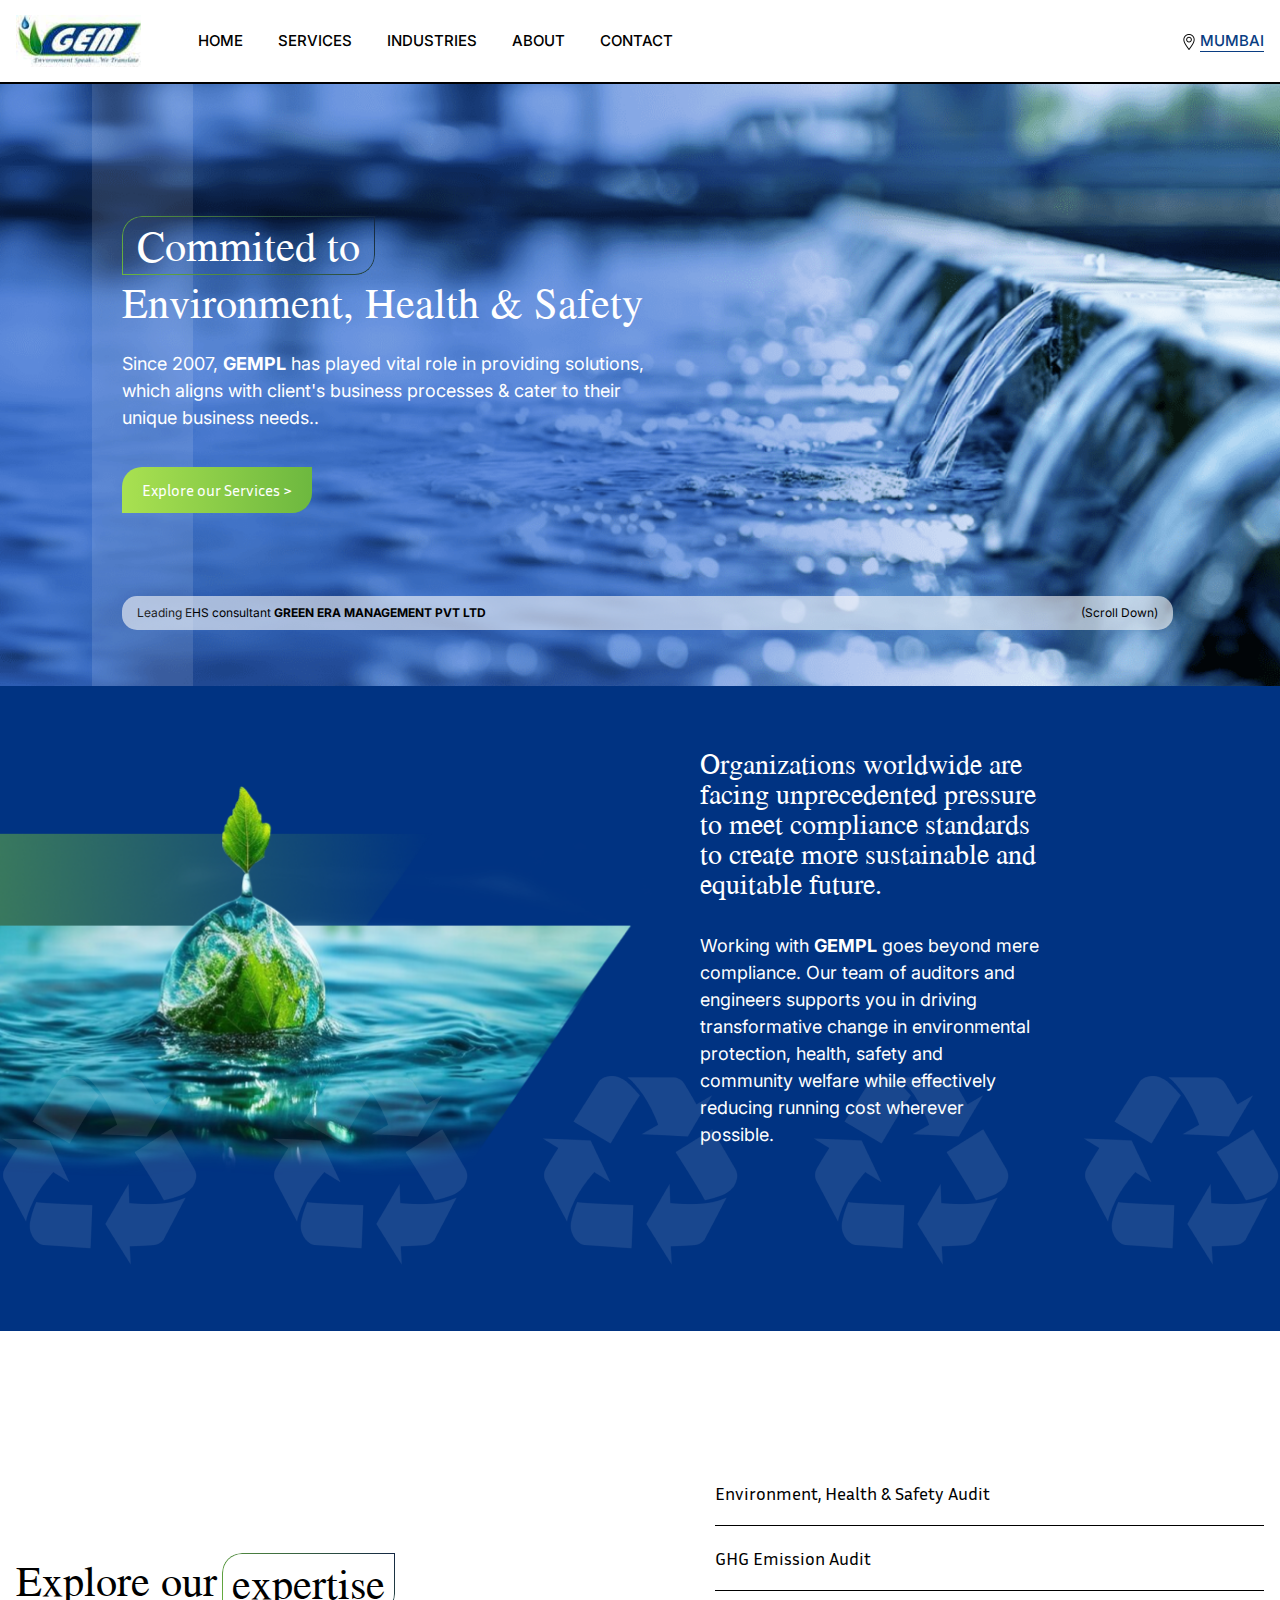
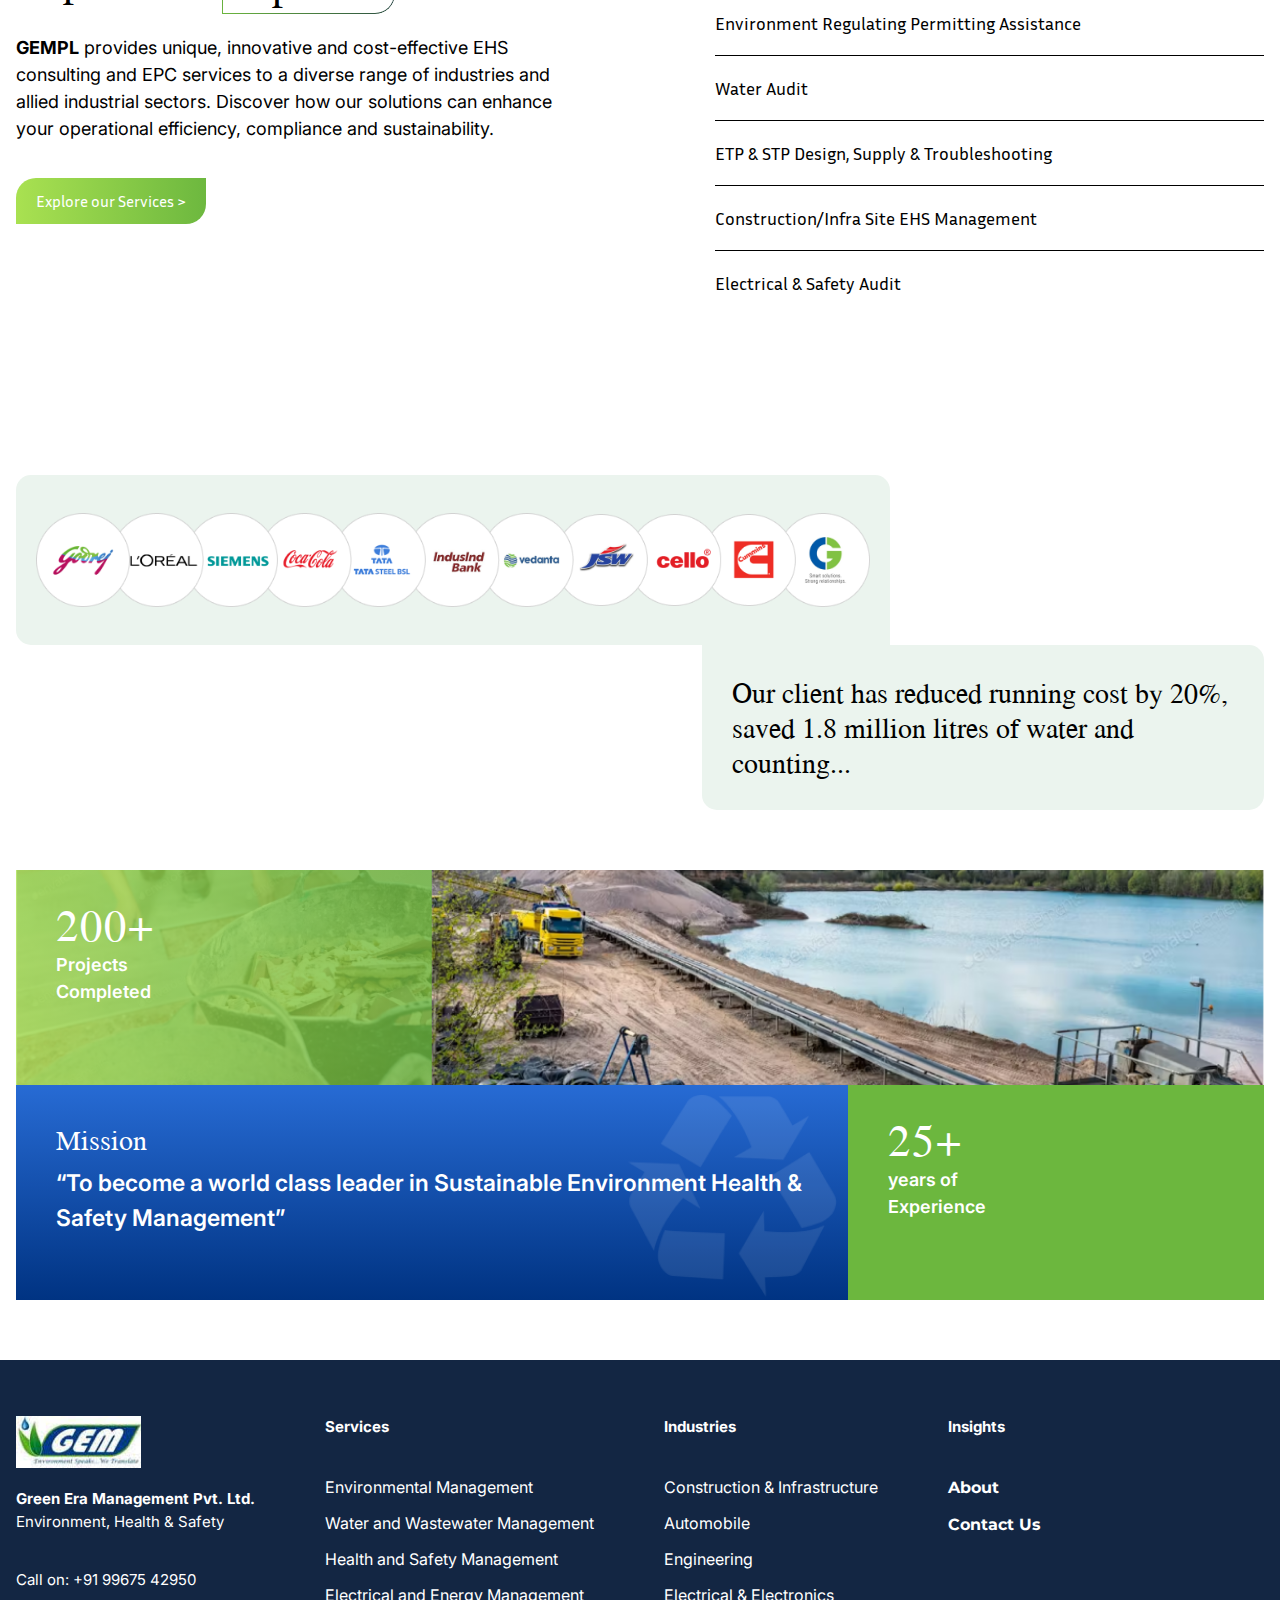
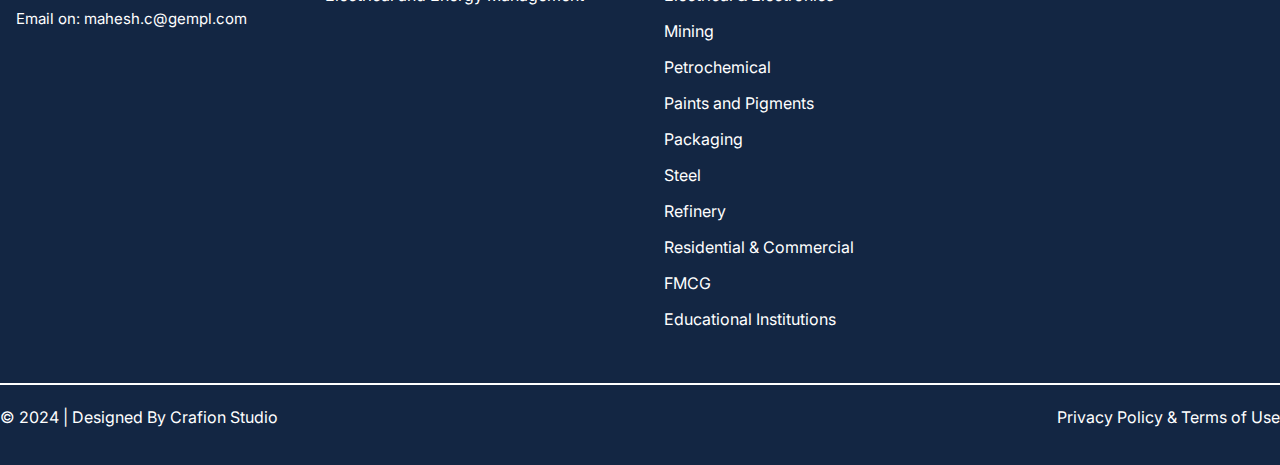
<file: index.html>
<!DOCTYPE html>
<html lang="en">
<head>
    <meta name="google-site-verification" content="KJUlWPmfQprNJ_p4UR3BnIpyzFPjPbo4mHgj4eUk4xU" />
    <meta charset="UTF-8">
    <meta name="viewport" content="width=device-width, initial-scale=1.0">
    <title>GEM | Environment Speaks... We Translate</title>
    <link rel="icon" type="image/png" href="./img/favicon.png">
    <link rel="stylesheet" href="https://cdn.jsdelivr.net/npm/swiper@11/swiper-bundle.min.css" />
    <link rel="preconnect" href="https://fonts.googleapis.com">
    <link rel="preconnect" href="https://fonts.gstatic.com" crossorigin>
    <link href="https://fonts.googleapis.com/css2?family=Inria+Sans:ital,wght@0,300;0,400;0,700;1,300;1,400;1,700&family=Inter:ital,opsz,wght@0,14..32,100..900;1,14..32,100..900&family=Jomolhari&display=swap" rel="stylesheet">
    <link rel="stylesheet" href="https://cdnjs.cloudflare.com/ajax/libs/font-awesome/6.6.0/css/all.min.css" integrity="sha512-Kc323vGBEqzTmouAECnVceyQqyqdsSiqLQISBL29aUW4U/M7pSPA/gEUZQqv1cwx4OnYxTxve5UMg5GT6L4JJg==" crossorigin="anonymous" referrerpolicy="no-referrer" />
    <link rel="stylesheet" href="./css/main.css">
    <link rel="stylesheet" href="./css/style.css">
    <link rel="stylesheet" href="./components/css/header.css">
    <link rel="stylesheet" href="./components/css/footer.css">
    <script src="./js/header.js"></script>
    <script src="./js/footer.js"></script>
    
</head>
<body>
    <header></header>

    <main>
      <!-- Banner Section -->
      <section class="desktop-banner-section">
        <div class="banner-container">

          <div class="vertical-line">        
          </div>

          <div class="banner-heading">
            <h1 class="gradient-border">Commited to</h1>

            <h1>Environment, Health & Safety</h1>
          </div>

          <div class="banner-text">
            <p>
              Since 2007, <b>GEMPL</b> has played vital role in providing solutions, which aligns with client's business processes & cater to their unique business needs..
            </p>

            <button class="btn">
              <a href="/services.html">Explore our Services ></a>
            </button>
          </div>

          <div class="banner-footer">
            <p>Leading EHS consultant <b>GREEN ERA MANAGEMENT PVT LTD</b></p>
            <P>(Scroll Down)</P>
          </div>
        </div>

      </section>

      <section class="mobile-banner-section">
        <div class="banner-container">
          <div class="banner-heading">
            <h1 class="gradient-border">Commited to</h1>

            <h1>Environment, Health & Safety</h1>
          </div>

          <button class="btn">
            <a href="/services.html">Explore our Services ></a>
          </button>
        </div>
      </section>

      <!-- About Section -->
      <section class="about-setion">

        <div class="upper-container">

          <div class="left">
            <div class="img-container">
              <img src="./img/Group 102.png" alt="">
            </div>
          </div>
          
          <div class="right">
            <h1>Organizations worldwide are facing unprecedented pressure to meet compliance standards to create more sustainable and equitable future.</h1>
            <p>Working with <b>GEMPL</b> goes beyond mere compliance. Our team of auditors and engineers supports you in driving transformative change in environmental protection, health, safety and community welfare while effectively reducing running cost wherever possible.</p>
          </div>
        </div>

        <div class="middel-container">
          <div class="img-container">
            <img src="./img/icone-de-recyclage-et-de-durabilite-vert 6.png" alt="">
          </div>
          <div class="img-container">
            <img src="./img/icone-de-recyclage-et-de-durabilite-vert 6.png" alt="">
          </div>
          <div class="img-container">
            <img src="./img/icone-de-recyclage-et-de-durabilite-vert 6.png" alt="">
          </div>
          <div class="img-container">
            <img src="./img/icone-de-recyclage-et-de-durabilite-vert 6.png" alt="">
          </div>
          <div class="img-container">
            <img src="./img/icone-de-recyclage-et-de-durabilite-vert 6.png" alt="">
          </div>
        </div>

        <div class="outer-container">
          <div class="bottom-container container">
            <div class="left">
              <div class="heading">
                <h1>Explore our</h1>
                <h1 class="gradient-border">expertise</h1>
              </div>
              
              <p>
                <b>GEMPL</b> provides unique, innovative and cost-effective EHS consulting and EPC services to a diverse range of industries and allied industrial sectors. Discover how our solutions can enhance your operational efficiency, compliance and sustainability.
              </p>
  
              <button class="btn">
                Explore our Services >
              </button>
            </div>
  
            <div class="right">
              <ul class="desktop-list">
                <li class="border-bottom">
                  <a>Environment, Health & Safety Audit</a>
                  <div class="img-container">
                    <img src="./img/right-arrow-black.svg" alt="">
                  </div>
                </li>
                <li class="border-bottom">
                  <a>GHG Emission Audit</a>
                  <div class="img-container">
                    <img src="./img/right-arrow-black.svg" alt="">
                  </div>
                </li>
                <li class="border-bottom">
                  <a>Environment Regulating Permitting Assistance</a>
                  <div class="img-container">
                    <img src="./img/right-arrow-black.svg" alt="">
                  </div>
                </li>
                <li class="border-bottom">
                  <a>Water Audit</a>
                  <div class="img-container">
                    <img src="./img/right-arrow-black.svg" alt="">
                  </div>
                </li>
                <li class="border-bottom">
                  <a>ETP & STP Design, Supply & Troubleshooting</a>
                  <div class="img-container">
                    <img src="./img/right-arrow-black.svg" alt="">
                  </div>
                </li>
                <li class="border-bottom">
                  <a>Construction/Infra Site EHS Management</a>
                  <div class="img-container">
                    <img src="./img/right-arrow-black.svg" alt="">
                  </div>
                </li>
                <li>
                  <a>Electrical & Safety Audit</a>
                  <div class="img-container">
                    <img src="./img/right-arrow-black.svg" alt="">
                  </div>
                </li>
              </ul>
              
              <ul class="mobile-list">
                <li class="border-bottom">
                  <a>Environment, Health & Safety Audit</a>
                  <div class="img-container">
                    <img src="./img/right-arrow-black.svg" alt="">
                  </div>
                </li>
                <li class="border-bottom">
                  <a>GHG Emission Audit</a>
                  <div class="img-container">
                    <img src="./img/right-arrow-black.svg" alt="">
                  </div>
                </li>
                <li class="border-bottom">
                  <a>Environment Regulating Permitting Assistance</a>
                  <div class="img-container">
                    <img src="./img/right-arrow-black.svg" alt="">
                  </div>
                </li>
                <li class="border-bottom">
                  <a>Water Audit</a>
                  <div class="img-container">
                    <img src="./img/right-arrow-black.svg" alt="">
                  </div>
                </li>
                <li class="border-bottom">
                  <a>ETP & STP Design, Supply & Troubleshooting</a>
                  <div class="img-container">
                    <img src="./img/right-arrow-black.svg" alt="">
                  </div>
                </li>
                <li class="border-bottom">
                  <a>Construction/Infra Site EHS Management</a>
                  <div class="img-container">
                    <img src="./img/right-arrow-black.svg" alt="">
                  </div>
                </li>
                <li>
                  <a>Electrical & Safety Audit</a>
                  <div class="img-container">
                    <img src="./img/right-arrow-black.svg" alt="">
                  </div>
                </li>
              </ul>
            </div>
        </div>
        </div>

      </section>

      <!-- Our Client -->
      <section class="ourClient-section container">
        <div class="ourClient-container ">
          <div class="logo-container">
            <div class="img-container first-elem">
              <img src="./img/company_logo/Group 25 (2).png" alt="">
            </div>

            <div class="img-container">
              <img src="./img/company_logo/Group 26.png" alt="">
            </div>

            <div class="img-container">
              <img src="./img/company_logo/Group 27 (1).png" alt="">
            </div>

            <div class="img-container">
              <img src="./img/company_logo/Group 28.png" alt="">
            </div>

            <div class="img-container">
              <img src="./img/company_logo/Group 29.png" alt="">
            </div>

            <div class="img-container">
              <img src="./img/company_logo/Group 30.png" alt="">
            </div>

            <div class="img-container">
              <img src="./img/company_logo/Group 31.png" alt="">
            </div>

            <div class="img-container">
              <img src="./img/company_logo/Group 32.png" alt="">
            </div>

            <div class="img-container">
              <img src="./img/company_logo/Group 33.png" alt="">
            </div>

            <div class="img-container">
              <img src="./img/company_logo/Group 34.png" alt="">
            </div>

            <div class="img-container">
              <img src="./img/company_logo/Group 47 (2).png" alt="">
            </div>
          </div>

          <div class="text-container">
            <h1>
              Our client has reduced running cost by 20%, saved 1.8 million litres of water and counting...
            </h1>
          </div>

          <div class="mission-container">
            <div class="first-container">
              <div class="right">
                <div class="img-container">
                  <img src="./img/Mask group (8).png" alt="">
                </div>
                <h1>200+</h1>
                <p>Projects <br> Completed</p>
              </div>

              <div class="left">
                <div class="img-container">
                  <img src="./img/Mask group (7).png" alt="">
                </div>
              </div>
            </div>

            <div class="second-container">
              <div class="right">
                <h1>Mission</h1>
                <p>“To become a world class leader in Sustainable Environment Health & Safety Management”</p>
                <div class="img-container">
                  <img src="./img/icone-de-recyclage-et-de-durabilite-vert 6.png" alt="">
                </div>
              </div>

              <div class="left">
                <h1>25+</h1>
                <p>years of <br>Experience</p>
              </div>
            </div>
          </div>
        </div>
      </section>

      <!-- Our Client Mobile -->
      <section class="ourClient-mobile-section container">
        <div class="ourClient-mobile-container ">
          <div class="logo-swiper">
            <div class="swiper mySwiper">
              <div class="swiper-wrapper">
                <div class="swiper-slide">
                  <div class="img-container">
                      <img src="./img/company_logo/Group 25 (2).png" alt="">
                  </div>
                </div>

                <div class="swiper-slide">
                  <div class="img-container">
                      <img src="./img/company_logo/Group 26.png" alt="">
                  </div>
                </div>
    
                <div class="swiper-slide">
                  <div class="img-container">
                      <img src="./img/company_logo/Group 27 (1).png" alt="">
                  </div>
                </div>
    
                <div class="swiper-slide">
                  <div class="img-container">
                      <img src="./img/company_logo/Group 28.png" alt="">
                  </div>
                </div>

                <div class="swiper-slide">
                  <div class="img-container">
                    <img src="./img/company_logo/Group 29.png" alt="">
                  </div>
                </div> 
    
                <div class="swiper-slide">
                  <div class="img-container">
                    <img src="./img/company_logo/Group 30.png" alt="">
                  </div>
                </div> 
    
                <div class="swiper-slide">
                  <div class="img-container">
                    <img src="./img/company_logo/Group 31.png" alt="">
                  </div>
                </div> 
    
                <div class="swiper-slide">
                  <div class="img-container">
                    <img src="./img/company_logo/Group 32.png" alt="">
                  </div>
                </div> 
    
                <div class="swiper-slide">
                  <div class="img-container">
                    <img src="./img/company_logo/Group 33.png" alt="">
                  </div>
                </div> 
    
                <div class="swiper-slide">
                  <div class="img-container">
                    <img src="./img/company_logo/Group 34.png" alt="">
                  </div>
                </div> 
    
                <div class="swiper-slide">
                  <div class="img-container">
                    <img src="./img/company_logo/Group 47 (2).png" alt="">
                  </div>
                </div> 
    
              </div>
          </div>
          </div>

          <div class="text-container">
            <h1>
              Our client has reduced running cost by 20%, saved 1.8 million litres of water and counting...
            </h1>
          </div>

          <div class="mission-container">
            <div class="first-container">
              <div class="right">
                <div class="img-container">
                  <img src="./img/Mask group (8).png" alt="">
                </div>
                <h1>200+</h1>
                <p>Projects  Completed</p>
              </div>

              <div class="left">
                <div class="img-container">
                  <img src="./img/Mask group (7).png" alt="">
                </div>
              </div>
            </div>

            <div class="second-container">
              <div class="right">
                <h1>Mission</h1>
                <p>“To become a world class leader in Sustainable Environment Health & Safety Management”</p>
                <div class="img-container">
                  <img src="./img/icone-de-recyclage-et-de-durabilite-vert 6.png" alt="">
                </div>
              </div>

              <div class="left">
                <h1>25+</h1>
                <p>years of Experience</p>
              </div>
            </div>
          </div>
        </div>
      </section>

    </main>

    <footer></footer>
    <script src="https://cdn.jsdelivr.net/npm/swiper@11/swiper-bundle.min.js"></script>
    <script src="./js/script.js" ></script>
</body>
</html>
</file>
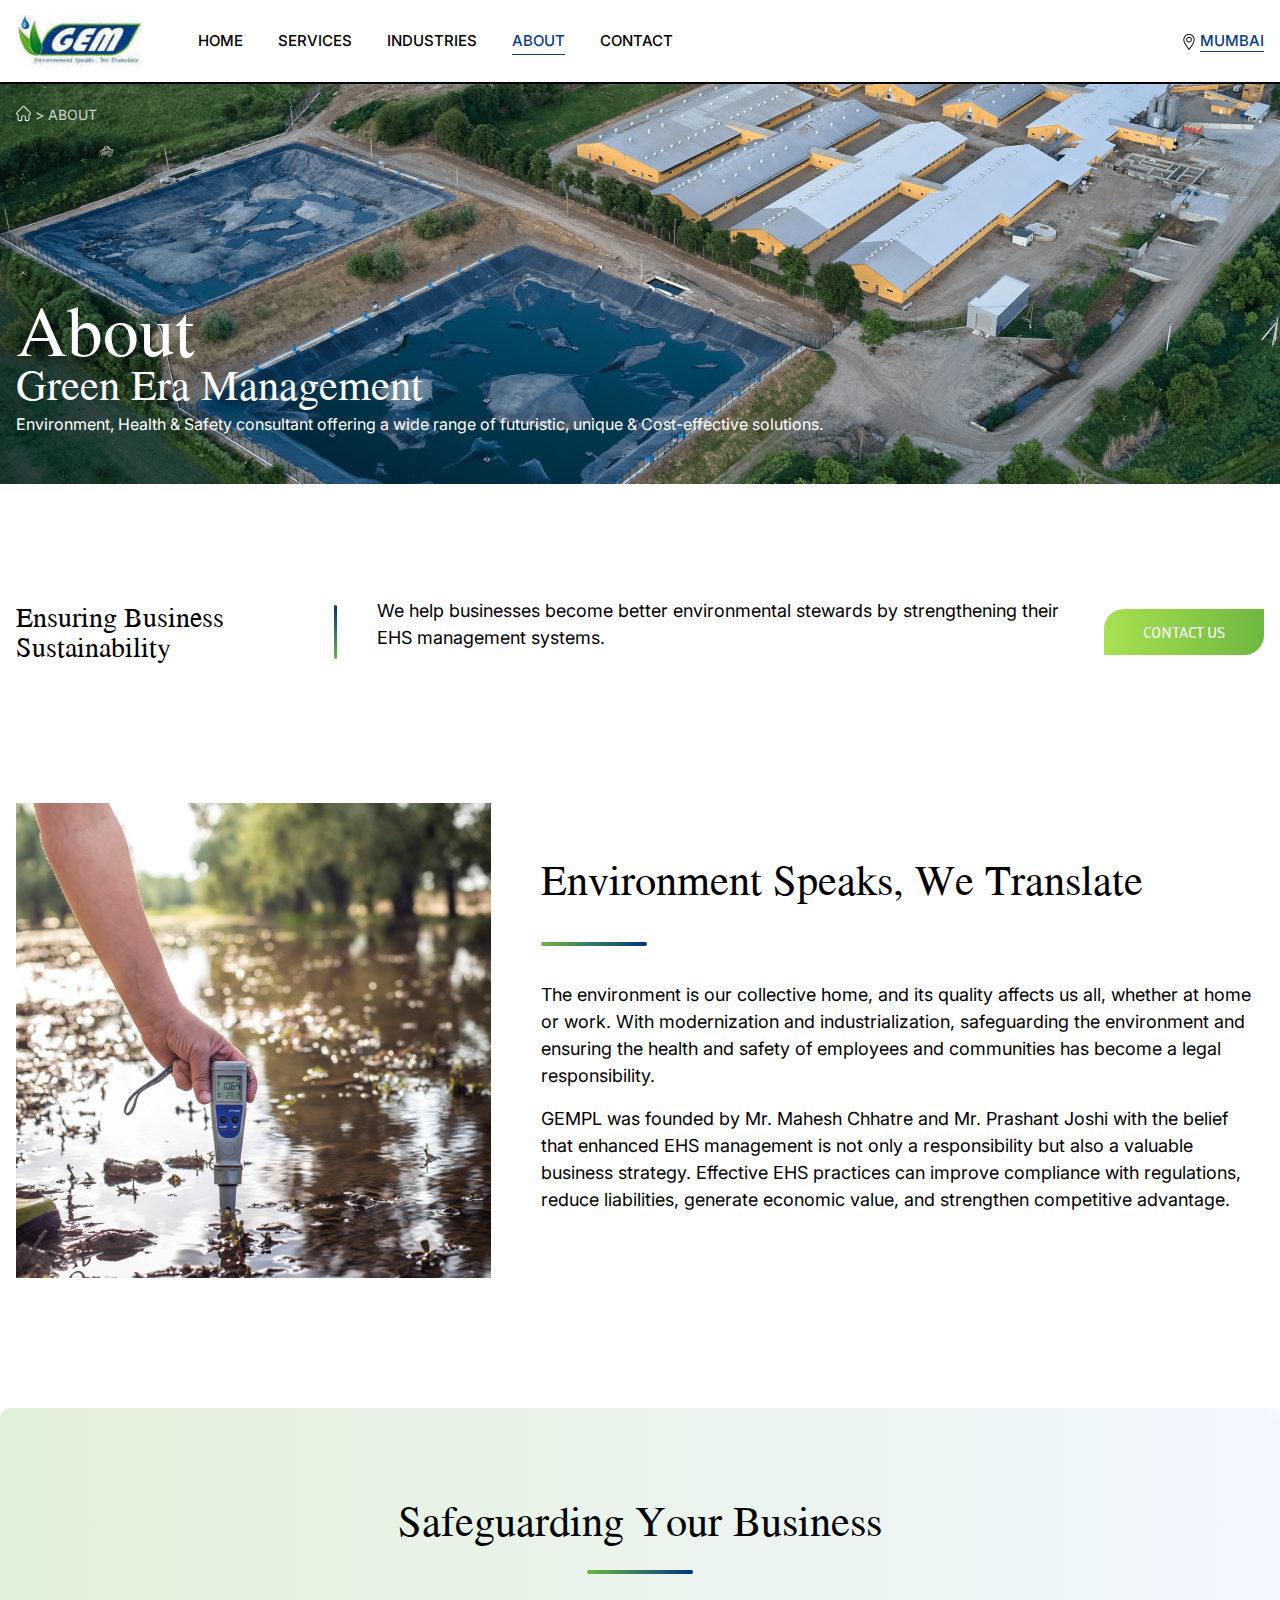
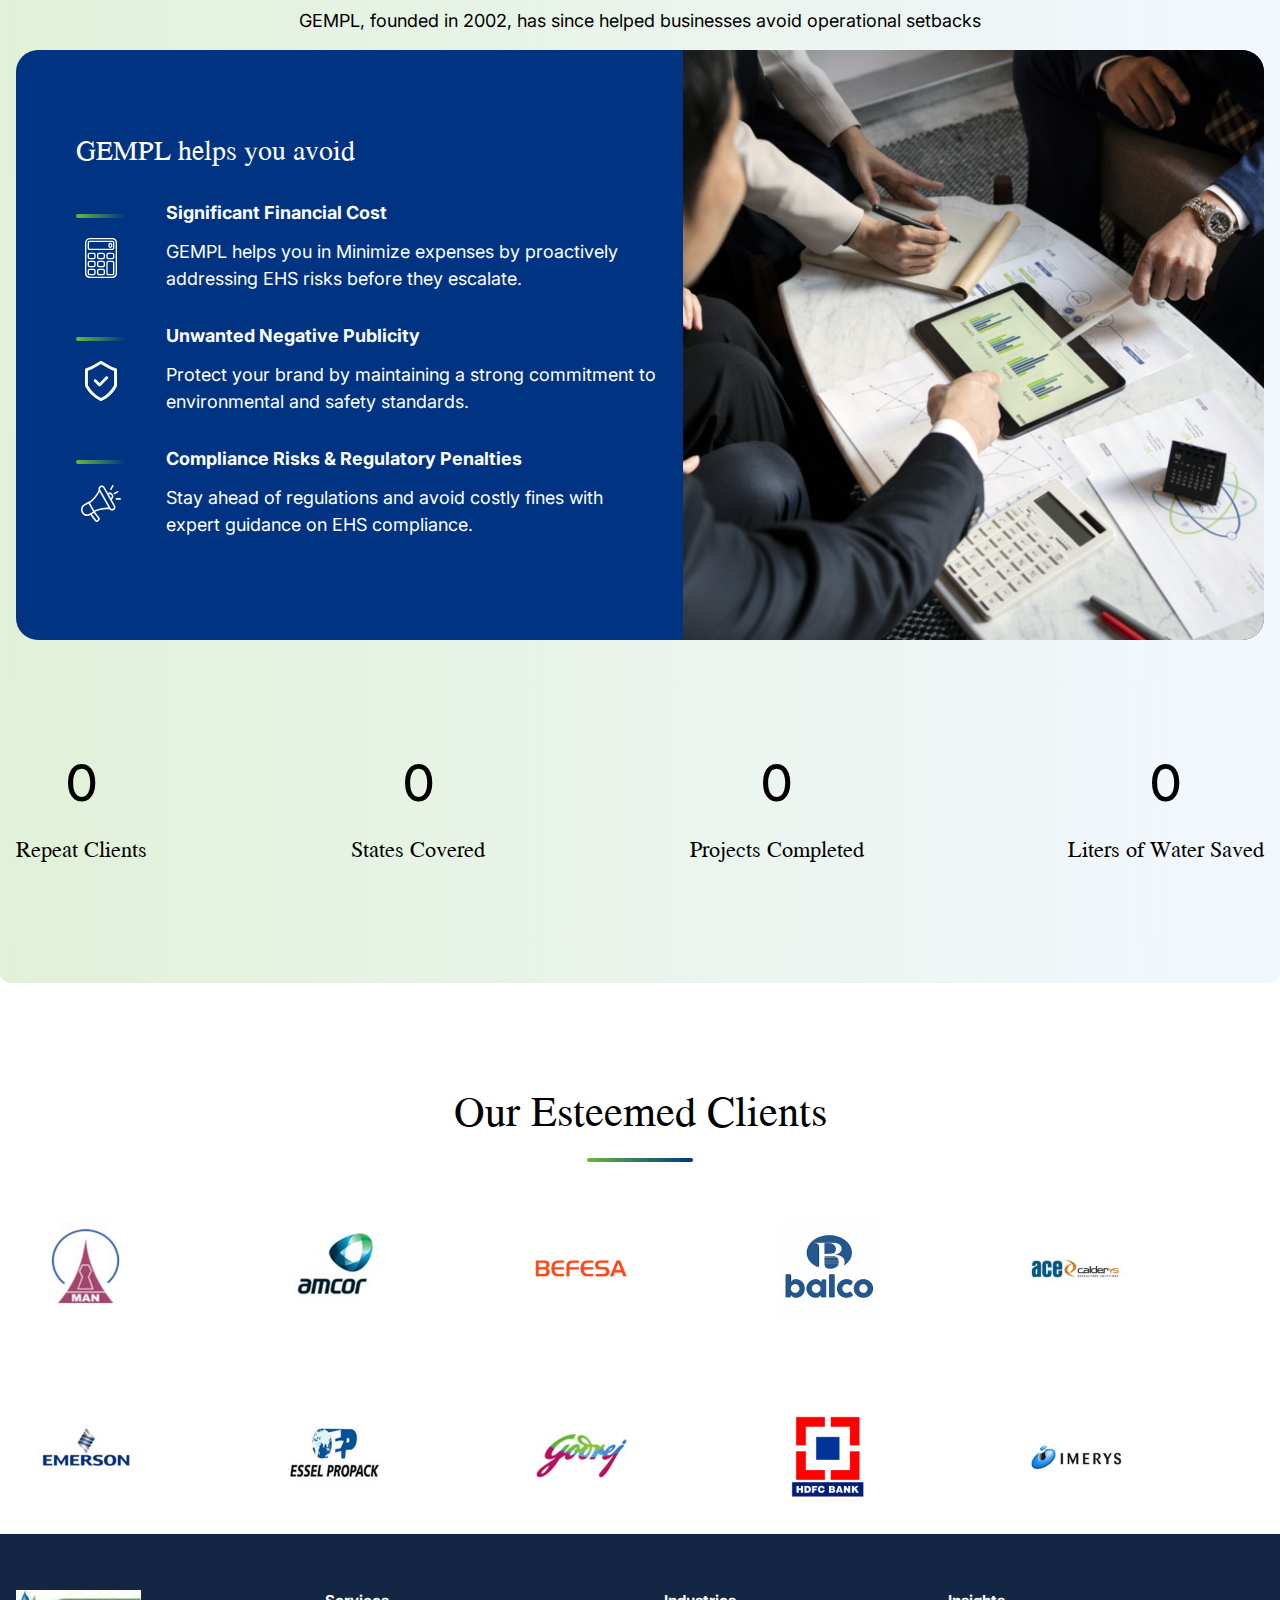
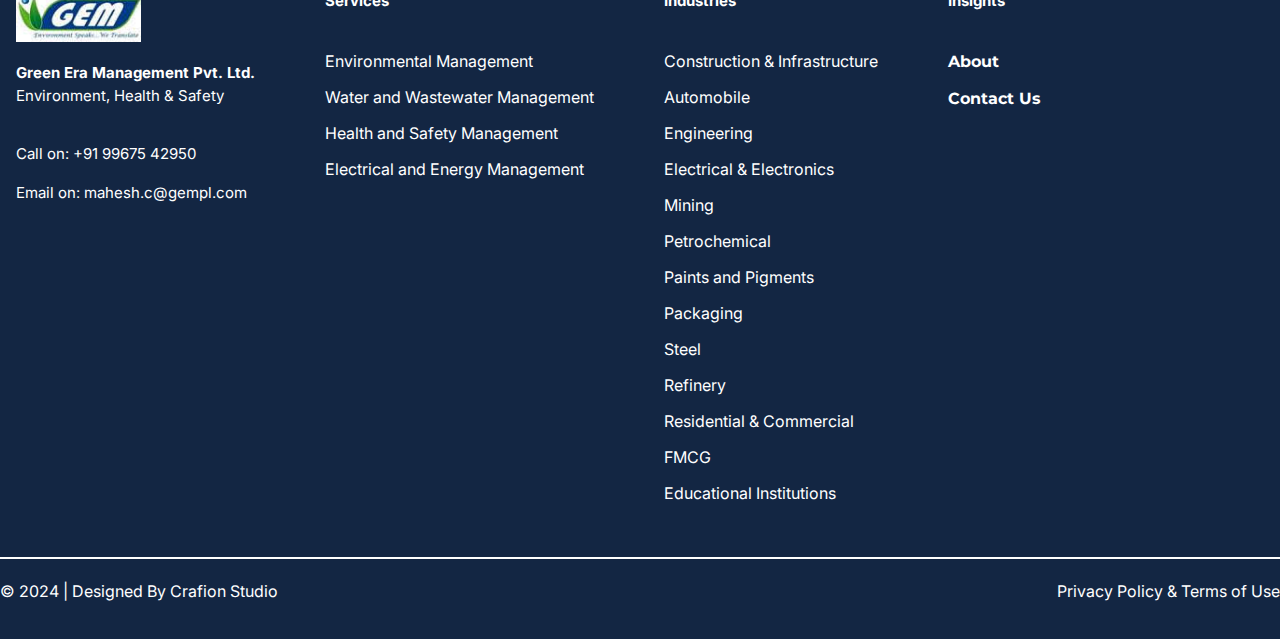
<file: about.html>
<!DOCTYPE html>
<html lang="en">
<head>
    <meta name="google-site-verification" content="KJUlWPmfQprNJ_p4UR3BnIpyzFPjPbo4mHgj4eUk4xU" />
    <meta charset="UTF-8">
    <meta name="viewport" content="width=device-width, initial-scale=1.0">
    <title>About Us | GEM | Environment Speaks... We Translate</title>
    <link rel="icon" type="image/png" href="./img/favicon.png">
    <link rel="stylesheet" href="https://cdn.jsdelivr.net/npm/swiper@11/swiper-bundle.min.css"/>
    <link rel="preconnect" href="https://fonts.googleapis.com">
    <link rel="preconnect" href="https://fonts.gstatic.com" crossorigin>
    <link href="https://fonts.googleapis.com/css2?family=Inria+Sans:ital,wght@0,300;0,400;0,700;1,300;1,400;1,700&family=Inter:ital,opsz,wght@0,14..32,100..900;1,14..32,100..900&family=Jomolhari&display=swap" rel="stylesheet">
    <link rel="stylesheet" href="https://cdnjs.cloudflare.com/ajax/libs/font-awesome/6.6.0/css/all.min.css" integrity="sha512-Kc323vGBEqzTmouAECnVceyQqyqdsSiqLQISBL29aUW4U/M7pSPA/gEUZQqv1cwx4OnYxTxve5UMg5GT6L4JJg==" crossorigin="anonymous" referrerpolicy="no-referrer" />
    <link rel="stylesheet" href="./css/main.css">
    <link rel="stylesheet" href="./css/about.css">
    <link rel="stylesheet" href="./components/css/header.css">
    <link rel="stylesheet" href="./components/css/footer.css">
    <script src="./js/header.js"></script>
    <script src="./js/footer.js"></script>
    
</head>
<body>
    <header></header>

    <main>
        <section class="banner-section">
            <div class="banner-container container">

                <div class="breadcrumbs">
                    <a href="/">
                        <div class="img-container">
                            <img src="./img/home (1) 1.svg" alt="">
                        </div>
                    </a>
                    <div>
                        <p>> ABOUT</p>
                    </div>
                </div>

                <div class="text-container">
                    <h1>About</h1>
                    <h2>Green Era Management</h2>
                    <p>Environment, Health & Safety consultant offering a wide range of futuristic, unique & Cost-effective solutions.</p>
                </div>
            </div>
        </section>

        <section class="ensuring-business-sustainability-section container">
            <h1>
                Ensuring Business Sustainability
            </h1>

            <div class="gradient-line-vertical"></div>
            <div class="gradient-line-horizontal"></div>

            <p>
                We help businesses become better environmental stewards by strengthening their EHS management systems.
            </p>

            <button class="btn">
                <a href="/contact.html">Contact Us</a>
              </button>
        </section>

        <section class="environment-speaks-section">
            <div class="environment-speaks-container container">
                <div class="img-container">
                    <img src="./img/about-img.png" alt="">
                </div>

                <div class="text-container">
                    <h1>Environment Speaks, We Translate</h1>
                    <div class="gradient-line-horizontal"></div>
                    <div>
                        <p>The environment is our collective home, and its quality affects us all, whether at home or work. With modernization and industrialization, safeguarding the environment and ensuring the health and safety of employees and communities has become a legal responsibility.</p>
                    <p>GEMPL was founded by Mr. Mahesh Chhatre and Mr. Prashant Joshi with the belief that enhanced EHS management is not only a responsibility but also a valuable business strategy. Effective EHS practices can improve compliance with regulations, reduce liabilities, generate economic value, and strengthen competitive advantage.</p>
                    </div>
                </div>
            </div>
        </section>

        <section class="safeguarding-your-business-section">
            <div class="safeguarding-your-business-container container">
                <h1>Safeguarding Your Business</h1>
                <div class="gradient-line-horizontal"></div>
                <p>GEMPL, founded in 2002, has since helped businesses avoid operational setbacks</p>

                <div class="inner-container">
                    <div class="left">
                        <h1>GEMPL helps you avoid</h1>

                        <ul>
                            <li>
                                <div class="icon-box">
                                    <div class="gradient-line-horizontal"></div>
                                    <div class="img-container">
                                        <img src="./img/calculator.svg" alt="">
                                    </div>
                                </div>

                                <div class="text-box">
                                    <p><b>Significant Financial Cost</b></p>
                                    <p>GEMPL helps you in Minimize expenses by proactively addressing EHS risks before they escalate.</p>
                                </div>
                            </li>

                            <li>
                                <div class="icon-box">
                                    <div class="gradient-line-horizontal"></div>
                                    <div class="img-container">
                                        <img src="./img/protection.svg" alt="">
                                    </div>
                                </div>

                                <div class="text-box">
                                    <p><b>Unwanted Negative Publicity</b></p>
                                    <p>Protect your brand by maintaining a strong commitment to environmental and safety standards.</p>
                                </div>
                            </li>

                            <li>
                                <div class="icon-box">
                                    <div class="gradient-line-horizontal"></div>
                                    <div class="img-container">
                                        <img src="./img/announcment.svg" alt="">
                                    </div>
                                </div>

                                <div class="text-box">
                                    <p><b>Compliance Risks & Regulatory Penalties</b></p>
                                    <p>Stay ahead of regulations and avoid costly fines with expert guidance on EHS compliance.</p>
                                </div>
                            </li>
                        </ul>
                    </div>

                    <div class="right">
                        <div class="img-container">
                            <img src="./img/why 1.png" alt="">
                        </div>
                    </div>
                </div>

                <div class="info-container">
                    <div class="info-box">
                        <p class="counter" data-target="75" data-suffix="+">0</p>
                        <h1>Repeat Clients</h1>
                    </div>
                
                    <div class="info-box">
                        <p class="counter" data-target="17" data-suffix="+">0</p>
                        <h1>States Covered</h1>
                    </div>
                
                    <div class="info-box">
                        <p class="counter" data-target="200" data-suffix="+">0</p>
                        <h1>Projects Completed</h1>
                    </div>
                
                    <div class="info-box">
                        <p class="counter" data-target="1.8" data-suffix="M+">0</p>
                        <h1>Liters of Water Saved</h1>
                    </div>
                </div>
                
                
            </div>
        </section>

        <section class="logo-container container">
            <h1>Our Esteemed Clients</h1>
                <div class="gradient-line-horizontal"></div>
                <div class="logo-swiper">
                    <div class="swiper mySwiper2">
                      <div class="swiper-wrapper">
                        <div class="swiper-slide">
                          <div class="img-container">
                              <img src="./img/company_logo/3.jpg" alt="">
                          </div>
                        </div>
        
                        <div class="swiper-slide">
                          <div class="img-container">
                              <img src="./img/company_logo/Amcor.jpg" alt="">
                          </div>
                        </div>
            
                        <div class="swiper-slide">
                          <div class="img-container">
                              <img src="./img/company_logo/Befesa.jpg" alt="">
                          </div>
                        </div>
            
                        <div class="swiper-slide">
                          <div class="img-container">
                              <img src="./img/company_logo/Bharat Aluminium Ltd.jpg" alt="">
                          </div>
                        </div>
        
                        <div class="swiper-slide">
                          <div class="img-container">
                            <img src="./img/company_logo/Calderys Refactory Solutions.jpg" alt="">
                          </div>
                        </div> 
            
                        <div class="swiper-slide">
                          <div class="img-container">
                            <img src="./img/company_logo/Cello.jpg" alt="">
                          </div>
                        </div> 
            
                        <div class="swiper-slide">
                          <div class="img-container">
                            <img src="./img/company_logo/CG Power and Industrial Solutions.jpg" alt="">
                          </div>
                        </div> 
            
                        <div class="swiper-slide">
                          <div class="img-container">
                            <img src="./img/company_logo/Clariant.jpg" alt="">
                          </div>
                        </div> 
            
                        <div class="swiper-slide">
                          <div class="img-container">
                            <img src="./img/company_logo/Cococola.jpg" alt="">
                          </div>
                        </div> 
            
                        <div class="swiper-slide">
                          <div class="img-container">
                            <img src="./img/company_logo/Cummins.jpg" alt="">
                          </div>
                        </div> 
            
                        <div class="swiper-slide">
                          <div class="img-container">
                            <img src="./img/company_logo/Dreams.jpg" alt="">
                          </div>
                        </div> 

                        <div class="swiper-slide">
                            <div class="img-container">
                              <img src="./img/company_logo/Stantec.jpg" alt="">
                            </div>
                        </div>

                        <div class="swiper-slide">
                            <div class="img-container">
                              <img src="./img/company_logo/Sigma.jpg" alt="">
                            </div>
                        </div>
                        
                        <div class="swiper-slide">
                            <div class="img-container">
                              <img src="./img/company_logo/Siemens.jpg" alt="">
                            </div>
                        </div>

                        <div class="swiper-slide">
                            <div class="img-container">
                              <img src="./img/company_logo/Roquette.jpg" alt="">
                            </div>
                        </div>

                        <div class="swiper-slide">
                            <div class="img-container">
                              <img src="./img/company_logo/Kellogg_s.jpg" alt="">
                            </div>
                        </div>

                        <div class="swiper-slide">
                            <div class="img-container">
                              <img src="./img/company_logo/JSW.jpg" alt="">
                            </div>
                        </div>

                        <div class="swiper-slide">
                            <div class="img-container">
                              <img src="./img/company_logo/Johnson & Johnson.jpg" alt="">
                            </div>
                        </div>

                        <div class="swiper-slide">
                            <div class="img-container">
                              <img src="./img/company_logo/Indusland Bank.jpg" alt="">
                            </div>
                        </div>
            
                      </div>
                    </div>
                </div>

                <div class="logo-swiper1">
                    <div class="swiper mySwiper3">
                      <div class="swiper-wrapper">
                        <div class="swiper-slide">
                          <div class="img-container">
                              <img src="./img/company_logo/Emerson.jpg" alt="">
                          </div>
                        </div>
        
                        <div class="swiper-slide">
                          <div class="img-container">
                              <img src="./img/company_logo/Essel Propack.jpg" alt="">
                          </div>
                        </div>
            
                        <div class="swiper-slide">
                          <div class="img-container">
                              <img src="./img/company_logo/Godrej.jpg" alt="">
                          </div>
                        </div>
            
                        <div class="swiper-slide">
                          <div class="img-container">
                              <img src="./img/company_logo/HDFC Bank.jpg" alt="">
                          </div>
                        </div>
        
                        <div class="swiper-slide">
                          <div class="img-container">
                            <img src="./img/company_logo/Imerys.jpg" alt="">
                          </div>
                        </div> 
            
                        <div class="swiper-slide">
                          <div class="img-container">
                            <img src="./img/company_logo/ZCL Chemicals LTD.jpg" alt="">
                          </div>
                        </div> 
            
                        <div class="swiper-slide">
                          <div class="img-container">
                            <img src="./img/company_logo/Wartsila.jpg" alt="">
                          </div>
                        </div> 
            
                        <div class="swiper-slide">
                          <div class="img-container">
                            <img src="./img/company_logo/VPM’s TMC Law College.jpg" alt="">
                          </div>
                        </div> 
            
                        <div class="swiper-slide">
                          <div class="img-container">
                            <img src="./img/company_logo/Vedanta.jpg" alt="">
                          </div>
                        </div> 
            
                        <div class="swiper-slide">
                          <div class="img-container">
                            <img src="./img/company_logo/TJSB Bak.jpg" alt="">
                          </div>
                        </div> 
            
                        <div class="swiper-slide">
                          <div class="img-container">
                            <img src="./img/company_logo/TATA Steel BSL.jpg" alt="">
                          </div>
                        </div> 

                        <div class="swiper-slide">
                            <div class="img-container">
                              <img src="./img/company_logo/Sudarshan.jpg" alt="">
                            </div>
                        </div>

                        <div class="swiper-slide">
                            <div class="img-container">
                              <img src="./img/company_logo/Pratibha Committed To Excel.jpg" alt="">
                            </div>
                        </div> 

                        <div class="swiper-slide">
                            <div class="img-container">
                              <img src="./img/company_logo/Pitambari.jpg" alt="">
                            </div>
                        </div> 

                        <div class="swiper-slide">
                            <div class="img-container">
                              <img src="./img/company_logo/Parker.jpg" alt="">
                            </div>
                        </div>

                        <div class="swiper-slide">
                            <div class="img-container">
                              <img src="./img/company_logo/Owens Corning.jpg" alt="">
                            </div>
                        </div>
                        
                        <div class="swiper-slide">
                            <div class="img-container">
                              <img src="./img/company_logo/LOREAL.jpg" alt="">
                            </div>
                        </div>

                        <div class="swiper-slide">
                            <div class="img-container">
                              <img src="./img/company_logo/KPL International.jpg" alt="">
                            </div>
                        </div>
            
                      </div>
                    </div>
                </div>
              
        </section>
    </main>

    <footer></footer>

    <script src="https://cdn.jsdelivr.net/npm/swiper@11/swiper-bundle.min.js"></script>
    <script src="./js/script.js"></script>
</body>
</html>
</file>
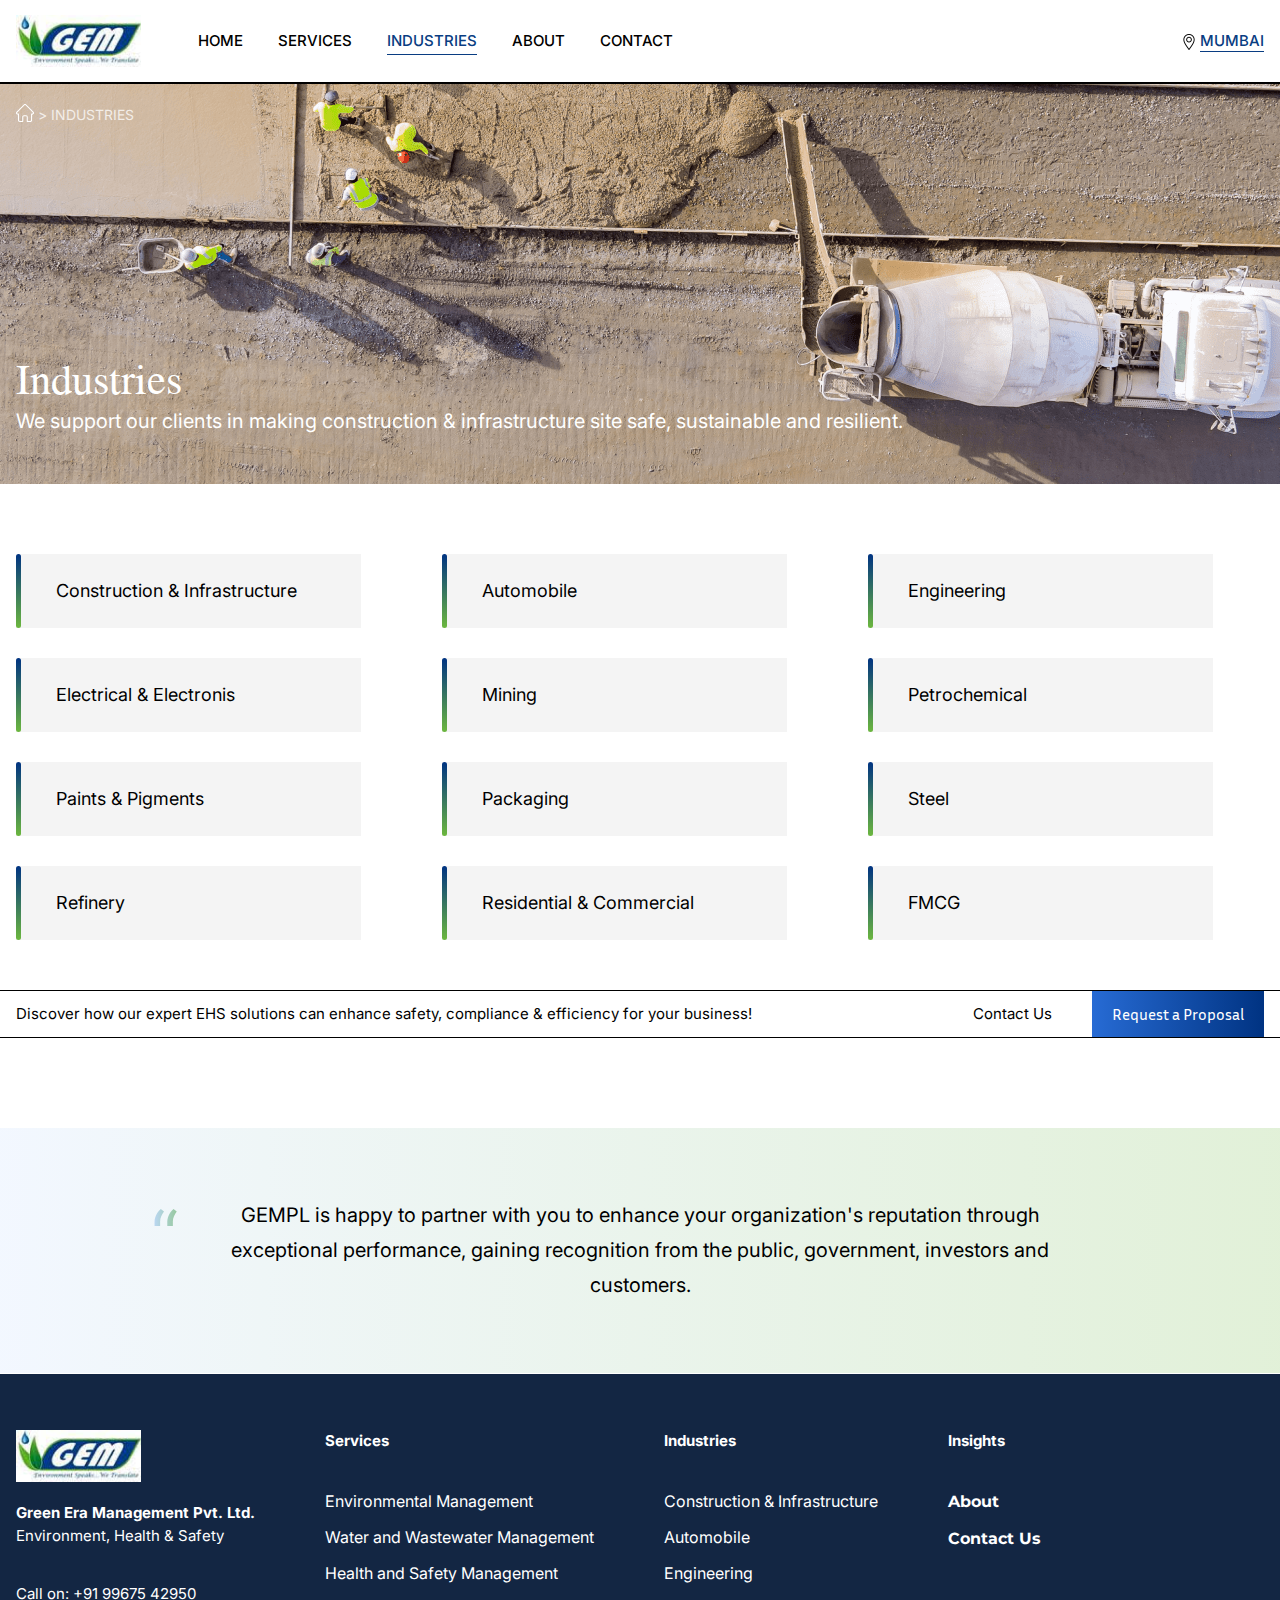
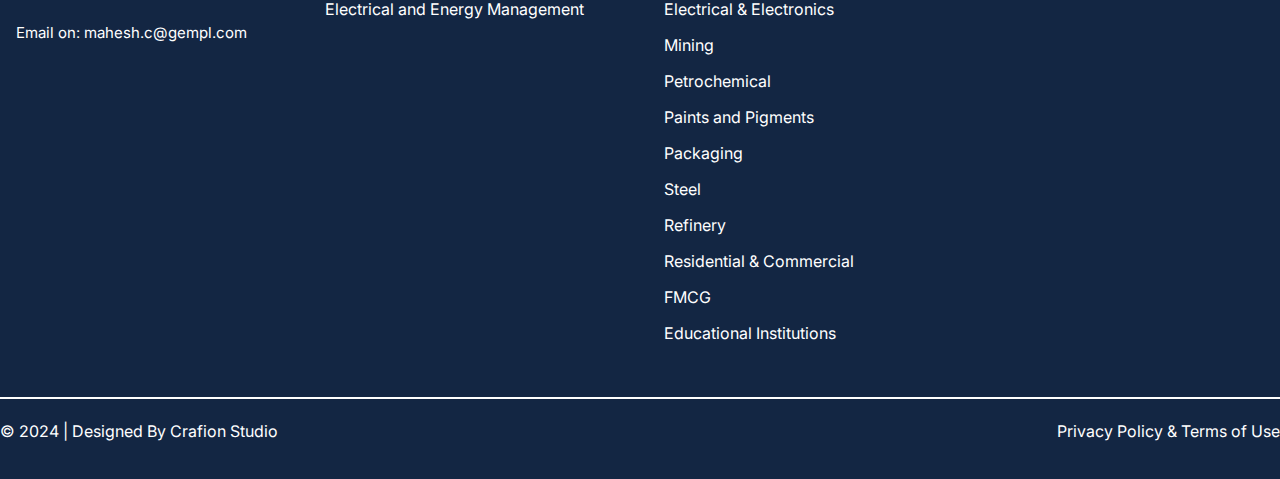
<file: industries.html>
<!DOCTYPE html>
<html lang="en">
<head>
    <meta name="google-site-verification" content="KJUlWPmfQprNJ_p4UR3BnIpyzFPjPbo4mHgj4eUk4xU" />
    <meta charset="UTF-8">
    <meta name="viewport" content="width=device-width, initial-scale=1.0">
    <title>Industries | GEM | Environment Speaks... We Translate</title>
    <link rel="icon" type="image/png" href="./img/favicon.png">
    <link rel="stylesheet" href="https://cdn.jsdelivr.net/npm/swiper@11/swiper-bundle.min.css"/>
    <link rel="preconnect" href="https://fonts.googleapis.com">
    <link rel="preconnect" href="https://fonts.gstatic.com" crossorigin>
    <link href="https://fonts.googleapis.com/css2?family=Inria+Sans:ital,wght@0,300;0,400;0,700;1,300;1,400;1,700&family=Inter:ital,opsz,wght@0,14..32,100..900;1,14..32,100..900&family=Jomolhari&display=swap" rel="stylesheet">
    <link rel="stylesheet" href="https://cdnjs.cloudflare.com/ajax/libs/font-awesome/6.6.0/css/all.min.css" integrity="sha512-Kc323vGBEqzTmouAECnVceyQqyqdsSiqLQISBL29aUW4U/M7pSPA/gEUZQqv1cwx4OnYxTxve5UMg5GT6L4JJg==" crossorigin="anonymous" referrerpolicy="no-referrer" />
    <link rel="stylesheet" href="./css/main.css">
    <link rel="stylesheet" href="./css/industries.css">
    <link rel="stylesheet" href="./components/css/header.css">
    <link rel="stylesheet" href="./components/css/footer.css">
    <script src="./js/header.js"></script>
    <script src="./js/footer.js"></script>
    
</head>
<body>
    <header></header>

    <main>
        <section class="banner-section">
            <div class="banner-container container">

                <div class="breadcrumbs">
                    <a href="/">
                        <div class="img-container">
                            <img src="./img/home (1) 1.svg" alt="">
                        </div>
                    </a>
                    <div>
                        <p>> industries</p>
                    </div>
                </div>

                <div class="text-container">
                    <h1>Industries</h1>
                    <p>We support our clients in making construction & infrastructure site safe, sustainable and resilient.</p>
                </div>
            </div>
        </section>

        <div class="industryListing-section">
            <div class="industryListing-container container">

                <div class="industry-card">
                    <div class="gradient-line-vertical"></div>
                    <div class="title">
                        <p>Construction & Infrastructure</p>
                    </div>
                </div>

                <div class="industry-card">
                    <div class="gradient-line-vertical"></div>
                    <div class="title">
                        <p>Automobile</p>
                    </div>
                </div>

                <div class="industry-card">
                    <div class="gradient-line-vertical"></div>
                    <div class="title">
                        <p>Engineering</p>
                    </div>
                </div>

                <div class="industry-card">
                    <div class="gradient-line-vertical"></div>
                    <div class="title">
                        <p>Electrical & Electronis</p>
                    </div>
                </div>

                <div class="industry-card">
                    <div class="gradient-line-vertical"></div>
                    <div class="title">
                        <p>Mining</p>
                    </div>
                </div>

                <div class="industry-card">
                    <div class="gradient-line-vertical"></div>
                    <div class="title">
                        <p>Petrochemical</p>
                    </div>
                </div>

                <div class="industry-card">
                    <div class="gradient-line-vertical"></div>
                    <div class="title">
                        <p>Paints & Pigments</p>
                    </div>
                </div>

                <div class="industry-card">
                    <div class="gradient-line-vertical"></div>
                    <div class="title">
                        <p>Packaging</p>
                    </div>
                </div>

                <div class="industry-card">
                    <div class="gradient-line-vertical"></div>
                    <div class="title">
                        <p>Steel</p>
                    </div>
                </div>

                <div class="industry-card">
                    <div class="gradient-line-vertical"></div>
                    <div class="title">
                        <p>Refinery</p>
                    </div>
                </div>

                <div class="industry-card">
                    <div class="gradient-line-vertical"></div>
                    <div class="title">
                        <p>Residential & Commercial</p>
                    </div>
                </div>

                <div class="industry-card">
                    <div class="gradient-line-vertical"></div>
                    <div class="title">
                        <p>FMCG</p>
                    </div>
                </div>
            </div>
        </div>

        <section class="request-proposal-section">
            <div class="request-proposal-container container">
                <p>Discover how our expert EHS solutions can enhance safety, compliance & efficiency for your business!</p>

                <div class="buttons">
                    <a href="/contact.html"> <p>Contact Us</p></a>

                    <button class="btn-2-normal">
                        <a href="/contact.html">Request a Proposal</a>
                    </button>
                </div>
            </div>
        </section>

        <section class="bottom-section ">
            <p>
                GEMPL is happy to partner with you to enhance your organization's reputation through exceptional performance, gaining recognition from the public, government, investors and customers.
            </p>
        </section>
    </main>

    <footer></footer>

    <script src="https://cdn.jsdelivr.net/npm/swiper@11/swiper-bundle.min.js"></script>
    <script src="./js/script.js"></script>
</body>
</html>
</file>
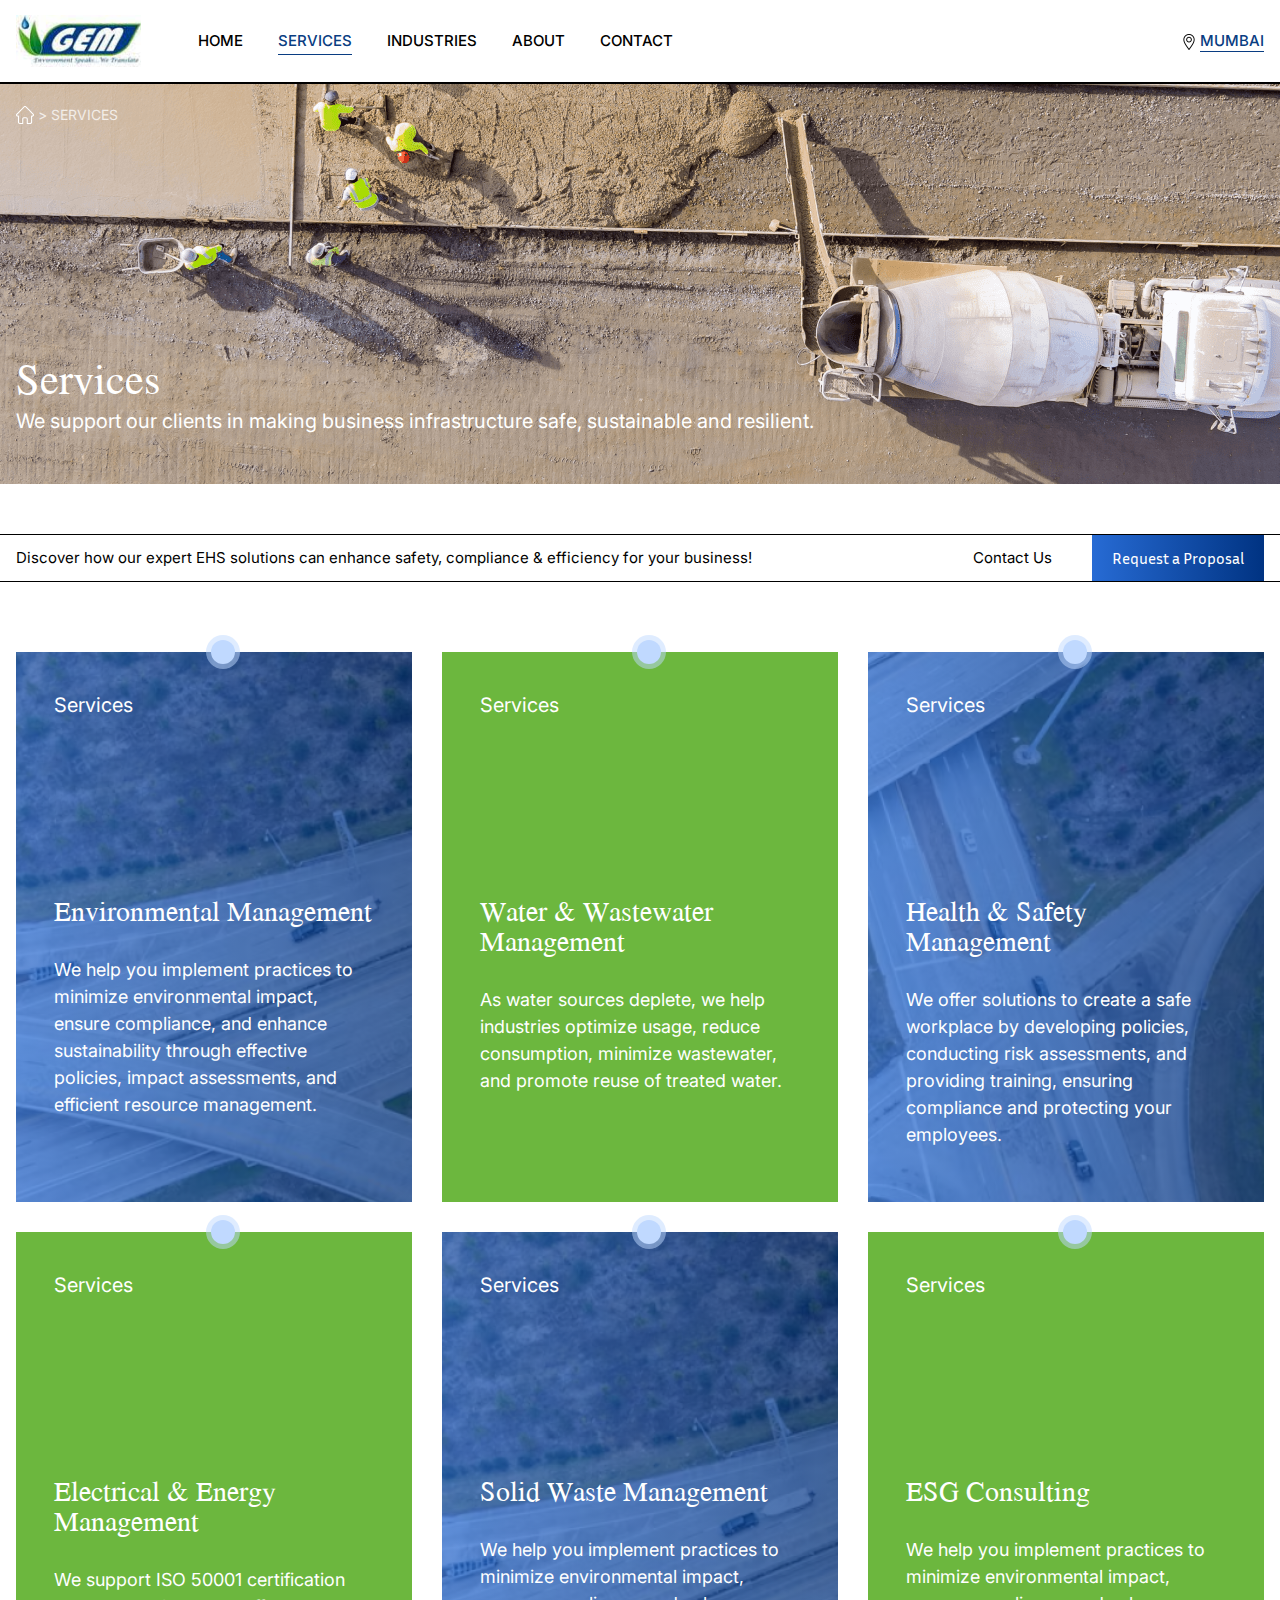
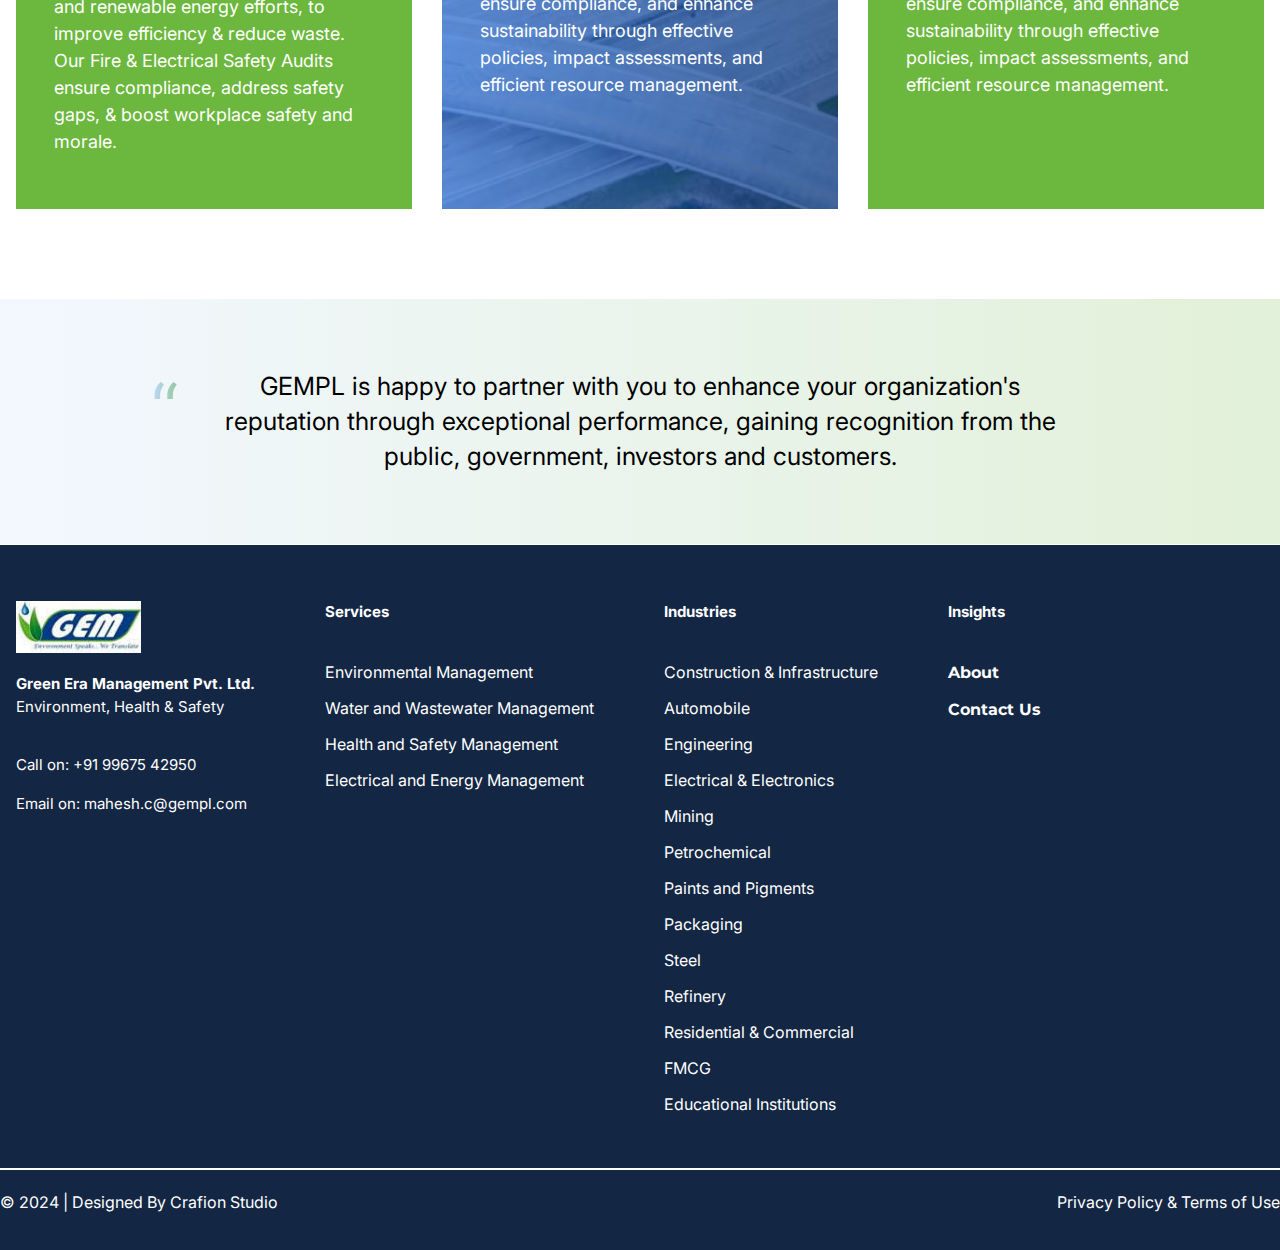
<file: services.html>
<!DOCTYPE html>
<html lang="en">
<head>
    <meta name="google-site-verification" content="KJUlWPmfQprNJ_p4UR3BnIpyzFPjPbo4mHgj4eUk4xU" />
    <meta charset="UTF-8">
    <meta name="viewport" content="width=device-width, initial-scale=1.0">
    <title>Services | GEM | Environment Speaks... We Translate</title>
    <link rel="icon" type="image/png" href="./img/favicon.png">
    <link rel="stylesheet" href="https://cdn.jsdelivr.net/npm/swiper@11/swiper-bundle.min.css"/>
    <link rel="preconnect" href="https://fonts.googleapis.com">
    <link rel="preconnect" href="https://fonts.gstatic.com" crossorigin>
    <link href="https://fonts.googleapis.com/css2?family=Inria+Sans:ital,wght@0,300;0,400;0,700;1,300;1,400;1,700&family=Inter:ital,opsz,wght@0,14..32,100..900;1,14..32,100..900&family=Jomolhari&display=swap" rel="stylesheet">
    <link rel="stylesheet" href="https://cdnjs.cloudflare.com/ajax/libs/font-awesome/6.6.0/css/all.min.css" integrity="sha512-Kc323vGBEqzTmouAECnVceyQqyqdsSiqLQISBL29aUW4U/M7pSPA/gEUZQqv1cwx4OnYxTxve5UMg5GT6L4JJg==" crossorigin="anonymous" referrerpolicy="no-referrer" />
    <link rel="stylesheet" href="./css/main.css">
    <link rel="stylesheet" href="./css/services.css">
    <link rel="stylesheet" href="./components/css/header.css">
    <link rel="stylesheet" href="./components/css/footer.css">
    <script src="./js/header.js"></script>
    <script src="./js/footer.js"></script>
    
</head>
<body>
    <header></header>

    <main>
        <section class="banner-section">
            <div class="banner-container container">

                <div class="breadcrumbs">
                    <a href="/">
                        <div class="img-container">
                            <img src="./img/home (1) 1.svg" alt="">
                        </div>
                    </a>
                    <div>
                        <p>> SERVICES</p>
                    </div>
                </div>

                <div class="text-container">
                    <h1>Services</h1>
                    <p>We support our clients in making business infrastructure safe, sustainable and resilient.</p>
                </div>
            </div>
        </section>

        <section class="request-proposal-section">
            <div class="request-proposal-container container">
                <p>Discover how our expert EHS solutions can enhance safety, compliance & efficiency for your business!</p>

                <div class="buttons">
                    <a href="/contact.html"> <p>Contact Us</p></a>

                    <button class="btn-2-normal">
                        <a href="/contact.html">Request a Proposal</a>
                    </button>
                </div>
            </div>
        </section>

        <section class="services-section">
            <div class="services-container container">

                <div class="service-card-overlay">
                    <div class="circle">
                        <div class="inner-circle"></div>
                    </div>
                    <div class="img-container">
                        <img src="./img/image 26.png" alt="">
                    </div>

                    <div class="content-box">
                        <div class="title">
                            <p>Services</p>
                        </div>

                        <div class="text-box">
                            <h1>Environmental Management</h1>
                            <p>
                                We help you implement practices to minimize environmental impact, ensure compliance, and enhance sustainability through effective policies, impact assessments, and efficient resource management.                            </p>
                        </div>
                    </div>
                </div>

                <div class="service-card">
                    <div class="circle">
                        <div class="inner-circle"></div>
                    </div>

                    <div class="content-box">
                        <div class="title">
                            <p>Services</p>
                        </div>

                        <div class="text-box">
                            <h1>Water & Wastewater Management</h1>
                            <p>
                                As water sources deplete, we help industries optimize usage, reduce consumption, minimize wastewater, and promote reuse of treated water.                            </p>
                        </div>
                    </div>
                </div>

                <div class="service-card-overlay">

                    <div class="circle">
                        <div class="inner-circle"></div>
                    </div>

                    <div class="img-container">
                        <img src="./img/image 2655.png" alt="">
                    </div>

                    <div class="content-box">
                        <div class="title">
                            <p>Services</p>
                        </div>

                        <div class="text-box">
                            <h1>Health & Safety Management</h1>
                            <p>
                                We offer solutions to create a safe workplace by developing policies, conducting risk assessments, and providing training, ensuring compliance and protecting your employees.                            </p>
                        </div>
                    </div>
                </div>

                <div class="service-card">
                    <div class="circle">
                        <div class="inner-circle"></div>
                    </div>

                    <div class="content-box">
                        <div class="title">
                            <p>Services</p>
                        </div>

                        <div class="text-box">
                            <h1>Electrical & Energy Management</h1>
                            <p>
                                We support ISO 50001 certification and renewable energy efforts, to improve efficiency & reduce waste. Our Fire & Electrical Safety Audits ensure compliance, address safety gaps, & boost workplace safety and morale.                            
                            </p>
                        </div>
                    </div>
                </div>

                <div class="service-card-overlay">
                    <div class="circle">
                        <div class="inner-circle"></div>
                    </div>

                    <div class="img-container">
                        <img src="./img/image 26.png" alt="">
                    </div>

                    <div class="content-box">
                        <div class="title">
                            <p>Services</p>
                        </div>

                        <div class="text-box">
                            <h1>Solid Waste Management</h1>
                            <p>
                                We help you implement practices to minimize environmental impact, ensure compliance, and enhance sustainability through effective policies, impact assessments, and efficient resource management.
                            </p>
                        </div>
                    </div>
                </div>

                <div class="service-card">
                    <div class="circle">
                        <div class="inner-circle"></div>
                    </div>
                    
                    <div class="content-box">
                        <div class="title">
                            <p>Services</p>
                        </div>

                        <div class="text-box">
                            <h1>ESG Consulting</h1>
                            <p>
                                We help you implement practices to minimize environmental impact, ensure compliance, and enhance sustainability through effective policies, impact assessments, and efficient resource management.
                            </p>
                        </div>
                    </div>
                </div>
            </div>
        </section>

        <section class="bottom-section ">
            <p>
                GEMPL is happy to partner with you to enhance your organization's reputation through exceptional performance, gaining recognition from the public, government, investors and customers.
            </p>
        </section>
    </main>

    <footer></footer>

    <script src="https://cdn.jsdelivr.net/npm/swiper@11/swiper-bundle.min.js"></script>
    <script src="./js/script.js"></script>
</body>
</html>
</file>
<file: css/main.css>
@charset "UTF-8";
@import url("https://fonts.googleapis.com/css2?family=Montserrat:ital,wght@0,100;0,200;0,300;0,400;0,500;0,600;0,700;0,800;0,900;1,100;1,200;1,300;1,400;1,500;1,600;1,700;1,800;1,900&family=Poppins:ital,wght@0,100;0,200;0,300;0,400;0,500;0,600;0,700;0,800;0,900;1,100;1,200;1,300;1,400;1,500;1,600;1,700;1,800;1,900&display=swap");
* {
  margin: 0;
  padding: 0;
  box-sizing: border-box;
  font-family: "Montserrat", sans-serif;
}

html, body {
  position: relative;
  width: 100%;
  height: 100%;
}

section {
  margin-bottom: 0px !important;
}

a {
  color: #132643;
  text-decoration: none;
}

.btn {
  width: -moz-fit-content;
  width: fit-content;
  cursor: pointer;
  background-image: linear-gradient(to right, #abe252, #abe252);
  color: #132643;
  outline: 0;
  border: 0;
  border-radius: 10px;
  padding: 10px 20px;
  font-family: "Montserrat", sans-serif;
  font-weight: 500;
}
.btn a {
  color: #fff;
}

h1 {
  font-family: "Jomolhari", serif !important;
  font-weight: 400 !important;
  font-style: normal !important;
  color: #fff;
}

h2 {
  font-family: "Jomolhari", serif !important;
  font-weight: 400 !important;
  font-style: normal !important;
  color: #fff;
}

h3 {
  font-family: "Inria Sans", sans-serif !important;
  font-weight: 400 !important;
  font-style: normal !important;
  color: #fff;
}

p, b {
  font-family: "Inter", sans-serif !important;
  font-optical-sizing: auto !important;
  font-style: normal !important;
}

.btn {
  background-image: linear-gradient(to right, #a9e151, #6db83f) !important; /* Gradient background */
  padding: 11px 20px !important;
  border: 0px transparent !important;
  border-radius: 20px 0px 20px 0px !important;
  color: #fff !important;
  font-family: "Inria Sans", sans-serif !important;
  font-weight: 400 !important;
  font-style: normal !important;
}

.btn-2 {
  background-image: linear-gradient(to right, #276BD4, #003382) !important; /* Gradient background */
  padding: 11px 20px !important;
  border: 0px transparent !important;
  border-radius: 20px 0px 20px 0px !important;
  color: #fff !important;
  font-family: "Inria Sans", sans-serif !important;
  font-weight: 400 !important;
  font-style: normal !important;
}

.btn-2-normal {
  background-image: linear-gradient(to right, #276BD4, #003382) !important; /* Gradient background */
  padding: 11px 20px !important;
  border: 0px transparent !important;
  color: #fff !important;
  font-family: "Inria Sans", sans-serif !important;
  font-weight: 400 !important;
  font-style: normal !important;
}

button a {
  color: #fff;
  font-family: "Inria Sans", sans-serif !important;
  font-weight: 400 !important;
  font-style: normal !important;
}

.gradient-line-vertical {
  width: 5px;
  height: 54px;
  background-image: linear-gradient(to top, #6CB73E, #003382); /* Gradient background */
  border-radius: 70px;
}

.gradient-line-horizontal {
  width: 106px;
  height: 4px !important;
  background-image: linear-gradient(to right, #6CB73E, #003382) !important; /* Gradient background */
  border-radius: 70px;
}

:root {
  --bs-blue: #009ef6;
  --bs-indigo: #6610f2;
  --bs-purple: #6f42c1;
  --bs-pink: #d63384;
  --bs-red: #dc3545;
  --bs-orange: #fd7e14;
  --bs-yellow: #ffc107;
  --bs-green: #198754;
  --bs-teal: #20c997;
  --bs-cyan: #0dcaf0;
  --bs-gray: #7e8299;
  --bs-gray-dark: #3f4254;
  --bs-gray-100: #f5f8fa;
  --bs-gray-200: #eff2f5;
  --bs-gray-300: #e4e6ef;
  --bs-gray-400: #b5b5c3;
  --bs-gray-500: #a1a5b7;
  --bs-gray-600: #7e8299;
  --bs-gray-700: #5e6278;
  --bs-gray-800: #3f4254;
  --bs-gray-900: #181c32;
  --bs-white: #ffffff;
  --bs-light: #f5f8fa;
  --bs-primary: #009ef7;
  --bs-secondary: #e4e6ef;
  --bs-success: #50cd89;
  --bs-info: #7239ea;
  --bs-warning: #ffc700;
  --bs-danger: #f1416c;
  --bs-dark: #181c32;
  --bs-white-rgb: 255, 255, 255;
  --bs-light-rgb: 245, 248, 250;
  --bs-primary-rgb: 0, 158, 247;
  --bs-secondary-rgb: 228, 230, 239;
  --bs-success-rgb: 80, 205, 137;
  --bs-info-rgb: 114, 57, 234;
  --bs-warning-rgb: 255, 199, 0;
  --bs-danger-rgb: 241, 65, 108;
  --bs-dark-rgb: 24, 28, 50;
  --bs-white-rgb: 255, 255, 255;
  --bs-black-rgb: 0, 0, 0;
  --bs-body-color-rgb: 24, 28, 50;
  --bs-body-bg-rgb: 255, 255, 255;
  --bs-font-sans-serif: Monseraat, sans-serif;
  --bs-font-monospace: Poppins, sans-serif;
  --bs-gradient: linear-gradient(
      180deg,
      rgba(255, 255, 255, 0.15),
      rgba(255, 255, 255, 0)
  );
  --bs-body-font-size: 1rem;
  --bs-body-font-weight: 400;
  --bs-body-line-height: 1.5;
  --bs-body-color: #090909;
  --bs-body-bg: #ffffff;
}

*,
*::before,
*::after {
  box-sizing: border-box;
}

pre {
  font-family: var(--bs-font-monospace);
}

body {
  margin: 0;
  font-family: var(--bs-font-sans-serif);
  font-size: var(--bs-body-font-size);
  font-weight: var(--bs-body-font-weight);
  line-height: var(--bs-body-line-height);
  color: var(--bs-body-color);
  text-align: var(--bs-body-text-align);
  background-color: var(--bs-body-bg);
  -webkit-text-size-adjust: 100%;
  -webkit-tap-highlight-color: rgba(0, 0, 0, 0);
}
@media screen and (max-width: 700px) {
  body {
    font-size: 0.8rem;
  }
}

@media screen and (max-width: 700px) {
  p {
    font-size: 0.8rem;
  }
}

hr {
  margin: 1rem 0;
  color: inherit;
  background-color: currentColor;
  border: 0;
  opacity: 0.25;
}

hr:not([size]) {
  height: 1px;
}

ol,
ul,
dl {
  margin-top: 0;
  margin-bottom: 0rem;
}

ol ol,
ul ul,
ol ul,
ul ol {
  margin-bottom: 0;
}

.m-0 {
  margin: 0vw !important;
}

@media screen and (max-width: 700px) {
  .m-0 {
    margin: 0vw !important;
  }
}
.m-5 {
  margin: 0.26042vw !important;
}

@media screen and (max-width: 700px) {
  .m-5 {
    margin: 0.625vw !important;
  }
}
.m-10 {
  margin: 0.52083vw !important;
}

@media screen and (max-width: 700px) {
  .m-10 {
    margin: 1.25vw !important;
  }
}
.m-15 {
  margin: 0.78125vw !important;
}

@media screen and (max-width: 700px) {
  .m-15 {
    margin: 1.875vw !important;
  }
}
.m-20 {
  margin: 1.04167vw !important;
}

@media screen and (max-width: 700px) {
  .m-20 {
    margin: 2.5vw !important;
  }
}
.m-25 {
  margin: 1.30208vw !important;
}

@media screen and (max-width: 700px) {
  .m-25 {
    margin: 3.125vw !important;
  }
}
.mt-0 {
  margin-top: 0vw !important;
}

@media screen and (max-width: 700px) {
  .mt-0 {
    margin-top: 0vw !important;
  }
}
.mt-5 {
  margin-top: 0.26042vw !important;
}

@media screen and (max-width: 700px) {
  .mt-5 {
    margin-top: 0.625vw !important;
  }
}
.mt-10 {
  margin-top: 0.52083vw !important;
}

@media screen and (max-width: 700px) {
  .mt-10 {
    margin-top: 1.25vw !important;
  }
}
.mt-15 {
  margin-top: 0.78125vw !important;
}

@media screen and (max-width: 700px) {
  .mt-15 {
    margin-top: 1.875vw !important;
  }
}
.mt-20 {
  margin-top: 1.04167vw !important;
}

@media screen and (max-width: 700px) {
  .mt-20 {
    margin-top: 2.5vw !important;
  }
}
.mt-25 {
  margin-top: 1.30208vw !important;
}

@media screen and (max-width: 700px) {
  .mt-25 {
    margin-top: 3.125vw !important;
  }
}
.mb-0 {
  margin-bottom: 0vw !important;
}

@media screen and (max-width: 700px) {
  .mb-0 {
    margin-bottom: 0vw !important;
  }
}
.mb-5 {
  margin-bottom: 0.26042vw !important;
}

@media screen and (max-width: 700px) {
  .mb-5 {
    margin-bottom: 0.625vw !important;
  }
}
.mb-10 {
  margin-bottom: 0.52083vw !important;
}

@media screen and (max-width: 700px) {
  .mb-10 {
    margin-bottom: 1.25vw !important;
  }
}
.mb-15 {
  margin-bottom: 0.78125vw !important;
}

@media screen and (max-width: 700px) {
  .mb-15 {
    margin-bottom: 1.875vw !important;
  }
}
.mb-20 {
  margin-bottom: 1.04167vw !important;
}

@media screen and (max-width: 700px) {
  .mb-20 {
    margin-bottom: 2.5vw !important;
  }
}
.mb-25 {
  margin-bottom: 1.30208vw !important;
}

@media screen and (max-width: 700px) {
  .mb-25 {
    margin-bottom: 3.125vw !important;
  }
}
.mr-0 {
  margin-right: 0vw !important;
}

@media screen and (max-width: 700px) {
  .mr-0 {
    margin-right: 0vw !important;
  }
}
.mr-5 {
  margin-right: 0.26042vw !important;
}

@media screen and (max-width: 700px) {
  .mr-5 {
    margin-right: 0.625vw !important;
  }
}
.mr-10 {
  margin-right: 0.52083vw !important;
}

@media screen and (max-width: 700px) {
  .mr-10 {
    margin-right: 1.25vw !important;
  }
}
.mr-15 {
  margin-right: 0.78125vw !important;
}

@media screen and (max-width: 700px) {
  .mr-15 {
    margin-right: 1.875vw !important;
  }
}
.mr-20 {
  margin-right: 1.04167vw !important;
}

@media screen and (max-width: 700px) {
  .mr-20 {
    margin-right: 2.5vw !important;
  }
}
.mr-25 {
  margin-right: 1.30208vw !important;
}

@media screen and (max-width: 700px) {
  .mr-25 {
    margin-right: 3.125vw !important;
  }
}
.ml-0 {
  margin-left: 0vw !important;
}

@media screen and (max-width: 700px) {
  .ml-0 {
    margin-left: 0vw !important;
  }
}
.ml-5 {
  margin-left: 0.26042vw !important;
}

@media screen and (max-width: 700px) {
  .ml-5 {
    margin-left: 0.625vw !important;
  }
}
.ml-10 {
  margin-left: 0.52083vw !important;
}

@media screen and (max-width: 700px) {
  .ml-10 {
    margin-left: 1.25vw !important;
  }
}
.ml-15 {
  margin-left: 0.78125vw !important;
}

@media screen and (max-width: 700px) {
  .ml-15 {
    margin-left: 1.875vw !important;
  }
}
.ml-20 {
  margin-left: 1.04167vw !important;
}

@media screen and (max-width: 700px) {
  .ml-20 {
    margin-left: 2.5vw !important;
  }
}
.ml-25 {
  margin-left: 1.30208vw !important;
}

@media screen and (max-width: 700px) {
  .ml-25 {
    margin-left: 3.125vw !important;
  }
}
.mx-0 {
  margin: 0vw 0vw !important;
}

@media screen and (max-width: 700px) {
  .mx-0 {
    margin: 0vw 0vw !important;
  }
}
.mx-5 {
  margin: 0 0.26042vw !important;
}

@media screen and (max-width: 700px) {
  .mx-5 {
    margin: 0vw 0.625vw !important;
  }
}
.mx-10 {
  margin: 0vw 0.52083vw !important;
}

@media screen and (max-width: 700px) {
  .mx-10 {
    margin: 0vw 1.25vw !important;
  }
}
.mx-15 {
  margin: 0vw 0.78125vw !important;
}

@media screen and (max-width: 700px) {
  .mx-15 {
    margin: 0vw 1.875vw !important;
  }
}
.mx-20 {
  margin: 0vw 1.04167vw !important;
}

@media screen and (max-width: 700px) {
  .mx-20 {
    margin: 0vw 2.5vw !important;
  }
}
.mx-25 {
  margin: 0vw 1.30208vw !important;
}

@media screen and (max-width: 700px) {
  .mx-25 {
    margin: 0vw 3.125vw !important;
  }
}
.my-0 {
  margin: 0vw 0vw !important;
}

@media screen and (max-width: 700px) {
  .my-0 {
    margin: 0vw 0vw !important;
  }
}
.my-5 {
  margin: 0.26042vw 0vw !important;
}

@media screen and (max-width: 700px) {
  .my-5 {
    margin: 0.625vw 0vw !important;
  }
}
.my-10 {
  margin: 0.52083vw 0vw !important;
}

@media screen and (max-width: 700px) {
  .my-10 {
    margin: 1.25vw 0vw !important;
  }
}
.my-15 {
  margin: 0.78125vw 0vw !important;
}

@media screen and (max-width: 700px) {
  .my-15 {
    margin: 1.875vw 0vw !important;
  }
}
.my-20 {
  margin: 1.04167vw 0vw !important;
}

@media screen and (max-width: 700px) {
  .my-20 {
    margin: 2.5vw 0vw !important;
  }
}
.my-25 {
  margin: 1.30208vw 0vw !important;
}

@media screen and (max-width: 700px) {
  .my-25 {
    margin: 3.125vw 0vw !important;
  }
}
.p-0 {
  padding: 0vw !important;
}

@media screen and (max-width: 700px) {
  .p-0 {
    padding: 0vw !important;
  }
}
.p-5 {
  padding: 0.26042vw !important;
}

@media screen and (max-width: 700px) {
  .p-5 {
    padding: 0.625vw !important;
  }
}
.p-10 {
  padding: 0.52083vw !important;
}

@media screen and (max-width: 700px) {
  .p-10 {
    padding: 1.25vw !important;
  }
}
.p-15 {
  padding: 0.78125vw !important;
}

@media screen and (max-width: 700px) {
  .p-15 {
    padding: 1.875vw !important;
  }
}
.p-20 {
  padding: 1.04167vw !important;
}

@media screen and (max-width: 700px) {
  .p-20 {
    padding: 2.5vw !important;
  }
}
.p-25 {
  padding: 1.30208vw !important;
}

@media screen and (max-width: 700px) {
  .p-25 {
    padding: 3.125vw !important;
  }
}
.pt-0 {
  padding-top: 0vw !important;
}

@media screen and (max-width: 700px) {
  .pt-0 {
    padding-top: 0vw !important;
  }
}
.pt-5 {
  padding-top: 0.26042vw !important;
}

@media screen and (max-width: 700px) {
  .pt-5 {
    padding-top: 0.625vw !important;
  }
}
.pt-10 {
  padding-top: 0.52083vw !important;
}

@media screen and (max-width: 700px) {
  .pt-10 {
    padding-top: 1.25vw !important;
  }
}
.pt-15 {
  padding-top: 0.78125vw !important;
}

@media screen and (max-width: 700px) {
  .pt-15 {
    padding-top: 1.875vw !important;
  }
}
.pt-20 {
  padding-top: 1.04167vw !important;
}

@media screen and (max-width: 700px) {
  .pt-20 {
    padding-top: 2.5vw !important;
  }
}
.pt-25 {
  padding-top: 1.30208vw !important;
}

@media screen and (max-width: 700px) {
  .pt-25 {
    padding-top: 3.125vw !important;
  }
}
.pb-0 {
  padding-bottom: 0vw !important;
}

@media screen and (max-width: 700px) {
  .pb-0 {
    padding-bottom: 0vw !important;
  }
}
.pb-5 {
  padding-bottom: 0.26042vw !important;
}

@media screen and (max-width: 700px) {
  .pb-5 {
    padding-bottom: 0.625vw !important;
  }
}
.pb-10 {
  padding-bottom: 0.52083vw !important;
}

@media screen and (max-width: 700px) {
  .pb-10 {
    padding-bottom: 1.25vw !important;
  }
}
.pb-15 {
  padding-bottom: 0.78125vw !important;
}

@media screen and (max-width: 700px) {
  .pb-15 {
    padding-bottom: 1.875vw !important;
  }
}
.pb-20 {
  padding-bottom: 1.04167vw !important;
}

@media screen and (max-width: 700px) {
  .pb-20 {
    padding-bottom: 2.5vw !important;
  }
}
.pb-25 {
  padding-bottom: 1.30208vw !important;
}

@media screen and (max-width: 700px) {
  .pb-25 {
    padding-bottom: 3.125vw !important;
  }
}
.pr-0 {
  padding-right: 0vw !important;
}

@media screen and (max-width: 700px) {
  .pr-0 {
    padding-right: 0vw !important;
  }
}
.pr-5 {
  padding-right: 0.26042vw !important;
}

@media screen and (max-width: 700px) {
  .pr-5 {
    padding-right: 0.625vw !important;
  }
}
.pr-10 {
  padding-right: 0.52083vw !important;
}

@media screen and (max-width: 700px) {
  .pr-10 {
    padding-right: 1.25vw !important;
  }
}
.pr-15 {
  padding-right: 0.78125vw !important;
}

@media screen and (max-width: 700px) {
  .pr-15 {
    padding-right: 1.875vw !important;
  }
}
.pr-20 {
  padding-right: 1.04167vw !important;
}

@media screen and (max-width: 700px) {
  .pr-20 {
    padding-right: 2.5vw !important;
  }
}
.pr-25 {
  padding-right: 1.30208vw !important;
}

@media screen and (max-width: 700px) {
  .pr-25 {
    padding-right: 3.125vw !important;
  }
}
.pl-0 {
  padding-left: 0vw !important;
}

@media screen and (max-width: 700px) {
  .pl-0 {
    padding-left: 0vw !important;
  }
}
.pl-5 {
  padding-left: 0.26042vw !important;
}

@media screen and (max-width: 700px) {
  .pl-5 {
    padding-left: 0.625vw !important;
  }
}
.pl-10 {
  padding-left: 0.52083vw !important;
}

@media screen and (max-width: 700px) {
  .pl-10 {
    padding-left: 1.25vw !important;
  }
}
.pl-15 {
  padding-left: 0.78125vw !important;
}

@media screen and (max-width: 700px) {
  .pl-15 {
    padding-left: 1.875vw !important;
  }
}
.pl-20 {
  padding-left: 1.04167vw !important;
}

@media screen and (max-width: 700px) {
  .pl-20 {
    padding-left: 2.5vw !important;
  }
}
.pl-25 {
  padding-left: 1.30208vw !important;
}

@media screen and (max-width: 700px) {
  .pl-25 {
    padding-left: 3.125vw !important;
  }
}
.px-0 {
  padding: 0vw 0vw !important;
}

@media screen and (max-width: 700px) {
  .px-0 {
    padding: 0vw 0vw !important;
  }
}
.px-5 {
  padding: 0vw 0.26042vw !important;
}

@media screen and (max-width: 700px) {
  .px-5 {
    padding: 0vw 0.625vw !important;
  }
}
.px-10 {
  padding: 0vw 0.52083vw !important;
}

@media screen and (max-width: 700px) {
  .px-10 {
    padding: 0vw 1.25vw !important;
  }
}
.px-15 {
  padding: 0vw 0.78125vw !important;
}

@media screen and (max-width: 700px) {
  .px-15 {
    padding: 0vw 1.875vw !important;
  }
}
.px-20 {
  padding: 0vw 1.04167vw !important;
}

@media screen and (max-width: 700px) {
  .px-20 {
    padding: 0vw 2.5vw !important;
  }
}
.px-25 {
  padding: 0vw 1.30208vw !important;
}

@media screen and (max-width: 700px) {
  .px-25 {
    padding: 0vw 3.125vw !important;
  }
}
.py-0 {
  padding: 0vw 0vw !important;
}

@media screen and (max-width: 700px) {
  .py-0 {
    padding: 0vw 0vw !important;
  }
}
.py-5 {
  padding: 0.26042vw 0vw !important;
}

@media screen and (max-width: 700px) {
  .py-5 {
    padding: 0.625vw 0vw !important;
  }
}
.py-10 {
  padding: 0.52083vw 0vw !important;
}

@media screen and (max-width: 700px) {
  .py-10 {
    padding: 1.25vw 0vw !important;
  }
}
.py-15 {
  padding: 0.78125vw 0vw !important;
}

@media screen and (max-width: 700px) {
  .py-15 {
    padding: 1.875vw 0vw !important;
  }
}
.py-20 {
  padding: 1.04167vw 0vw !important;
}

@media screen and (max-width: 700px) {
  .py-20 {
    padding: 2.5vw 0vw !important;
  }
}
.py-25 {
  padding: 1.30208vw 0vw !important;
}

@media screen and (max-width: 700px) {
  .py-25 {
    padding: 3.125vw 0vw !important;
  }
}
.text-bold {
  font-weight: bold;
}

h6,
.h6,
h5,
.h5,
h4,
.h4,
h3,
.h3,
h2,
.h2,
h1,
.h1 {
  font-family: "Poppins", sans-serif;
}

h1,
.h1 {
  font-family: "Poppins", sans-serif;
  font-weight: 700;
  font-size: 4.833rem;
  line-height: 80px;
}

h2,
.h2 {
  font-family: "Poppins", sans-serif;
  font-weight: 700;
  font-size: 2rem;
  line-height: 45px;
}
@media screen and (max-width: 499px) {
  h2,
  .h2 {
    font-size: 1.2rem;
    line-height: 40px;
  }
}

h3,
.h3 {
  font-size: calc(1.26rem + 0.12vw);
}

@media (min-width: 1200px) {
  h3,
  .h3 {
    font-size: 1.35rem;
  }
}
@media (max-width: 700px) {
  .rellax {
    transform: translate3d(0, 0, 0) !important;
  }
}
h4,
.h4 {
  font-size: 1.25rem;
}

h5,
.h5 {
  font-size: 1.15rem;
}

h6,
.h6 {
  font-size: 1.075rem;
}

a {
  text-decoration: none !important;
  color: black;
  cursor: pointer;
}

p {
  margin-top: 0;
  margin-bottom: 1rem;
}

th {
  text-align: inherit;
  text-align: -webkit-match-parent;
}

thead,
tbody,
tfoot,
tr,
td,
th {
  border-color: inherit;
  border-style: solid;
  border-width: 0;
}

label {
  display: inline-block;
}

.form-style-1 tr {
  display: flex;
  flex-direction: column;
  justify-content: flex-start;
  margin-top: 1.5625vw;
}

.form-style-1 tr th label {
  float: left;
}

.form-style-1 tr td input {
  margin-top: 0.26042vw;
  font-family: "Poppins", sans-serif;
  background-color: #f8f4f4;
  padding: 0.26042vw 0.26042vw;
  border: none;
  border-bottom: 0.05208vw solid black;
  outline: none;
}

.errorlist {
  list-style: none;
  color: red;
}

input,
button,
select,
optgroup,
textarea {
  margin: 0;
  font-family: inherit;
  font-size: inherit;
  line-height: inherit;
}

select {
  padding: 6.4px 6px;
  border-radius: 5px;
  background: white;
  border: 1px solid #d6d6d6;
}

textarea {
  resize: vertical;
}

fieldset {
  min-width: 0;
  padding: 0;
  margin: 0;
  border: 0;
}

legend {
  float: left;
  width: 100%;
  padding: 0;
  margin-bottom: 0.5rem;
  font-size: calc(1.275rem + 0.3vw);
  line-height: inherit;
}

@media (min-width: 1200px) {
  legend {
    font-size: 1.5rem;
  }
}
legend + * {
  clear: left;
}

.display-1 {
  font-size: calc(1.625rem + 4.5vw);
  font-weight: 600;
  line-height: 1.2;
}

@media (min-width: 1200px) {
  .display-1 {
    font-size: 5rem;
  }
}
.display-2 {
  font-size: calc(1.575rem + 3.9vw);
  font-weight: 600;
  line-height: 1.2;
}

@media (min-width: 1200px) {
  .display-2 {
    font-size: 4.5rem;
  }
}
.display-3 {
  font-size: calc(1.525rem + 3.3vw);
  font-weight: 600;
  line-height: 1.2;
}

@media (min-width: 1200px) {
  .display-3 {
    font-size: 4rem;
  }
}
.display-4 {
  font-size: calc(1.475rem + 2.7vw);
  font-weight: 600;
  line-height: 1.2;
}

@media (min-width: 1200px) {
  .display-4 {
    font-size: 3.5rem;
  }
}
.display-5 {
  font-size: calc(1.425rem + 2.1vw);
  font-weight: 600;
  line-height: 1.2;
}

@media (min-width: 1200px) {
  .display-5 {
    font-size: 3rem;
  }
}
.display-6 {
  font-size: calc(1.375rem + 1.5vw);
  font-weight: 600;
  line-height: 1.2;
}

@media (min-width: 1200px) {
  .display-6 {
    font-size: 2.5rem;
  }
}
.list-unstyled {
  padding-left: 0;
  list-style: none;
}

.list-inline {
  padding-left: 0;
  list-style: none;
}

.list-inline-item {
  display: inline-block;
}

.list-inline-item:not(:last-child) {
  margin-right: 0.5rem;
}

.initialism {
  font-size: 0.875em;
  text-transform: uppercase;
}

.blockquote {
  margin-bottom: 1rem;
  font-size: 1.25rem;
}

.blockquote > :last-child {
  margin-bottom: 0;
}

.blockquote-footer {
  margin-top: -1rem;
  margin-bottom: 1rem;
  font-size: 0.875em;
  color: #7e8299;
}

.blockquote-footer::before {
  content: "— ";
}

.img-fluid {
  max-width: 100%;
  height: auto;
}

.img-thumbnail {
  padding: 0.25rem;
  background-color: #ffffff;
  border: 1px solid #e4e6ef;
  border-radius: 0.475rem;
  box-shadow: 0 0.1rem 1rem 0.25rem rgba(0, 0, 0, 0.05);
  max-width: 100%;
  height: auto;
}

.figure {
  display: inline-block;
}

.figure-img {
  margin-bottom: 0.5rem;
  line-height: 1;
}

.figure-caption {
  font-size: 0.875em;
  color: #7e8299;
}

.initialism {
  font-size: 0.875em;
  text-transform: uppercase;
}

.blockquote {
  margin-bottom: 1rem;
  font-size: 1.25rem;
}

.blockquote > :last-child {
  margin-bottom: 0;
}

.blockquote-footer {
  margin-top: -1rem;
  margin-bottom: 1rem;
  font-size: 0.875em;
  color: #7e8299;
}

.blockquote-footer::before {
  content: "— ";
}

.img-fluid {
  max-width: 100%;
  height: auto;
}

.img-thumbnail {
  padding: 0.25rem;
  background-color: #ffffff;
  border: 1px solid #e4e6ef;
  border-radius: 0.475rem;
  box-shadow: 0 0.1rem 1rem 0.25rem rgba(0, 0, 0, 0.05);
  max-width: 100%;
  height: auto;
}

.figure {
  display: inline-block;
}

.figure-img {
  margin-bottom: 0.5rem;
  line-height: 1;
}

.figure-caption {
  font-size: 0.875em;
  color: #7e8299;
}

.container,
.container-fluid,
.container-xxl,
.container-xl,
.container-lg,
.container-md,
.container-sm {
  width: 100%;
  padding-right: var(--bs-gutter-x, 1rem);
  padding-left: var(--bs-gutter-x, 1rem);
  margin-right: auto;
  margin-left: auto;
}

@media (min-width: 576px) {
  .container-sm,
  .container {
    max-width: 740px;
  }
}
@media (min-width: 768px) {
  .container-md,
  .container-sm,
  .container {
    max-width: 980px;
  }
}
@media (min-width: 992px) {
  .container-lg,
  .container-md,
  .container-sm,
  .container {
    max-width: 1100px;
  }
}
@media (min-width: 1200px) {
  .container-xl,
  .container-lg,
  .container-md,
  .container-sm,
  .container {
    max-width: 1345px;
  }
}
@media (min-width: 1400px) {
  .container-xxl,
  .container-xl,
  .container-lg,
  .container-md,
  .container-sm,
  .container {
    max-width: 1345px;
  }
}
.row {
  --bs-gutter-x: 1rem;
  --bs-gutter-y: 0;
  display: flex;
  flex-wrap: wrap;
  margin-top: calc(-1 * var(--bs-gutter-y));
  margin-right: calc(-0.5 * var(--bs-gutter-x));
  margin-left: calc(-0.5 * var(--bs-gutter-x));
}

.row > * {
  flex-shrink: 0;
  width: 100%;
  max-width: 100%;
  padding-right: calc(var(--bs-gutter-x) * 0.5);
  padding-left: calc(var(--bs-gutter-x) * 0.5);
  margin-top: var(--bs-gutter-y);
}

.row-cols-auto > * {
  flex: 0 0 auto;
  width: auto;
}

.row-cols-1 > * {
  flex: 0 0 auto;
  width: 100%;
}

.row-cols-2 > * {
  flex: 0 0 auto;
  width: 50%;
}

.row-cols-3 > * {
  flex: 0 0 auto;
  width: 33.3333333333%;
}

.row-cols-4 > * {
  flex: 0 0 auto;
  width: 25%;
}

.row-cols-5 > * {
  flex: 0 0 auto;
  width: 20%;
}

.row-cols-6 > * {
  flex: 0 0 auto;
  width: 16.6666666667%;
}

.col {
  flex: 1 0 0%;
}

.col-auto {
  flex: 0 0 auto;
  width: auto;
}

.col-1 {
  flex: 0 0 auto;
  width: 8.33333333%;
}

.col-2 {
  flex: 0 0 auto;
  width: 16.66666667%;
}

.col-3 {
  flex: 0 0 auto;
  width: 25%;
}

.col-4 {
  flex: 0 0 auto;
  width: 33.33333333%;
}

.col-5 {
  flex: 0 0 auto;
  width: 41.66666667%;
}

.col-6 {
  flex: 0 0 auto;
  width: 50%;
}

.col-7 {
  flex: 0 0 auto;
  width: 58.33333333%;
}

.col-8 {
  flex: 0 0 auto;
  width: 66.66666667%;
}

.col-9 {
  flex: 0 0 auto;
  width: 75%;
}

.col-10 {
  flex: 0 0 auto;
  width: 83.33333333%;
}

.col-11 {
  flex: 0 0 auto;
  width: 91.66666667%;
}

.col-12 {
  flex: 0 0 auto;
  width: 100%;
}

.offset-1 {
  margin-left: 8.33333333%;
}

.offset-2 {
  margin-left: 16.66666667%;
}

.offset-3 {
  margin-left: 25%;
}

.offset-4 {
  margin-left: 33.33333333%;
}

.offset-5 {
  margin-left: 41.66666667%;
}

.offset-6 {
  margin-left: 50%;
}

.offset-7 {
  margin-left: 58.33333333%;
}

.offset-8 {
  margin-left: 66.66666667%;
}

.offset-9 {
  margin-left: 75%;
}

.offset-10 {
  margin-left: 83.33333333%;
}

.offset-11 {
  margin-left: 91.66666667%;
}

.text-primary {
  color: #cc1d21;
}

.black-border {
  border: 2px solid black;
  border-radius: 15px;
}

.cursor {
  pointer-events: none;
}

.cursor .cursor__ball--small {
  fill: red;
  top: -4px;
  right: -6px;
}

.cursor__ball {
  position: fixed;
  top: 0;
  left: 0;
  z-index: 1000;
  stroke: black;
}

@media screen and (max-width: 750px) {
  .cursor {
    display: none;
  }
}

/* The container */
@supports (-webkit-appearance: none) or (-moz-appearance: none) {
  input[type=checkbox],
  input[type=radio] {
    --active: #6E936D;
    --active-inner: #fff;
    --border: #E3E3E3;
    --border-hover: #3267e3;
    --background: #fff;
    --disabled: #f6f8ff;
    --disabled-inner: #a6b9ff;
    -webkit-appearance: none;
    -moz-appearance: none;
    height: 21px;
    outline: none;
    display: inline-block;
    vertical-align: top;
    position: relative;
    margin: 0;
    margin-right: 10px;
    cursor: pointer;
    border: 1px solid var(--bc, var(--border));
    background: var(--b, var(--background));
    transition: background 0.3s, border-color 0.3s, box-shadow 0.2s;
  }
  input[type=checkbox]:after,
  input[type=radio]:after {
    content: "";
    display: block;
    left: 0;
    top: 0;
    position: absolute;
    transition: transform var(--d-t, 0.3s) var(--d-t-e, ease), opacity var(--d-o, 0.2s);
  }
  input[type=checkbox]:checked,
  input[type=radio]:checked {
    --b: var(--active);
    --bc: var(--active);
    --d-o: 0.3s;
    --d-t: 0.6s;
    --d-t-e: cubic-bezier(0.2, 0.85, 0.32, 1.2);
  }
  input[type=checkbox]:disabled,
  input[type=radio]:disabled {
    --b: var(--disabled);
    cursor: not-allowed;
    opacity: 0.9;
  }
  input[type=checkbox]:disabled:checked,
  input[type=radio]:disabled:checked {
    --b: var(--disabled-inner);
    --bc: var(--border);
  }
  input[type=checkbox]:disabled + label,
  input[type=radio]:disabled + label {
    cursor: not-allowed;
  }
  input[type=checkbox]:focus,
  input[type=radio]:focus {
    box-shadow: 0 0 0 var(--focus);
  }
  input[type=checkbox]:not(.switch),
  input[type=radio]:not(.switch) {
    width: 21px;
  }
  input[type=checkbox]:not(.switch):after,
  input[type=radio]:not(.switch):after {
    opacity: var(--o, 0);
  }
  input[type=checkbox]:not(.switch):checked,
  input[type=radio]:not(.switch):checked {
    --o: 1;
  }
  input[type=checkbox] + label,
  input[type=radio] + label {
    line-height: 21px;
    display: inline-block;
    vertical-align: top;
    cursor: pointer;
    margin-left: 4px;
  }
  input[type=checkbox]:not(.switch) {
    border-radius: 5px;
  }
  input[type=checkbox]:not(.switch):after {
    width: 5px;
    height: 9px;
    border: 2px solid var(--active-inner);
    border-top: 0;
    border-left: 0;
    left: 7px;
    top: 4px;
    transform: rotate(var(--r, 20deg));
  }
  input[type=checkbox]:not(.switch):checked {
    --r: 43deg;
  }
  input[type=checkbox].switch {
    width: 38px;
    border-radius: 1px;
  }
  input[type=checkbox].switch:after {
    left: 2px;
    top: 2px;
    border-radius: 50%;
    width: 15px;
    height: 15px;
    background: var(--ab, var(--border));
    transform: translateX(var(--x, 0));
  }
  input[type=checkbox].switch:checked {
    --ab: var(--active-inner);
    --x: 17px;
  }
  input[type=checkbox].switch:disabled:not(:checked):after {
    opacity: 0.6;
  }
  input[type=radio] {
    border-radius: 50%;
  }
  input[type=radio]:after {
    top: 0px;
    bottom: 0px;
    left: 0px;
    right: 0px;
    border-radius: 50%;
    background: var(--active-inner);
    opacity: 0;
    transform: scale(var(--s, 0.7));
  }
  input[type=radio]:checked {
    --s: 0.5;
  }
}
.text-eng {
  text-align: right;
}

.recommendation-container {
  position: relative;
  width: 100%;
}
.recommendation-container .recommendation-group {
  background-color: white;
  border: 2px solid #3268E3;
  width: 100%;
  display: none;
  position: absolute;
  top: 110%;
  overflow-y: auto;
  max-height: 200px;
  border-radius: 5px;
}
.recommendation-container .recommendation-group .close {
  position: absolute;
  top: 0px;
  right: 0px;
  background-color: white;
  content: "";
  padding: 5px 7px;
  cursor: pointer;
}
.recommendation-container .recommendation-group .recommendation {
  padding: 10px;
}
.recommendation-container .recommendation-group .recommendation:hover {
  background-color: #F0F3FF;
  cursor: pointer;
}
.recommendation-container .recommendation-group .help-text {
  font-size: 9px;
  background-color: #F0F3FF;
  position: sticky;
  padding: 2px 5px;
  font-weight: bold;
}/*# sourceMappingURL=main.css.map */
</file>
<file: css/style.css>
@charset "UTF-8";
@import url("https://fonts.googleapis.com/css2?family=Montserrat:ital,wght@0,100;0,200;0,300;0,400;0,500;0,600;0,700;0,800;0,900;1,100;1,200;1,300;1,400;1,500;1,600;1,700;1,800;1,900&family=Poppins:ital,wght@0,100;0,200;0,300;0,400;0,500;0,600;0,700;0,800;0,900;1,100;1,200;1,300;1,400;1,500;1,600;1,700;1,800;1,900&display=swap");
* {
  margin: 0;
  padding: 0;
  box-sizing: border-box;
  font-family: "Montserrat", sans-serif;
}

html, body {
  position: relative;
  width: 100%;
  height: 100%;
}

section {
  margin-bottom: 0px !important;
}

a {
  color: #132643;
  text-decoration: none;
}

.btn {
  width: -moz-fit-content;
  width: fit-content;
  cursor: pointer;
  background-image: linear-gradient(to right, #abe252, #abe252);
  color: #132643;
  outline: 0;
  border: 0;
  border-radius: 10px;
  padding: 10px 20px;
  font-family: "Montserrat", sans-serif;
  font-weight: 500;
}
.btn a {
  color: #fff;
}

h1 {
  font-family: "Jomolhari", serif !important;
  font-weight: 400 !important;
  font-style: normal !important;
  color: #fff;
}

h2 {
  font-family: "Jomolhari", serif !important;
  font-weight: 400 !important;
  font-style: normal !important;
  color: #fff;
}

h3 {
  font-family: "Inria Sans", sans-serif !important;
  font-weight: 400 !important;
  font-style: normal !important;
  color: #fff;
}

p, b {
  font-family: "Inter", sans-serif !important;
  font-optical-sizing: auto !important;
  font-style: normal !important;
}

.btn {
  background-image: linear-gradient(to right, #a9e151, #6db83f) !important; /* Gradient background */
  padding: 11px 20px !important;
  border: 0px transparent !important;
  border-radius: 20px 0px 20px 0px !important;
  color: #fff !important;
  font-family: "Inria Sans", sans-serif !important;
  font-weight: 400 !important;
  font-style: normal !important;
}

.btn-2 {
  background-image: linear-gradient(to right, #276BD4, #003382) !important; /* Gradient background */
  padding: 11px 20px !important;
  border: 0px transparent !important;
  border-radius: 20px 0px 20px 0px !important;
  color: #fff !important;
  font-family: "Inria Sans", sans-serif !important;
  font-weight: 400 !important;
  font-style: normal !important;
}

.btn-2-normal {
  background-image: linear-gradient(to right, #276BD4, #003382) !important; /* Gradient background */
  padding: 11px 20px !important;
  border: 0px transparent !important;
  color: #fff !important;
  font-family: "Inria Sans", sans-serif !important;
  font-weight: 400 !important;
  font-style: normal !important;
}

button a {
  color: #fff;
  font-family: "Inria Sans", sans-serif !important;
  font-weight: 400 !important;
  font-style: normal !important;
}

.gradient-line-vertical {
  width: 5px;
  height: 54px;
  background-image: linear-gradient(to top, #6CB73E, #003382); /* Gradient background */
  border-radius: 70px;
}

.gradient-line-horizontal {
  width: 106px;
  height: 4px !important;
  background-image: linear-gradient(to right, #6CB73E, #003382) !important; /* Gradient background */
  border-radius: 70px;
}

:root {
  --bs-blue: #009ef6;
  --bs-indigo: #6610f2;
  --bs-purple: #6f42c1;
  --bs-pink: #d63384;
  --bs-red: #dc3545;
  --bs-orange: #fd7e14;
  --bs-yellow: #ffc107;
  --bs-green: #198754;
  --bs-teal: #20c997;
  --bs-cyan: #0dcaf0;
  --bs-gray: #7e8299;
  --bs-gray-dark: #3f4254;
  --bs-gray-100: #f5f8fa;
  --bs-gray-200: #eff2f5;
  --bs-gray-300: #e4e6ef;
  --bs-gray-400: #b5b5c3;
  --bs-gray-500: #a1a5b7;
  --bs-gray-600: #7e8299;
  --bs-gray-700: #5e6278;
  --bs-gray-800: #3f4254;
  --bs-gray-900: #181c32;
  --bs-white: #ffffff;
  --bs-light: #f5f8fa;
  --bs-primary: #009ef7;
  --bs-secondary: #e4e6ef;
  --bs-success: #50cd89;
  --bs-info: #7239ea;
  --bs-warning: #ffc700;
  --bs-danger: #f1416c;
  --bs-dark: #181c32;
  --bs-white-rgb: 255, 255, 255;
  --bs-light-rgb: 245, 248, 250;
  --bs-primary-rgb: 0, 158, 247;
  --bs-secondary-rgb: 228, 230, 239;
  --bs-success-rgb: 80, 205, 137;
  --bs-info-rgb: 114, 57, 234;
  --bs-warning-rgb: 255, 199, 0;
  --bs-danger-rgb: 241, 65, 108;
  --bs-dark-rgb: 24, 28, 50;
  --bs-white-rgb: 255, 255, 255;
  --bs-black-rgb: 0, 0, 0;
  --bs-body-color-rgb: 24, 28, 50;
  --bs-body-bg-rgb: 255, 255, 255;
  --bs-font-sans-serif: Monseraat, sans-serif;
  --bs-font-monospace: Poppins, sans-serif;
  --bs-gradient: linear-gradient(
      180deg,
      rgba(255, 255, 255, 0.15),
      rgba(255, 255, 255, 0)
  );
  --bs-body-font-size: 1rem;
  --bs-body-font-weight: 400;
  --bs-body-line-height: 1.5;
  --bs-body-color: #090909;
  --bs-body-bg: #ffffff;
}

*,
*::before,
*::after {
  box-sizing: border-box;
}

pre {
  font-family: var(--bs-font-monospace);
}

body {
  margin: 0;
  font-family: var(--bs-font-sans-serif);
  font-size: var(--bs-body-font-size);
  font-weight: var(--bs-body-font-weight);
  line-height: var(--bs-body-line-height);
  color: var(--bs-body-color);
  text-align: var(--bs-body-text-align);
  background-color: var(--bs-body-bg);
  -webkit-text-size-adjust: 100%;
  -webkit-tap-highlight-color: rgba(0, 0, 0, 0);
}
@media screen and (max-width: 700px) {
  body {
    font-size: 0.8rem;
  }
}

@media screen and (max-width: 700px) {
  p {
    font-size: 0.8rem;
  }
}

hr {
  margin: 1rem 0;
  color: inherit;
  background-color: currentColor;
  border: 0;
  opacity: 0.25;
}

hr:not([size]) {
  height: 1px;
}

ol,
ul,
dl {
  margin-top: 0;
  margin-bottom: 0rem;
}

ol ol,
ul ul,
ol ul,
ul ol {
  margin-bottom: 0;
}

.m-0 {
  margin: 0vw !important;
}

@media screen and (max-width: 700px) {
  .m-0 {
    margin: 0vw !important;
  }
}
.m-5 {
  margin: 0.26042vw !important;
}

@media screen and (max-width: 700px) {
  .m-5 {
    margin: 0.625vw !important;
  }
}
.m-10 {
  margin: 0.52083vw !important;
}

@media screen and (max-width: 700px) {
  .m-10 {
    margin: 1.25vw !important;
  }
}
.m-15 {
  margin: 0.78125vw !important;
}

@media screen and (max-width: 700px) {
  .m-15 {
    margin: 1.875vw !important;
  }
}
.m-20 {
  margin: 1.04167vw !important;
}

@media screen and (max-width: 700px) {
  .m-20 {
    margin: 2.5vw !important;
  }
}
.m-25 {
  margin: 1.30208vw !important;
}

@media screen and (max-width: 700px) {
  .m-25 {
    margin: 3.125vw !important;
  }
}
.mt-0 {
  margin-top: 0vw !important;
}

@media screen and (max-width: 700px) {
  .mt-0 {
    margin-top: 0vw !important;
  }
}
.mt-5 {
  margin-top: 0.26042vw !important;
}

@media screen and (max-width: 700px) {
  .mt-5 {
    margin-top: 0.625vw !important;
  }
}
.mt-10 {
  margin-top: 0.52083vw !important;
}

@media screen and (max-width: 700px) {
  .mt-10 {
    margin-top: 1.25vw !important;
  }
}
.mt-15 {
  margin-top: 0.78125vw !important;
}

@media screen and (max-width: 700px) {
  .mt-15 {
    margin-top: 1.875vw !important;
  }
}
.mt-20 {
  margin-top: 1.04167vw !important;
}

@media screen and (max-width: 700px) {
  .mt-20 {
    margin-top: 2.5vw !important;
  }
}
.mt-25 {
  margin-top: 1.30208vw !important;
}

@media screen and (max-width: 700px) {
  .mt-25 {
    margin-top: 3.125vw !important;
  }
}
.mb-0 {
  margin-bottom: 0vw !important;
}

@media screen and (max-width: 700px) {
  .mb-0 {
    margin-bottom: 0vw !important;
  }
}
.mb-5 {
  margin-bottom: 0.26042vw !important;
}

@media screen and (max-width: 700px) {
  .mb-5 {
    margin-bottom: 0.625vw !important;
  }
}
.mb-10 {
  margin-bottom: 0.52083vw !important;
}

@media screen and (max-width: 700px) {
  .mb-10 {
    margin-bottom: 1.25vw !important;
  }
}
.mb-15 {
  margin-bottom: 0.78125vw !important;
}

@media screen and (max-width: 700px) {
  .mb-15 {
    margin-bottom: 1.875vw !important;
  }
}
.mb-20 {
  margin-bottom: 1.04167vw !important;
}

@media screen and (max-width: 700px) {
  .mb-20 {
    margin-bottom: 2.5vw !important;
  }
}
.mb-25 {
  margin-bottom: 1.30208vw !important;
}

@media screen and (max-width: 700px) {
  .mb-25 {
    margin-bottom: 3.125vw !important;
  }
}
.mr-0 {
  margin-right: 0vw !important;
}

@media screen and (max-width: 700px) {
  .mr-0 {
    margin-right: 0vw !important;
  }
}
.mr-5 {
  margin-right: 0.26042vw !important;
}

@media screen and (max-width: 700px) {
  .mr-5 {
    margin-right: 0.625vw !important;
  }
}
.mr-10 {
  margin-right: 0.52083vw !important;
}

@media screen and (max-width: 700px) {
  .mr-10 {
    margin-right: 1.25vw !important;
  }
}
.mr-15 {
  margin-right: 0.78125vw !important;
}

@media screen and (max-width: 700px) {
  .mr-15 {
    margin-right: 1.875vw !important;
  }
}
.mr-20 {
  margin-right: 1.04167vw !important;
}

@media screen and (max-width: 700px) {
  .mr-20 {
    margin-right: 2.5vw !important;
  }
}
.mr-25 {
  margin-right: 1.30208vw !important;
}

@media screen and (max-width: 700px) {
  .mr-25 {
    margin-right: 3.125vw !important;
  }
}
.ml-0 {
  margin-left: 0vw !important;
}

@media screen and (max-width: 700px) {
  .ml-0 {
    margin-left: 0vw !important;
  }
}
.ml-5 {
  margin-left: 0.26042vw !important;
}

@media screen and (max-width: 700px) {
  .ml-5 {
    margin-left: 0.625vw !important;
  }
}
.ml-10 {
  margin-left: 0.52083vw !important;
}

@media screen and (max-width: 700px) {
  .ml-10 {
    margin-left: 1.25vw !important;
  }
}
.ml-15 {
  margin-left: 0.78125vw !important;
}

@media screen and (max-width: 700px) {
  .ml-15 {
    margin-left: 1.875vw !important;
  }
}
.ml-20 {
  margin-left: 1.04167vw !important;
}

@media screen and (max-width: 700px) {
  .ml-20 {
    margin-left: 2.5vw !important;
  }
}
.ml-25 {
  margin-left: 1.30208vw !important;
}

@media screen and (max-width: 700px) {
  .ml-25 {
    margin-left: 3.125vw !important;
  }
}
.mx-0 {
  margin: 0vw 0vw !important;
}

@media screen and (max-width: 700px) {
  .mx-0 {
    margin: 0vw 0vw !important;
  }
}
.mx-5 {
  margin: 0 0.26042vw !important;
}

@media screen and (max-width: 700px) {
  .mx-5 {
    margin: 0vw 0.625vw !important;
  }
}
.mx-10 {
  margin: 0vw 0.52083vw !important;
}

@media screen and (max-width: 700px) {
  .mx-10 {
    margin: 0vw 1.25vw !important;
  }
}
.mx-15 {
  margin: 0vw 0.78125vw !important;
}

@media screen and (max-width: 700px) {
  .mx-15 {
    margin: 0vw 1.875vw !important;
  }
}
.mx-20 {
  margin: 0vw 1.04167vw !important;
}

@media screen and (max-width: 700px) {
  .mx-20 {
    margin: 0vw 2.5vw !important;
  }
}
.mx-25 {
  margin: 0vw 1.30208vw !important;
}

@media screen and (max-width: 700px) {
  .mx-25 {
    margin: 0vw 3.125vw !important;
  }
}
.my-0 {
  margin: 0vw 0vw !important;
}

@media screen and (max-width: 700px) {
  .my-0 {
    margin: 0vw 0vw !important;
  }
}
.my-5 {
  margin: 0.26042vw 0vw !important;
}

@media screen and (max-width: 700px) {
  .my-5 {
    margin: 0.625vw 0vw !important;
  }
}
.my-10 {
  margin: 0.52083vw 0vw !important;
}

@media screen and (max-width: 700px) {
  .my-10 {
    margin: 1.25vw 0vw !important;
  }
}
.my-15 {
  margin: 0.78125vw 0vw !important;
}

@media screen and (max-width: 700px) {
  .my-15 {
    margin: 1.875vw 0vw !important;
  }
}
.my-20 {
  margin: 1.04167vw 0vw !important;
}

@media screen and (max-width: 700px) {
  .my-20 {
    margin: 2.5vw 0vw !important;
  }
}
.my-25 {
  margin: 1.30208vw 0vw !important;
}

@media screen and (max-width: 700px) {
  .my-25 {
    margin: 3.125vw 0vw !important;
  }
}
.p-0 {
  padding: 0vw !important;
}

@media screen and (max-width: 700px) {
  .p-0 {
    padding: 0vw !important;
  }
}
.p-5 {
  padding: 0.26042vw !important;
}

@media screen and (max-width: 700px) {
  .p-5 {
    padding: 0.625vw !important;
  }
}
.p-10 {
  padding: 0.52083vw !important;
}

@media screen and (max-width: 700px) {
  .p-10 {
    padding: 1.25vw !important;
  }
}
.p-15 {
  padding: 0.78125vw !important;
}

@media screen and (max-width: 700px) {
  .p-15 {
    padding: 1.875vw !important;
  }
}
.p-20 {
  padding: 1.04167vw !important;
}

@media screen and (max-width: 700px) {
  .p-20 {
    padding: 2.5vw !important;
  }
}
.p-25 {
  padding: 1.30208vw !important;
}

@media screen and (max-width: 700px) {
  .p-25 {
    padding: 3.125vw !important;
  }
}
.pt-0 {
  padding-top: 0vw !important;
}

@media screen and (max-width: 700px) {
  .pt-0 {
    padding-top: 0vw !important;
  }
}
.pt-5 {
  padding-top: 0.26042vw !important;
}

@media screen and (max-width: 700px) {
  .pt-5 {
    padding-top: 0.625vw !important;
  }
}
.pt-10 {
  padding-top: 0.52083vw !important;
}

@media screen and (max-width: 700px) {
  .pt-10 {
    padding-top: 1.25vw !important;
  }
}
.pt-15 {
  padding-top: 0.78125vw !important;
}

@media screen and (max-width: 700px) {
  .pt-15 {
    padding-top: 1.875vw !important;
  }
}
.pt-20 {
  padding-top: 1.04167vw !important;
}

@media screen and (max-width: 700px) {
  .pt-20 {
    padding-top: 2.5vw !important;
  }
}
.pt-25 {
  padding-top: 1.30208vw !important;
}

@media screen and (max-width: 700px) {
  .pt-25 {
    padding-top: 3.125vw !important;
  }
}
.pb-0 {
  padding-bottom: 0vw !important;
}

@media screen and (max-width: 700px) {
  .pb-0 {
    padding-bottom: 0vw !important;
  }
}
.pb-5 {
  padding-bottom: 0.26042vw !important;
}

@media screen and (max-width: 700px) {
  .pb-5 {
    padding-bottom: 0.625vw !important;
  }
}
.pb-10 {
  padding-bottom: 0.52083vw !important;
}

@media screen and (max-width: 700px) {
  .pb-10 {
    padding-bottom: 1.25vw !important;
  }
}
.pb-15 {
  padding-bottom: 0.78125vw !important;
}

@media screen and (max-width: 700px) {
  .pb-15 {
    padding-bottom: 1.875vw !important;
  }
}
.pb-20 {
  padding-bottom: 1.04167vw !important;
}

@media screen and (max-width: 700px) {
  .pb-20 {
    padding-bottom: 2.5vw !important;
  }
}
.pb-25 {
  padding-bottom: 1.30208vw !important;
}

@media screen and (max-width: 700px) {
  .pb-25 {
    padding-bottom: 3.125vw !important;
  }
}
.pr-0 {
  padding-right: 0vw !important;
}

@media screen and (max-width: 700px) {
  .pr-0 {
    padding-right: 0vw !important;
  }
}
.pr-5 {
  padding-right: 0.26042vw !important;
}

@media screen and (max-width: 700px) {
  .pr-5 {
    padding-right: 0.625vw !important;
  }
}
.pr-10 {
  padding-right: 0.52083vw !important;
}

@media screen and (max-width: 700px) {
  .pr-10 {
    padding-right: 1.25vw !important;
  }
}
.pr-15 {
  padding-right: 0.78125vw !important;
}

@media screen and (max-width: 700px) {
  .pr-15 {
    padding-right: 1.875vw !important;
  }
}
.pr-20 {
  padding-right: 1.04167vw !important;
}

@media screen and (max-width: 700px) {
  .pr-20 {
    padding-right: 2.5vw !important;
  }
}
.pr-25 {
  padding-right: 1.30208vw !important;
}

@media screen and (max-width: 700px) {
  .pr-25 {
    padding-right: 3.125vw !important;
  }
}
.pl-0 {
  padding-left: 0vw !important;
}

@media screen and (max-width: 700px) {
  .pl-0 {
    padding-left: 0vw !important;
  }
}
.pl-5 {
  padding-left: 0.26042vw !important;
}

@media screen and (max-width: 700px) {
  .pl-5 {
    padding-left: 0.625vw !important;
  }
}
.pl-10 {
  padding-left: 0.52083vw !important;
}

@media screen and (max-width: 700px) {
  .pl-10 {
    padding-left: 1.25vw !important;
  }
}
.pl-15 {
  padding-left: 0.78125vw !important;
}

@media screen and (max-width: 700px) {
  .pl-15 {
    padding-left: 1.875vw !important;
  }
}
.pl-20 {
  padding-left: 1.04167vw !important;
}

@media screen and (max-width: 700px) {
  .pl-20 {
    padding-left: 2.5vw !important;
  }
}
.pl-25 {
  padding-left: 1.30208vw !important;
}

@media screen and (max-width: 700px) {
  .pl-25 {
    padding-left: 3.125vw !important;
  }
}
.px-0 {
  padding: 0vw 0vw !important;
}

@media screen and (max-width: 700px) {
  .px-0 {
    padding: 0vw 0vw !important;
  }
}
.px-5 {
  padding: 0vw 0.26042vw !important;
}

@media screen and (max-width: 700px) {
  .px-5 {
    padding: 0vw 0.625vw !important;
  }
}
.px-10 {
  padding: 0vw 0.52083vw !important;
}

@media screen and (max-width: 700px) {
  .px-10 {
    padding: 0vw 1.25vw !important;
  }
}
.px-15 {
  padding: 0vw 0.78125vw !important;
}

@media screen and (max-width: 700px) {
  .px-15 {
    padding: 0vw 1.875vw !important;
  }
}
.px-20 {
  padding: 0vw 1.04167vw !important;
}

@media screen and (max-width: 700px) {
  .px-20 {
    padding: 0vw 2.5vw !important;
  }
}
.px-25 {
  padding: 0vw 1.30208vw !important;
}

@media screen and (max-width: 700px) {
  .px-25 {
    padding: 0vw 3.125vw !important;
  }
}
.py-0 {
  padding: 0vw 0vw !important;
}

@media screen and (max-width: 700px) {
  .py-0 {
    padding: 0vw 0vw !important;
  }
}
.py-5 {
  padding: 0.26042vw 0vw !important;
}

@media screen and (max-width: 700px) {
  .py-5 {
    padding: 0.625vw 0vw !important;
  }
}
.py-10 {
  padding: 0.52083vw 0vw !important;
}

@media screen and (max-width: 700px) {
  .py-10 {
    padding: 1.25vw 0vw !important;
  }
}
.py-15 {
  padding: 0.78125vw 0vw !important;
}

@media screen and (max-width: 700px) {
  .py-15 {
    padding: 1.875vw 0vw !important;
  }
}
.py-20 {
  padding: 1.04167vw 0vw !important;
}

@media screen and (max-width: 700px) {
  .py-20 {
    padding: 2.5vw 0vw !important;
  }
}
.py-25 {
  padding: 1.30208vw 0vw !important;
}

@media screen and (max-width: 700px) {
  .py-25 {
    padding: 3.125vw 0vw !important;
  }
}
.text-bold {
  font-weight: bold;
}

h6,
.h6,
h5,
.h5,
h4,
.h4,
h3,
.h3,
h2,
.h2,
h1,
.h1 {
  font-family: "Poppins", sans-serif;
}

h1,
.h1 {
  font-family: "Poppins", sans-serif;
  font-weight: 700;
  font-size: 4.833rem;
  line-height: 80px;
}

h2,
.h2 {
  font-family: "Poppins", sans-serif;
  font-weight: 700;
  font-size: 2rem;
  line-height: 45px;
}
@media screen and (max-width: 499px) {
  h2,
  .h2 {
    font-size: 1.2rem;
    line-height: 40px;
  }
}

h3,
.h3 {
  font-size: calc(1.26rem + 0.12vw);
}

@media (min-width: 1200px) {
  h3,
  .h3 {
    font-size: 1.35rem;
  }
}
@media (max-width: 700px) {
  .rellax {
    transform: translate3d(0, 0, 0) !important;
  }
}
h4,
.h4 {
  font-size: 1.25rem;
}

h5,
.h5 {
  font-size: 1.15rem;
}

h6,
.h6 {
  font-size: 1.075rem;
}

a {
  text-decoration: none !important;
  color: black;
  cursor: pointer;
}

p {
  margin-top: 0;
  margin-bottom: 1rem;
}

th {
  text-align: inherit;
  text-align: -webkit-match-parent;
}

thead,
tbody,
tfoot,
tr,
td,
th {
  border-color: inherit;
  border-style: solid;
  border-width: 0;
}

label {
  display: inline-block;
}

.form-style-1 tr {
  display: flex;
  flex-direction: column;
  justify-content: flex-start;
  margin-top: 1.5625vw;
}

.form-style-1 tr th label {
  float: left;
}

.form-style-1 tr td input {
  margin-top: 0.26042vw;
  font-family: "Poppins", sans-serif;
  background-color: #f8f4f4;
  padding: 0.26042vw 0.26042vw;
  border: none;
  border-bottom: 0.05208vw solid black;
  outline: none;
}

.errorlist {
  list-style: none;
  color: red;
}

input,
button,
select,
optgroup,
textarea {
  margin: 0;
  font-family: inherit;
  font-size: inherit;
  line-height: inherit;
}

select {
  padding: 6.4px 6px;
  border-radius: 5px;
  background: white;
  border: 1px solid #d6d6d6;
}

textarea {
  resize: vertical;
}

fieldset {
  min-width: 0;
  padding: 0;
  margin: 0;
  border: 0;
}

legend {
  float: left;
  width: 100%;
  padding: 0;
  margin-bottom: 0.5rem;
  font-size: calc(1.275rem + 0.3vw);
  line-height: inherit;
}

@media (min-width: 1200px) {
  legend {
    font-size: 1.5rem;
  }
}
legend + * {
  clear: left;
}

.display-1 {
  font-size: calc(1.625rem + 4.5vw);
  font-weight: 600;
  line-height: 1.2;
}

@media (min-width: 1200px) {
  .display-1 {
    font-size: 5rem;
  }
}
.display-2 {
  font-size: calc(1.575rem + 3.9vw);
  font-weight: 600;
  line-height: 1.2;
}

@media (min-width: 1200px) {
  .display-2 {
    font-size: 4.5rem;
  }
}
.display-3 {
  font-size: calc(1.525rem + 3.3vw);
  font-weight: 600;
  line-height: 1.2;
}

@media (min-width: 1200px) {
  .display-3 {
    font-size: 4rem;
  }
}
.display-4 {
  font-size: calc(1.475rem + 2.7vw);
  font-weight: 600;
  line-height: 1.2;
}

@media (min-width: 1200px) {
  .display-4 {
    font-size: 3.5rem;
  }
}
.display-5 {
  font-size: calc(1.425rem + 2.1vw);
  font-weight: 600;
  line-height: 1.2;
}

@media (min-width: 1200px) {
  .display-5 {
    font-size: 3rem;
  }
}
.display-6 {
  font-size: calc(1.375rem + 1.5vw);
  font-weight: 600;
  line-height: 1.2;
}

@media (min-width: 1200px) {
  .display-6 {
    font-size: 2.5rem;
  }
}
.list-unstyled {
  padding-left: 0;
  list-style: none;
}

.list-inline {
  padding-left: 0;
  list-style: none;
}

.list-inline-item {
  display: inline-block;
}

.list-inline-item:not(:last-child) {
  margin-right: 0.5rem;
}

.initialism {
  font-size: 0.875em;
  text-transform: uppercase;
}

.blockquote {
  margin-bottom: 1rem;
  font-size: 1.25rem;
}

.blockquote > :last-child {
  margin-bottom: 0;
}

.blockquote-footer {
  margin-top: -1rem;
  margin-bottom: 1rem;
  font-size: 0.875em;
  color: #7e8299;
}

.blockquote-footer::before {
  content: "— ";
}

.img-fluid {
  max-width: 100%;
  height: auto;
}

.img-thumbnail {
  padding: 0.25rem;
  background-color: #ffffff;
  border: 1px solid #e4e6ef;
  border-radius: 0.475rem;
  box-shadow: 0 0.1rem 1rem 0.25rem rgba(0, 0, 0, 0.05);
  max-width: 100%;
  height: auto;
}

.figure {
  display: inline-block;
}

.figure-img {
  margin-bottom: 0.5rem;
  line-height: 1;
}

.figure-caption {
  font-size: 0.875em;
  color: #7e8299;
}

.initialism {
  font-size: 0.875em;
  text-transform: uppercase;
}

.blockquote {
  margin-bottom: 1rem;
  font-size: 1.25rem;
}

.blockquote > :last-child {
  margin-bottom: 0;
}

.blockquote-footer {
  margin-top: -1rem;
  margin-bottom: 1rem;
  font-size: 0.875em;
  color: #7e8299;
}

.blockquote-footer::before {
  content: "— ";
}

.img-fluid {
  max-width: 100%;
  height: auto;
}

.img-thumbnail {
  padding: 0.25rem;
  background-color: #ffffff;
  border: 1px solid #e4e6ef;
  border-radius: 0.475rem;
  box-shadow: 0 0.1rem 1rem 0.25rem rgba(0, 0, 0, 0.05);
  max-width: 100%;
  height: auto;
}

.figure {
  display: inline-block;
}

.figure-img {
  margin-bottom: 0.5rem;
  line-height: 1;
}

.figure-caption {
  font-size: 0.875em;
  color: #7e8299;
}

.container,
.container-fluid,
.container-xxl,
.container-xl,
.container-lg,
.container-md,
.container-sm {
  width: 100%;
  padding-right: var(--bs-gutter-x, 1rem);
  padding-left: var(--bs-gutter-x, 1rem);
  margin-right: auto;
  margin-left: auto;
}

@media (min-width: 576px) {
  .container-sm,
  .container {
    max-width: 740px;
  }
}
@media (min-width: 768px) {
  .container-md,
  .container-sm,
  .container {
    max-width: 980px;
  }
}
@media (min-width: 992px) {
  .container-lg,
  .container-md,
  .container-sm,
  .container {
    max-width: 1100px;
  }
}
@media (min-width: 1200px) {
  .container-xl,
  .container-lg,
  .container-md,
  .container-sm,
  .container {
    max-width: 1345px;
  }
}
@media (min-width: 1400px) {
  .container-xxl,
  .container-xl,
  .container-lg,
  .container-md,
  .container-sm,
  .container {
    max-width: 1345px;
  }
}
.row {
  --bs-gutter-x: 1rem;
  --bs-gutter-y: 0;
  display: flex;
  flex-wrap: wrap;
  margin-top: calc(-1 * var(--bs-gutter-y));
  margin-right: calc(-0.5 * var(--bs-gutter-x));
  margin-left: calc(-0.5 * var(--bs-gutter-x));
}

.row > * {
  flex-shrink: 0;
  width: 100%;
  max-width: 100%;
  padding-right: calc(var(--bs-gutter-x) * 0.5);
  padding-left: calc(var(--bs-gutter-x) * 0.5);
  margin-top: var(--bs-gutter-y);
}

.row-cols-auto > * {
  flex: 0 0 auto;
  width: auto;
}

.row-cols-1 > * {
  flex: 0 0 auto;
  width: 100%;
}

.row-cols-2 > * {
  flex: 0 0 auto;
  width: 50%;
}

.row-cols-3 > * {
  flex: 0 0 auto;
  width: 33.3333333333%;
}

.row-cols-4 > * {
  flex: 0 0 auto;
  width: 25%;
}

.row-cols-5 > * {
  flex: 0 0 auto;
  width: 20%;
}

.row-cols-6 > * {
  flex: 0 0 auto;
  width: 16.6666666667%;
}

.col {
  flex: 1 0 0%;
}

.col-auto {
  flex: 0 0 auto;
  width: auto;
}

.col-1 {
  flex: 0 0 auto;
  width: 8.33333333%;
}

.col-2 {
  flex: 0 0 auto;
  width: 16.66666667%;
}

.col-3 {
  flex: 0 0 auto;
  width: 25%;
}

.col-4 {
  flex: 0 0 auto;
  width: 33.33333333%;
}

.col-5 {
  flex: 0 0 auto;
  width: 41.66666667%;
}

.col-6 {
  flex: 0 0 auto;
  width: 50%;
}

.col-7 {
  flex: 0 0 auto;
  width: 58.33333333%;
}

.col-8 {
  flex: 0 0 auto;
  width: 66.66666667%;
}

.col-9 {
  flex: 0 0 auto;
  width: 75%;
}

.col-10 {
  flex: 0 0 auto;
  width: 83.33333333%;
}

.col-11 {
  flex: 0 0 auto;
  width: 91.66666667%;
}

.col-12 {
  flex: 0 0 auto;
  width: 100%;
}

.offset-1 {
  margin-left: 8.33333333%;
}

.offset-2 {
  margin-left: 16.66666667%;
}

.offset-3 {
  margin-left: 25%;
}

.offset-4 {
  margin-left: 33.33333333%;
}

.offset-5 {
  margin-left: 41.66666667%;
}

.offset-6 {
  margin-left: 50%;
}

.offset-7 {
  margin-left: 58.33333333%;
}

.offset-8 {
  margin-left: 66.66666667%;
}

.offset-9 {
  margin-left: 75%;
}

.offset-10 {
  margin-left: 83.33333333%;
}

.offset-11 {
  margin-left: 91.66666667%;
}

.text-primary {
  color: #cc1d21;
}

.black-border {
  border: 2px solid black;
  border-radius: 15px;
}

.cursor {
  pointer-events: none;
}

.cursor .cursor__ball--small {
  fill: red;
  top: -4px;
  right: -6px;
}

.cursor__ball {
  position: fixed;
  top: 0;
  left: 0;
  z-index: 1000;
  stroke: black;
}

@media screen and (max-width: 750px) {
  .cursor {
    display: none;
  }
}

/* The container */
@supports (-webkit-appearance: none) or (-moz-appearance: none) {
  input[type=checkbox],
  input[type=radio] {
    --active: #6E936D;
    --active-inner: #fff;
    --border: #E3E3E3;
    --border-hover: #3267e3;
    --background: #fff;
    --disabled: #f6f8ff;
    --disabled-inner: #a6b9ff;
    -webkit-appearance: none;
    -moz-appearance: none;
    height: 21px;
    outline: none;
    display: inline-block;
    vertical-align: top;
    position: relative;
    margin: 0;
    margin-right: 10px;
    cursor: pointer;
    border: 1px solid var(--bc, var(--border));
    background: var(--b, var(--background));
    transition: background 0.3s, border-color 0.3s, box-shadow 0.2s;
  }
  input[type=checkbox]:after,
  input[type=radio]:after {
    content: "";
    display: block;
    left: 0;
    top: 0;
    position: absolute;
    transition: transform var(--d-t, 0.3s) var(--d-t-e, ease), opacity var(--d-o, 0.2s);
  }
  input[type=checkbox]:checked,
  input[type=radio]:checked {
    --b: var(--active);
    --bc: var(--active);
    --d-o: 0.3s;
    --d-t: 0.6s;
    --d-t-e: cubic-bezier(0.2, 0.85, 0.32, 1.2);
  }
  input[type=checkbox]:disabled,
  input[type=radio]:disabled {
    --b: var(--disabled);
    cursor: not-allowed;
    opacity: 0.9;
  }
  input[type=checkbox]:disabled:checked,
  input[type=radio]:disabled:checked {
    --b: var(--disabled-inner);
    --bc: var(--border);
  }
  input[type=checkbox]:disabled + label,
  input[type=radio]:disabled + label {
    cursor: not-allowed;
  }
  input[type=checkbox]:focus,
  input[type=radio]:focus {
    box-shadow: 0 0 0 var(--focus);
  }
  input[type=checkbox]:not(.switch),
  input[type=radio]:not(.switch) {
    width: 21px;
  }
  input[type=checkbox]:not(.switch):after,
  input[type=radio]:not(.switch):after {
    opacity: var(--o, 0);
  }
  input[type=checkbox]:not(.switch):checked,
  input[type=radio]:not(.switch):checked {
    --o: 1;
  }
  input[type=checkbox] + label,
  input[type=radio] + label {
    line-height: 21px;
    display: inline-block;
    vertical-align: top;
    cursor: pointer;
    margin-left: 4px;
  }
  input[type=checkbox]:not(.switch) {
    border-radius: 5px;
  }
  input[type=checkbox]:not(.switch):after {
    width: 5px;
    height: 9px;
    border: 2px solid var(--active-inner);
    border-top: 0;
    border-left: 0;
    left: 7px;
    top: 4px;
    transform: rotate(var(--r, 20deg));
  }
  input[type=checkbox]:not(.switch):checked {
    --r: 43deg;
  }
  input[type=checkbox].switch {
    width: 38px;
    border-radius: 1px;
  }
  input[type=checkbox].switch:after {
    left: 2px;
    top: 2px;
    border-radius: 50%;
    width: 15px;
    height: 15px;
    background: var(--ab, var(--border));
    transform: translateX(var(--x, 0));
  }
  input[type=checkbox].switch:checked {
    --ab: var(--active-inner);
    --x: 17px;
  }
  input[type=checkbox].switch:disabled:not(:checked):after {
    opacity: 0.6;
  }
  input[type=radio] {
    border-radius: 50%;
  }
  input[type=radio]:after {
    top: 0px;
    bottom: 0px;
    left: 0px;
    right: 0px;
    border-radius: 50%;
    background: var(--active-inner);
    opacity: 0;
    transform: scale(var(--s, 0.7));
  }
  input[type=radio]:checked {
    --s: 0.5;
  }
}
.text-eng {
  text-align: right;
}

.recommendation-container {
  position: relative;
  width: 100%;
}
.recommendation-container .recommendation-group {
  background-color: white;
  border: 2px solid #3268E3;
  width: 100%;
  display: none;
  position: absolute;
  top: 110%;
  overflow-y: auto;
  max-height: 200px;
  border-radius: 5px;
}
.recommendation-container .recommendation-group .close {
  position: absolute;
  top: 0px;
  right: 0px;
  background-color: white;
  content: "";
  padding: 5px 7px;
  cursor: pointer;
}
.recommendation-container .recommendation-group .recommendation {
  padding: 10px;
}
.recommendation-container .recommendation-group .recommendation:hover {
  background-color: #F0F3FF;
  cursor: pointer;
}
.recommendation-container .recommendation-group .help-text {
  font-size: 9px;
  background-color: #F0F3FF;
  position: sticky;
  padding: 2px 5px;
  font-weight: bold;
}

@media screen and (min-width: 1025px) {
  .desktop-banner-section {
    position: relative;
  }
  .desktop-banner-section .banner-container {
    background-image: url("../img/banner.png");
    background-size: cover;
    background-position: center;
    background-repeat: no-repeat;
    position: relative;
    display: flex;
    justify-content: center;
    flex-direction: column;
    align-items: start;
    padding: 132px 107px 56px 122px;
  }
  .desktop-banner-section .banner-container .banner-heading {
    z-index: 99;
  }
  .desktop-banner-section .banner-container .banner-heading h1 {
    font-family: "Jomolhari", serif;
    font-weight: 400;
    font-style: normal;
    font-size: 38px;
    color: #fff;
    line-height: 55px;
  }
  .desktop-banner-section .banner-container .banner-text {
    z-index: 99;
  }
  .desktop-banner-section .banner-container .banner-text p {
    width: 550px;
    color: #fff;
    margin-top: 20px;
    font-size: 18px;
  }
  .desktop-banner-section .banner-container .banner-text button {
    margin-top: 20px;
  }
  .desktop-banner-section .banner-container .banner-footer {
    width: 100%;
    margin-top: 83px;
    background-color: rgba(250, 250, 250, 0.6039215686);
    border-radius: 15px;
    display: flex;
    flex-direction: row;
    align-items: center;
    justify-content: space-between;
  }
  .desktop-banner-section .banner-container .banner-footer p {
    font-family: "Inter", sans-serif;
    font-optical-sizing: auto;
    font-style: normal;
    color: #000;
    font-size: 12px;
    margin-bottom: 0px;
    padding: 8px 15px;
  }
  .desktop-banner-section .vertical-line {
    width: 101px;
    height: 100%;
    background: rgba(255, 255, 255, 0.1137254902);
    position: absolute;
    top: 0;
    left: 92px;
    z-index: 1;
  }
  .mobile-banner-section {
    display: none;
  }
}
@media screen and (max-width: 767px) {
  .desktop-banner-section {
    display: none;
  }
  .mobile-banner-section {
    position: relative;
  }
  .mobile-banner-section .banner-container {
    background-image: url("../img/mobile-banner.png");
    background-size: cover;
    background-position: top left right;
    background-repeat: no-repeat;
    position: relative;
    display: flex;
    justify-content: center;
    flex-direction: column;
    align-items: start;
    padding: 100px 110px 107px 24px;
  }
  .mobile-banner-section .banner-container .banner-heading .gradient-border {
    position: relative;
    padding: 2px 15px;
    width: -moz-fit-content;
    width: fit-content;
  }
  .mobile-banner-section .banner-container .banner-heading .gradient-border::before {
    content: "";
    position: absolute;
    inset: 0;
    border-radius: 20px 0 20px 0;
    padding: 1px;
    background: linear-gradient(45deg, #6CB73E, #132643);
    -webkit-mask: linear-gradient(#fff 0 0) content-box, linear-gradient(#fff 0 0);
    -webkit-mask-composite: xor;
    mask-composite: exclude;
  }
  .mobile-banner-section .banner-container .banner-heading h1 {
    font-family: "Jomolhari", serif;
    font-weight: 400;
    font-style: normal;
    font-size: 24px;
    color: #000;
    line-height: 40px;
  }
  .mobile-banner-section .banner-container button {
    margin-top: 20px;
    background-image: linear-gradient(to right, #a9e151, #6db83f); /* Gradient background */
    padding: 11px 20px;
    border: 0px transparent;
    border-radius: 20px 0px 20px 0px;
    color: #fff;
    font-family: "Inria Sans", sans-serif;
    font-weight: 400;
    font-style: normal;
  }
}
@media screen and (min-width: 1025px) {
  .about-setion {
    background-color: #003382;
    padding-bottom: 0px;
  }
  .about-setion .upper-container {
    display: flex;
    flex-direction: row;
    padding-top: 50px;
    padding-right: 240px;
    gap: 20px;
  }
  .about-setion .upper-container .left {
    flex: 2;
  }
  .about-setion .upper-container .left .img-container {
    width: 100%;
    height: 440px;
  }
  .about-setion .upper-container .left .img-container img {
    width: 100%;
    height: 100%;
    -o-object-fit: cover;
       object-fit: cover;
  }
  .about-setion .upper-container .right {
    flex: 1;
    display: flex;
    flex-direction: column;
    justify-content: center;
    align-items: start;
    gap: 33px;
  }
  .about-setion .upper-container .right h1 {
    font-family: "Jomolhari", serif;
    font-weight: 400;
    font-style: normal;
    font-size: 25px;
    line-height: 30px;
    color: #fff;
  }
  .about-setion .upper-container .right p {
    font-size: 18px;
    color: #fff;
  }
  .about-setion .middel-container {
    display: flex;
    flex-direction: row;
    justify-content: space-between;
    overflow: hidden;
    margin-top: -100px;
    z-index: -1;
    margin-bottom: 50px;
  }
  .about-setion .outer-container {
    background-color: #fff;
    padding-bottom: 100px;
    padding-top: 80px;
  }
  .about-setion .outer-container .bottom-container {
    display: flex;
    flex-direction: row;
    justify-content: space-between;
    gap: 150px;
    align-items: center;
    padding-top: 50px;
  }
  .about-setion .outer-container .bottom-container .left {
    flex: 1;
    display: flex;
    flex-direction: column;
    gap: 20px;
  }
  .about-setion .outer-container .bottom-container .left .heading {
    display: flex;
    flex-direction: row;
  }
  .about-setion .outer-container .bottom-container .left .heading .gradient-border {
    position: relative;
    padding: 3px 10px !important;
    width: -moz-fit-content;
    width: fit-content;
    margin-left: 5px;
  }
  .about-setion .outer-container .bottom-container .left .heading h1 {
    color: #000;
    font-size: 38px;
    line-height: 55px !important;
  }
  .about-setion .outer-container .bottom-container .left p {
    font-size: 18px;
    color: #000;
  }
  .about-setion .outer-container .bottom-container .right {
    flex: 1;
  }
  .about-setion .outer-container .bottom-container .right ul {
    list-style-type: none;
  }
  .about-setion .outer-container .bottom-container .right ul li {
    display: flex;
    flex-direction: row;
    justify-content: space-between;
    align-items: center;
    padding-bottom: 18px;
    padding-top: 18px;
  }
  .about-setion .outer-container .bottom-container .right ul li a {
    font-family: "Inria Sans", sans-serif !important;
    font-weight: 400;
    font-style: normal;
    color: #000;
    font-size: 18px;
    line-height: 28px;
  }
  .about-setion .outer-container .bottom-container .right ul li .img-container {
    display: none;
  }
  .about-setion .outer-container .bottom-container .right ul .border-bottom {
    border-bottom: 1px solid #000;
  }
  .about-setion .outer-container .bottom-container .right .mobile-list {
    display: none;
  }
}
@media screen and (max-width: 767px) {
  .about-setion {
    background-color: #003382 !important;
  }
  .about-setion .upper-container {
    display: flex;
    flex-direction: column;
    padding: 0px !important;
    gap: 50px;
  }
  .about-setion .upper-container .left .img-container {
    width: 100%;
    height: 300px;
  }
  .about-setion .upper-container .left .img-container img {
    width: 100%;
    height: 100%;
    -o-object-fit: cover;
       object-fit: cover;
  }
  .about-setion .upper-container .right {
    display: flex;
    flex-direction: column;
    justify-content: center;
    align-items: start;
    gap: 33px;
    padding: 0px 25px;
  }
  .about-setion .upper-container .right h1 {
    font-family: "Jomolhari", serif;
    font-weight: 400;
    font-style: normal;
    font-size: 18px;
    line-height: 30px;
    color: #fff;
  }
  .about-setion .upper-container .right p {
    font-size: 16px;
    color: #fff;
  }
  .about-setion .middel-container {
    display: flex;
    flex-direction: row;
    justify-content: space-between;
    overflow: hidden;
    margin-top: -100px;
    z-index: -1;
    margin-bottom: 15px;
  }
  .about-setion .middel-container .img-container {
    width: 100%;
    height: 250px;
  }
  .about-setion .middel-container .img-container img {
    width: 100%;
    height: 100%;
    -o-object-fit: contain;
       object-fit: contain;
  }
  .about-setion .middel-container .img-container:nth-child(4) {
    display: none;
  }
  .about-setion .middel-container .img-container:nth-child(5) {
    display: none;
  }
  .about-setion .outer-container .bottom-container {
    display: flex;
    flex-direction: column;
    justify-content: space-between;
    gap: 40px;
    align-items: center;
    background-color: #fff;
    padding-top: 50px;
    padding-left: 25px;
    padding-right: 25px;
  }
  .about-setion .outer-container .bottom-container .left {
    flex: 1;
    display: flex;
    flex-direction: column;
    gap: 20px;
  }
  .about-setion .outer-container .bottom-container .left .heading {
    display: flex;
    flex-direction: row;
  }
  .about-setion .outer-container .bottom-container .left .heading .gradient-border {
    position: relative;
    padding: 3px 10px !important;
    width: -moz-fit-content;
    width: fit-content;
    margin-left: 5px;
  }
  .about-setion .outer-container .bottom-container .left .heading h1 {
    color: #000;
    font-size: 30px;
    line-height: 40px !important;
  }
  .about-setion .outer-container .bottom-container .left p {
    font-size: 16px;
    color: #000;
  }
  .about-setion .outer-container .bottom-container .right {
    flex: 1;
  }
  .about-setion .outer-container .bottom-container .right .desktop-list {
    display: none;
  }
  .about-setion .outer-container .bottom-container .right .mobile-list, .about-setion .outer-container .bottom-container .right ul {
    list-style-type: none;
  }
  .about-setion .outer-container .bottom-container .right .mobile-list li, .about-setion .outer-container .bottom-container .right ul li {
    display: flex;
    flex-direction: row;
    justify-content: space-between;
    align-items: center;
    padding-bottom: 18px;
    padding-top: 18px;
  }
  .about-setion .outer-container .bottom-container .right .mobile-list li a, .about-setion .outer-container .bottom-container .right ul li a {
    font-family: "Inria Sans", sans-serif !important;
    font-weight: 400;
    font-style: normal;
    color: #000;
    font-size: 18px;
    line-height: 28px;
  }
  .about-setion .outer-container .bottom-container .right .mobile-list .border-bottom, .about-setion .outer-container .bottom-container .right ul .border-bottom {
    border-bottom: 1px solid #000;
  }
}
@media screen and (min-width: 1025px) {
  .ourClient-mobile-section {
    display: none;
  }
  .ourClient-section {
    margin-top: 60px;
    margin-bottom: 60px;
  }
  .ourClient-section .ourClient-container {
    display: flex;
    flex-direction: column;
  }
  .ourClient-section .ourClient-container .logo-container {
    display: flex;
    flex-direction: row;
    align-items: center;
    justify-content: start;
    padding: 28px 20px;
    background-color: #ebf4ee;
    border-radius: 15px 15px 0 15px;
    width: 70%;
    position: relative;
  }
  .ourClient-section .ourClient-container .logo-container .img-container {
    width: 100%;
    height: 114px;
    position: relative;
  }
  .ourClient-section .ourClient-container .logo-container .img-container img {
    width: 100%;
    height: 100%;
    -o-object-fit: contain;
       object-fit: contain;
  }
  .ourClient-section .ourClient-container .logo-container .img-container:not(:first-child) {
    margin-left: -20px;
  }
  .ourClient-section .ourClient-container .logo-container .img-container:nth-child(1) {
    z-index: 10;
  }
  .ourClient-section .ourClient-container .logo-container .img-container:nth-child(2) {
    z-index: 9;
  }
  .ourClient-section .ourClient-container .logo-container .img-container:nth-child(3) {
    z-index: 8;
  }
  .ourClient-section .ourClient-container .logo-container .img-container:nth-child(4) {
    z-index: 7;
  }
  .ourClient-section .ourClient-container .logo-container .img-container:nth-child(5) {
    z-index: 6;
  }
  .ourClient-section .ourClient-container .logo-container .img-container:nth-child(6) {
    z-index: 5;
  }
  .ourClient-section .ourClient-container .logo-container .img-container:nth-child(7) {
    z-index: 4;
  }
  .ourClient-section .ourClient-container .logo-container .img-container:nth-child(8) {
    z-index: 3;
  }
  .ourClient-section .ourClient-container .logo-container .img-container:nth-child(9) {
    z-index: 2;
  }
  .ourClient-section .ourClient-container .logo-container .img-container:nth-child(10) {
    z-index: 1;
  }
  .ourClient-section .ourClient-container .logo-container .img-container:nth-child(11) {
    z-index: 0;
  }
  .ourClient-section .ourClient-container .logo-container::after {
    content: "";
    position: absolute;
    right: 0px;
    bottom: -3px;
    width: 10px;
    height: 50px;
    background-color: #EBF4EE;
    border-radius: 0 0 0 50px;
    z-index: 1;
  }
  .ourClient-section .ourClient-container .text-container {
    display: flex;
    flex-direction: row;
    justify-content: end;
    width: 100%;
    position: relative;
  }
  .ourClient-section .ourClient-container .text-container h1 {
    background-color: #ebf4ee;
    padding: 30px;
    width: 45%;
    border-radius: 0px 15px 15px 15px;
    font-size: 25px;
    line-height: 35px !important;
    color: #000;
  }
  .ourClient-section .ourClient-container .text-container::before {
    content: "";
    position: absolute;
    left: -20px;
    top: -20px;
    width: 40px;
    height: 40px;
    background-color: #fff;
    border-radius: 40px 0 0 0;
    z-index: -1;
  }
  .ourClient-section .ourClient-container .mission-container {
    width: 100%;
    margin-top: 60px;
  }
  .ourClient-section .ourClient-container .mission-container .first-container {
    display: flex;
    flex-direction: row;
    width: 100%;
  }
  .ourClient-section .ourClient-container .mission-container .first-container .right {
    flex: 1;
    position: relative;
    width: 100%;
    height: 215px;
    margin-right: -1px;
  }
  .ourClient-section .ourClient-container .mission-container .first-container .right .img-container {
    width: 100%;
    height: 215px;
    position: absolute;
    z-index: -1;
  }
  .ourClient-section .ourClient-container .mission-container .first-container .right .img-container img {
    width: 100%;
    height: 100%;
    -o-object-fit: cover;
       object-fit: cover;
  }
  .ourClient-section .ourClient-container .mission-container .first-container .right .img-container::before {
    content: "";
    position: absolute;
    top: 0;
    left: 0;
    width: 100%;
    height: 100%;
    background-image: linear-gradient(to left, #6CB73E, #ACE352);
    opacity: 0.8;
    z-index: 1;
  }
  .ourClient-section .ourClient-container .mission-container .first-container .right h1 {
    color: #fff;
    padding-left: 40px;
    padding-top: 40px;
    line-height: 30px !important;
    font-size: 40px !important;
    letter-spacing: 2px;
  }
  .ourClient-section .ourClient-container .mission-container .first-container .right p {
    padding-left: 40px;
    padding-top: 11px;
    color: #fff;
    font-size: 18px !important;
    font-weight: 600 !important;
  }
  .ourClient-section .ourClient-container .mission-container .first-container .left {
    flex: 2;
    width: 100%;
  }
  .ourClient-section .ourClient-container .mission-container .first-container .left .img-container {
    width: 100%;
    height: 215px;
  }
  .ourClient-section .ourClient-container .mission-container .first-container .left .img-container img {
    width: 100%;
    height: 100%;
    -o-object-fit: cover;
       object-fit: cover;
  }
  .ourClient-section .ourClient-container .mission-container .second-container {
    display: flex;
    flex-direction: row;
    width: 100%;
  }
  .ourClient-section .ourClient-container .mission-container .second-container .right {
    flex: 2;
    position: relative;
    width: 100%;
    height: 215px;
    background-image: linear-gradient(to top, #003382, #276BD4);
  }
  .ourClient-section .ourClient-container .mission-container .second-container .right h1 {
    color: #fff;
    padding-left: 40px;
    padding-top: 40px;
    line-height: 30px !important;
    font-size: 25px !important;
  }
  .ourClient-section .ourClient-container .mission-container .second-container .right p {
    padding-left: 40px;
    padding-top: 11px;
    color: #fff;
    font-size: 23px !important;
    font-weight: 600 !important;
  }
  .ourClient-section .ourClient-container .mission-container .second-container .right .img-container {
    width: -moz-fit-content;
    width: fit-content;
    height: 212px;
    position: absolute;
    z-index: 1;
    top: 10px;
    right: 10px;
  }
  .ourClient-section .ourClient-container .mission-container .second-container .right .img-container img {
    width: 100%;
    height: 100%;
    -o-object-fit: cover;
       object-fit: cover;
  }
  .ourClient-section .ourClient-container .mission-container .second-container .left {
    flex: 1;
    background-color: #6CB73E;
  }
  .ourClient-section .ourClient-container .mission-container .second-container .left h1 {
    color: #fff;
    padding-left: 40px;
    padding-top: 40px;
    line-height: 30px !important;
    font-size: 40px !important;
    letter-spacing: 2px;
  }
  .ourClient-section .ourClient-container .mission-container .second-container .left p {
    padding-left: 40px;
    padding-top: 11px;
    color: #fff;
    font-size: 18px !important;
    font-weight: 600 !important;
  }
}
@media screen and (max-width: 767px) {
  .ourClient-section {
    display: none;
  }
  .ourClient-mobile-section {
    display: flex;
    margin-top: 60px;
    margin-bottom: 60px;
  }
  .ourClient-mobile-section .ourClient-mobile-container {
    display: flex;
    flex-direction: column;
    position: relative;
    width: 100%;
  }
  .ourClient-mobile-section .ourClient-mobile-container .logo-swiper {
    display: flex;
    flex-direction: row;
    align-items: center;
    justify-content: start;
    padding: 28px 20px;
    background-color: #ebf4ee;
    border-radius: 15px 15px 15px 15px;
    width: 100%;
  }
  .ourClient-mobile-section .ourClient-mobile-container .logo-swiper .swiper {
    width: 100%;
    height: 100px;
    z-index: 999;
  }
  .ourClient-mobile-section .ourClient-mobile-container .logo-swiper .swiper .swiper-wrapper .swiper-slide .img-container {
    width: 100px;
    height: 100px;
  }
  .ourClient-mobile-section .ourClient-mobile-container .logo-swiper .swiper .swiper-wrapper .swiper-slide .img-container img {
    width: 100%;
    height: 100%;
    -o-object-fit: cover;
       object-fit: cover;
  }
  .ourClient-mobile-section .ourClient-mobile-container .text-container {
    display: flex;
    flex-direction: row;
    justify-content: center;
    width: 100%;
    position: relative;
  }
  .ourClient-mobile-section .ourClient-mobile-container .text-container h1 {
    background-color: #ebf4ee;
    padding: 30px;
    width: 80%;
    border-radius: 0px 0px 15px 15px;
    font-size: 14px;
    line-height: 18px !important;
    color: #000;
    text-align: left;
  }
  .ourClient-mobile-section .ourClient-mobile-container .mission-container {
    width: 100%;
    margin-top: 60px;
  }
  .ourClient-mobile-section .ourClient-mobile-container .mission-container .first-container {
    display: flex;
    flex-direction: column;
    width: 100%;
  }
  .ourClient-mobile-section .ourClient-mobile-container .mission-container .first-container .right {
    flex: 1;
    position: relative;
    width: 100%;
    height: 215px;
  }
  .ourClient-mobile-section .ourClient-mobile-container .mission-container .first-container .right .img-container {
    width: 100%;
    height: 215px;
    position: absolute;
    z-index: -1;
  }
  .ourClient-mobile-section .ourClient-mobile-container .mission-container .first-container .right .img-container img {
    width: 100%;
    height: 100%;
    -o-object-fit: cover;
       object-fit: cover;
  }
  .ourClient-mobile-section .ourClient-mobile-container .mission-container .first-container .right .img-container::before {
    content: "";
    position: absolute;
    top: 0;
    left: 0;
    width: 100%;
    height: 100%;
    background-image: linear-gradient(to left, #6CB73E, #ACE352);
    opacity: 0.8;
    z-index: 1;
  }
  .ourClient-mobile-section .ourClient-mobile-container .mission-container .first-container .right h1 {
    color: #fff;
    padding-left: 40px;
    padding-top: 40px;
    line-height: 30px !important;
    font-size: 40px !important;
    letter-spacing: 2px;
  }
  .ourClient-mobile-section .ourClient-mobile-container .mission-container .first-container .right p {
    padding-left: 40px;
    padding-top: 11px;
    color: #fff;
    font-size: 18px !important;
    font-weight: 600 !important;
  }
  .ourClient-mobile-section .ourClient-mobile-container .mission-container .first-container .left {
    flex: 2;
  }
  .ourClient-mobile-section .ourClient-mobile-container .mission-container .first-container .left .img-container {
    width: 100%;
    height: 215px;
  }
  .ourClient-mobile-section .ourClient-mobile-container .mission-container .first-container .left .img-container img {
    width: 100%;
    height: 100%;
    -o-object-fit: cover;
       object-fit: cover;
  }
  .ourClient-mobile-section .ourClient-mobile-container .mission-container .second-container {
    display: flex;
    flex-direction: column;
    width: 100%;
  }
  .ourClient-mobile-section .ourClient-mobile-container .mission-container .second-container .right {
    flex: 2;
    position: relative;
    width: 100%;
    height: 215px;
    background-image: linear-gradient(to top, #003382, #276BD4);
  }
  .ourClient-mobile-section .ourClient-mobile-container .mission-container .second-container .right h1 {
    color: #fff;
    padding-left: 40px;
    padding-top: 40px;
    line-height: 30px !important;
    font-size: 25px !important;
  }
  .ourClient-mobile-section .ourClient-mobile-container .mission-container .second-container .right p {
    padding-left: 40px;
    padding-top: 11px;
    color: #fff;
    font-size: 23px !important;
    font-weight: 600 !important;
  }
  .ourClient-mobile-section .ourClient-mobile-container .mission-container .second-container .right .img-container {
    width: -moz-fit-content;
    width: fit-content;
    height: 212px;
    position: absolute;
    z-index: 1;
    top: 10px;
    right: 10px;
  }
  .ourClient-mobile-section .ourClient-mobile-container .mission-container .second-container .right .img-container img {
    width: 100%;
    height: 100%;
    -o-object-fit: cover;
       object-fit: cover;
  }
  .ourClient-mobile-section .ourClient-mobile-container .mission-container .second-container .left {
    flex: 1;
    background-color: #6CB73E;
  }
  .ourClient-mobile-section .ourClient-mobile-container .mission-container .second-container .left h1 {
    color: #fff;
    padding-left: 40px;
    padding-top: 40px;
    line-height: 30px !important;
    font-size: 40px !important;
    letter-spacing: 2px;
  }
  .ourClient-mobile-section .ourClient-mobile-container .mission-container .second-container .left p {
    padding-left: 40px;
    padding-top: 11px;
    color: #fff;
    font-size: 18px !important;
    font-weight: 600 !important;
  }
}
.gradient-border {
  position: relative;
  padding: 2px 15px;
  width: -moz-fit-content;
  width: fit-content;
}

.gradient-border::before {
  content: "";
  position: absolute;
  inset: 0;
  border-radius: 20px 0 20px 0;
  padding: 1px;
  background: linear-gradient(45deg, #6CB73E, #132643);
  -webkit-mask: linear-gradient(#fff 0 0) content-box, linear-gradient(#fff 0 0);
  -webkit-mask-composite: xor;
  mask-composite: exclude;
}/*# sourceMappingURL=style.css.map */
</file>
<file: components/css/header.css>
@charset "UTF-8";
@import url("https://fonts.googleapis.com/css2?family=Montserrat:ital,wght@0,100;0,200;0,300;0,400;0,500;0,600;0,700;0,800;0,900;1,100;1,200;1,300;1,400;1,500;1,600;1,700;1,800;1,900&family=Poppins:ital,wght@0,100;0,200;0,300;0,400;0,500;0,600;0,700;0,800;0,900;1,100;1,200;1,300;1,400;1,500;1,600;1,700;1,800;1,900&display=swap");
* {
  margin: 0;
  padding: 0;
  box-sizing: border-box;
  font-family: "Montserrat", sans-serif;
}

html, body {
  position: relative;
  width: 100%;
  height: 100%;
}

section {
  margin-bottom: 0px !important;
}

a {
  color: #132643;
  text-decoration: none;
}

.btn {
  width: -moz-fit-content;
  width: fit-content;
  cursor: pointer;
  background-image: linear-gradient(to right, #abe252, #abe252);
  color: #132643;
  outline: 0;
  border: 0;
  border-radius: 10px;
  padding: 10px 20px;
  font-family: "Montserrat", sans-serif;
  font-weight: 500;
}
.btn a {
  color: #fff;
}

h1 {
  font-family: "Jomolhari", serif !important;
  font-weight: 400 !important;
  font-style: normal !important;
  color: #fff;
}

h2 {
  font-family: "Jomolhari", serif !important;
  font-weight: 400 !important;
  font-style: normal !important;
  color: #fff;
}

h3 {
  font-family: "Inria Sans", sans-serif !important;
  font-weight: 400 !important;
  font-style: normal !important;
  color: #fff;
}

p, b {
  font-family: "Inter", sans-serif !important;
  font-optical-sizing: auto !important;
  font-style: normal !important;
}

.btn {
  background-image: linear-gradient(to right, #a9e151, #6db83f) !important; /* Gradient background */
  padding: 11px 20px !important;
  border: 0px transparent !important;
  border-radius: 20px 0px 20px 0px !important;
  color: #fff !important;
  font-family: "Inria Sans", sans-serif !important;
  font-weight: 400 !important;
  font-style: normal !important;
}

.btn-2 {
  background-image: linear-gradient(to right, #276BD4, #003382) !important; /* Gradient background */
  padding: 11px 20px !important;
  border: 0px transparent !important;
  border-radius: 20px 0px 20px 0px !important;
  color: #fff !important;
  font-family: "Inria Sans", sans-serif !important;
  font-weight: 400 !important;
  font-style: normal !important;
}

.btn-2-normal {
  background-image: linear-gradient(to right, #276BD4, #003382) !important; /* Gradient background */
  padding: 11px 20px !important;
  border: 0px transparent !important;
  color: #fff !important;
  font-family: "Inria Sans", sans-serif !important;
  font-weight: 400 !important;
  font-style: normal !important;
}

button a {
  color: #fff;
  font-family: "Inria Sans", sans-serif !important;
  font-weight: 400 !important;
  font-style: normal !important;
}

.gradient-line-vertical {
  width: 5px;
  height: 54px;
  background-image: linear-gradient(to top, #6CB73E, #003382); /* Gradient background */
  border-radius: 70px;
}

.gradient-line-horizontal {
  width: 106px;
  height: 4px !important;
  background-image: linear-gradient(to right, #6CB73E, #003382) !important; /* Gradient background */
  border-radius: 70px;
}

:root {
  --bs-blue: #009ef6;
  --bs-indigo: #6610f2;
  --bs-purple: #6f42c1;
  --bs-pink: #d63384;
  --bs-red: #dc3545;
  --bs-orange: #fd7e14;
  --bs-yellow: #ffc107;
  --bs-green: #198754;
  --bs-teal: #20c997;
  --bs-cyan: #0dcaf0;
  --bs-gray: #7e8299;
  --bs-gray-dark: #3f4254;
  --bs-gray-100: #f5f8fa;
  --bs-gray-200: #eff2f5;
  --bs-gray-300: #e4e6ef;
  --bs-gray-400: #b5b5c3;
  --bs-gray-500: #a1a5b7;
  --bs-gray-600: #7e8299;
  --bs-gray-700: #5e6278;
  --bs-gray-800: #3f4254;
  --bs-gray-900: #181c32;
  --bs-white: #ffffff;
  --bs-light: #f5f8fa;
  --bs-primary: #009ef7;
  --bs-secondary: #e4e6ef;
  --bs-success: #50cd89;
  --bs-info: #7239ea;
  --bs-warning: #ffc700;
  --bs-danger: #f1416c;
  --bs-dark: #181c32;
  --bs-white-rgb: 255, 255, 255;
  --bs-light-rgb: 245, 248, 250;
  --bs-primary-rgb: 0, 158, 247;
  --bs-secondary-rgb: 228, 230, 239;
  --bs-success-rgb: 80, 205, 137;
  --bs-info-rgb: 114, 57, 234;
  --bs-warning-rgb: 255, 199, 0;
  --bs-danger-rgb: 241, 65, 108;
  --bs-dark-rgb: 24, 28, 50;
  --bs-white-rgb: 255, 255, 255;
  --bs-black-rgb: 0, 0, 0;
  --bs-body-color-rgb: 24, 28, 50;
  --bs-body-bg-rgb: 255, 255, 255;
  --bs-font-sans-serif: Monseraat, sans-serif;
  --bs-font-monospace: Poppins, sans-serif;
  --bs-gradient: linear-gradient(
      180deg,
      rgba(255, 255, 255, 0.15),
      rgba(255, 255, 255, 0)
  );
  --bs-body-font-size: 1rem;
  --bs-body-font-weight: 400;
  --bs-body-line-height: 1.5;
  --bs-body-color: #090909;
  --bs-body-bg: #ffffff;
}

*,
*::before,
*::after {
  box-sizing: border-box;
}

pre {
  font-family: var(--bs-font-monospace);
}

body {
  margin: 0;
  font-family: var(--bs-font-sans-serif);
  font-size: var(--bs-body-font-size);
  font-weight: var(--bs-body-font-weight);
  line-height: var(--bs-body-line-height);
  color: var(--bs-body-color);
  text-align: var(--bs-body-text-align);
  background-color: var(--bs-body-bg);
  -webkit-text-size-adjust: 100%;
  -webkit-tap-highlight-color: rgba(0, 0, 0, 0);
}
@media screen and (max-width: 700px) {
  body {
    font-size: 0.8rem;
  }
}

@media screen and (max-width: 700px) {
  p {
    font-size: 0.8rem;
  }
}

hr {
  margin: 1rem 0;
  color: inherit;
  background-color: currentColor;
  border: 0;
  opacity: 0.25;
}

hr:not([size]) {
  height: 1px;
}

ol,
ul,
dl {
  margin-top: 0;
  margin-bottom: 0rem;
}

ol ol,
ul ul,
ol ul,
ul ol {
  margin-bottom: 0;
}

.m-0 {
  margin: 0vw !important;
}

@media screen and (max-width: 700px) {
  .m-0 {
    margin: 0vw !important;
  }
}
.m-5 {
  margin: 0.26042vw !important;
}

@media screen and (max-width: 700px) {
  .m-5 {
    margin: 0.625vw !important;
  }
}
.m-10 {
  margin: 0.52083vw !important;
}

@media screen and (max-width: 700px) {
  .m-10 {
    margin: 1.25vw !important;
  }
}
.m-15 {
  margin: 0.78125vw !important;
}

@media screen and (max-width: 700px) {
  .m-15 {
    margin: 1.875vw !important;
  }
}
.m-20 {
  margin: 1.04167vw !important;
}

@media screen and (max-width: 700px) {
  .m-20 {
    margin: 2.5vw !important;
  }
}
.m-25 {
  margin: 1.30208vw !important;
}

@media screen and (max-width: 700px) {
  .m-25 {
    margin: 3.125vw !important;
  }
}
.mt-0 {
  margin-top: 0vw !important;
}

@media screen and (max-width: 700px) {
  .mt-0 {
    margin-top: 0vw !important;
  }
}
.mt-5 {
  margin-top: 0.26042vw !important;
}

@media screen and (max-width: 700px) {
  .mt-5 {
    margin-top: 0.625vw !important;
  }
}
.mt-10 {
  margin-top: 0.52083vw !important;
}

@media screen and (max-width: 700px) {
  .mt-10 {
    margin-top: 1.25vw !important;
  }
}
.mt-15 {
  margin-top: 0.78125vw !important;
}

@media screen and (max-width: 700px) {
  .mt-15 {
    margin-top: 1.875vw !important;
  }
}
.mt-20 {
  margin-top: 1.04167vw !important;
}

@media screen and (max-width: 700px) {
  .mt-20 {
    margin-top: 2.5vw !important;
  }
}
.mt-25 {
  margin-top: 1.30208vw !important;
}

@media screen and (max-width: 700px) {
  .mt-25 {
    margin-top: 3.125vw !important;
  }
}
.mb-0 {
  margin-bottom: 0vw !important;
}

@media screen and (max-width: 700px) {
  .mb-0 {
    margin-bottom: 0vw !important;
  }
}
.mb-5 {
  margin-bottom: 0.26042vw !important;
}

@media screen and (max-width: 700px) {
  .mb-5 {
    margin-bottom: 0.625vw !important;
  }
}
.mb-10 {
  margin-bottom: 0.52083vw !important;
}

@media screen and (max-width: 700px) {
  .mb-10 {
    margin-bottom: 1.25vw !important;
  }
}
.mb-15 {
  margin-bottom: 0.78125vw !important;
}

@media screen and (max-width: 700px) {
  .mb-15 {
    margin-bottom: 1.875vw !important;
  }
}
.mb-20 {
  margin-bottom: 1.04167vw !important;
}

@media screen and (max-width: 700px) {
  .mb-20 {
    margin-bottom: 2.5vw !important;
  }
}
.mb-25 {
  margin-bottom: 1.30208vw !important;
}

@media screen and (max-width: 700px) {
  .mb-25 {
    margin-bottom: 3.125vw !important;
  }
}
.mr-0 {
  margin-right: 0vw !important;
}

@media screen and (max-width: 700px) {
  .mr-0 {
    margin-right: 0vw !important;
  }
}
.mr-5 {
  margin-right: 0.26042vw !important;
}

@media screen and (max-width: 700px) {
  .mr-5 {
    margin-right: 0.625vw !important;
  }
}
.mr-10 {
  margin-right: 0.52083vw !important;
}

@media screen and (max-width: 700px) {
  .mr-10 {
    margin-right: 1.25vw !important;
  }
}
.mr-15 {
  margin-right: 0.78125vw !important;
}

@media screen and (max-width: 700px) {
  .mr-15 {
    margin-right: 1.875vw !important;
  }
}
.mr-20 {
  margin-right: 1.04167vw !important;
}

@media screen and (max-width: 700px) {
  .mr-20 {
    margin-right: 2.5vw !important;
  }
}
.mr-25 {
  margin-right: 1.30208vw !important;
}

@media screen and (max-width: 700px) {
  .mr-25 {
    margin-right: 3.125vw !important;
  }
}
.ml-0 {
  margin-left: 0vw !important;
}

@media screen and (max-width: 700px) {
  .ml-0 {
    margin-left: 0vw !important;
  }
}
.ml-5 {
  margin-left: 0.26042vw !important;
}

@media screen and (max-width: 700px) {
  .ml-5 {
    margin-left: 0.625vw !important;
  }
}
.ml-10 {
  margin-left: 0.52083vw !important;
}

@media screen and (max-width: 700px) {
  .ml-10 {
    margin-left: 1.25vw !important;
  }
}
.ml-15 {
  margin-left: 0.78125vw !important;
}

@media screen and (max-width: 700px) {
  .ml-15 {
    margin-left: 1.875vw !important;
  }
}
.ml-20 {
  margin-left: 1.04167vw !important;
}

@media screen and (max-width: 700px) {
  .ml-20 {
    margin-left: 2.5vw !important;
  }
}
.ml-25 {
  margin-left: 1.30208vw !important;
}

@media screen and (max-width: 700px) {
  .ml-25 {
    margin-left: 3.125vw !important;
  }
}
.mx-0 {
  margin: 0vw 0vw !important;
}

@media screen and (max-width: 700px) {
  .mx-0 {
    margin: 0vw 0vw !important;
  }
}
.mx-5 {
  margin: 0 0.26042vw !important;
}

@media screen and (max-width: 700px) {
  .mx-5 {
    margin: 0vw 0.625vw !important;
  }
}
.mx-10 {
  margin: 0vw 0.52083vw !important;
}

@media screen and (max-width: 700px) {
  .mx-10 {
    margin: 0vw 1.25vw !important;
  }
}
.mx-15 {
  margin: 0vw 0.78125vw !important;
}

@media screen and (max-width: 700px) {
  .mx-15 {
    margin: 0vw 1.875vw !important;
  }
}
.mx-20 {
  margin: 0vw 1.04167vw !important;
}

@media screen and (max-width: 700px) {
  .mx-20 {
    margin: 0vw 2.5vw !important;
  }
}
.mx-25 {
  margin: 0vw 1.30208vw !important;
}

@media screen and (max-width: 700px) {
  .mx-25 {
    margin: 0vw 3.125vw !important;
  }
}
.my-0 {
  margin: 0vw 0vw !important;
}

@media screen and (max-width: 700px) {
  .my-0 {
    margin: 0vw 0vw !important;
  }
}
.my-5 {
  margin: 0.26042vw 0vw !important;
}

@media screen and (max-width: 700px) {
  .my-5 {
    margin: 0.625vw 0vw !important;
  }
}
.my-10 {
  margin: 0.52083vw 0vw !important;
}

@media screen and (max-width: 700px) {
  .my-10 {
    margin: 1.25vw 0vw !important;
  }
}
.my-15 {
  margin: 0.78125vw 0vw !important;
}

@media screen and (max-width: 700px) {
  .my-15 {
    margin: 1.875vw 0vw !important;
  }
}
.my-20 {
  margin: 1.04167vw 0vw !important;
}

@media screen and (max-width: 700px) {
  .my-20 {
    margin: 2.5vw 0vw !important;
  }
}
.my-25 {
  margin: 1.30208vw 0vw !important;
}

@media screen and (max-width: 700px) {
  .my-25 {
    margin: 3.125vw 0vw !important;
  }
}
.p-0 {
  padding: 0vw !important;
}

@media screen and (max-width: 700px) {
  .p-0 {
    padding: 0vw !important;
  }
}
.p-5 {
  padding: 0.26042vw !important;
}

@media screen and (max-width: 700px) {
  .p-5 {
    padding: 0.625vw !important;
  }
}
.p-10 {
  padding: 0.52083vw !important;
}

@media screen and (max-width: 700px) {
  .p-10 {
    padding: 1.25vw !important;
  }
}
.p-15 {
  padding: 0.78125vw !important;
}

@media screen and (max-width: 700px) {
  .p-15 {
    padding: 1.875vw !important;
  }
}
.p-20 {
  padding: 1.04167vw !important;
}

@media screen and (max-width: 700px) {
  .p-20 {
    padding: 2.5vw !important;
  }
}
.p-25 {
  padding: 1.30208vw !important;
}

@media screen and (max-width: 700px) {
  .p-25 {
    padding: 3.125vw !important;
  }
}
.pt-0 {
  padding-top: 0vw !important;
}

@media screen and (max-width: 700px) {
  .pt-0 {
    padding-top: 0vw !important;
  }
}
.pt-5 {
  padding-top: 0.26042vw !important;
}

@media screen and (max-width: 700px) {
  .pt-5 {
    padding-top: 0.625vw !important;
  }
}
.pt-10 {
  padding-top: 0.52083vw !important;
}

@media screen and (max-width: 700px) {
  .pt-10 {
    padding-top: 1.25vw !important;
  }
}
.pt-15 {
  padding-top: 0.78125vw !important;
}

@media screen and (max-width: 700px) {
  .pt-15 {
    padding-top: 1.875vw !important;
  }
}
.pt-20 {
  padding-top: 1.04167vw !important;
}

@media screen and (max-width: 700px) {
  .pt-20 {
    padding-top: 2.5vw !important;
  }
}
.pt-25 {
  padding-top: 1.30208vw !important;
}

@media screen and (max-width: 700px) {
  .pt-25 {
    padding-top: 3.125vw !important;
  }
}
.pb-0 {
  padding-bottom: 0vw !important;
}

@media screen and (max-width: 700px) {
  .pb-0 {
    padding-bottom: 0vw !important;
  }
}
.pb-5 {
  padding-bottom: 0.26042vw !important;
}

@media screen and (max-width: 700px) {
  .pb-5 {
    padding-bottom: 0.625vw !important;
  }
}
.pb-10 {
  padding-bottom: 0.52083vw !important;
}

@media screen and (max-width: 700px) {
  .pb-10 {
    padding-bottom: 1.25vw !important;
  }
}
.pb-15 {
  padding-bottom: 0.78125vw !important;
}

@media screen and (max-width: 700px) {
  .pb-15 {
    padding-bottom: 1.875vw !important;
  }
}
.pb-20 {
  padding-bottom: 1.04167vw !important;
}

@media screen and (max-width: 700px) {
  .pb-20 {
    padding-bottom: 2.5vw !important;
  }
}
.pb-25 {
  padding-bottom: 1.30208vw !important;
}

@media screen and (max-width: 700px) {
  .pb-25 {
    padding-bottom: 3.125vw !important;
  }
}
.pr-0 {
  padding-right: 0vw !important;
}

@media screen and (max-width: 700px) {
  .pr-0 {
    padding-right: 0vw !important;
  }
}
.pr-5 {
  padding-right: 0.26042vw !important;
}

@media screen and (max-width: 700px) {
  .pr-5 {
    padding-right: 0.625vw !important;
  }
}
.pr-10 {
  padding-right: 0.52083vw !important;
}

@media screen and (max-width: 700px) {
  .pr-10 {
    padding-right: 1.25vw !important;
  }
}
.pr-15 {
  padding-right: 0.78125vw !important;
}

@media screen and (max-width: 700px) {
  .pr-15 {
    padding-right: 1.875vw !important;
  }
}
.pr-20 {
  padding-right: 1.04167vw !important;
}

@media screen and (max-width: 700px) {
  .pr-20 {
    padding-right: 2.5vw !important;
  }
}
.pr-25 {
  padding-right: 1.30208vw !important;
}

@media screen and (max-width: 700px) {
  .pr-25 {
    padding-right: 3.125vw !important;
  }
}
.pl-0 {
  padding-left: 0vw !important;
}

@media screen and (max-width: 700px) {
  .pl-0 {
    padding-left: 0vw !important;
  }
}
.pl-5 {
  padding-left: 0.26042vw !important;
}

@media screen and (max-width: 700px) {
  .pl-5 {
    padding-left: 0.625vw !important;
  }
}
.pl-10 {
  padding-left: 0.52083vw !important;
}

@media screen and (max-width: 700px) {
  .pl-10 {
    padding-left: 1.25vw !important;
  }
}
.pl-15 {
  padding-left: 0.78125vw !important;
}

@media screen and (max-width: 700px) {
  .pl-15 {
    padding-left: 1.875vw !important;
  }
}
.pl-20 {
  padding-left: 1.04167vw !important;
}

@media screen and (max-width: 700px) {
  .pl-20 {
    padding-left: 2.5vw !important;
  }
}
.pl-25 {
  padding-left: 1.30208vw !important;
}

@media screen and (max-width: 700px) {
  .pl-25 {
    padding-left: 3.125vw !important;
  }
}
.px-0 {
  padding: 0vw 0vw !important;
}

@media screen and (max-width: 700px) {
  .px-0 {
    padding: 0vw 0vw !important;
  }
}
.px-5 {
  padding: 0vw 0.26042vw !important;
}

@media screen and (max-width: 700px) {
  .px-5 {
    padding: 0vw 0.625vw !important;
  }
}
.px-10 {
  padding: 0vw 0.52083vw !important;
}

@media screen and (max-width: 700px) {
  .px-10 {
    padding: 0vw 1.25vw !important;
  }
}
.px-15 {
  padding: 0vw 0.78125vw !important;
}

@media screen and (max-width: 700px) {
  .px-15 {
    padding: 0vw 1.875vw !important;
  }
}
.px-20 {
  padding: 0vw 1.04167vw !important;
}

@media screen and (max-width: 700px) {
  .px-20 {
    padding: 0vw 2.5vw !important;
  }
}
.px-25 {
  padding: 0vw 1.30208vw !important;
}

@media screen and (max-width: 700px) {
  .px-25 {
    padding: 0vw 3.125vw !important;
  }
}
.py-0 {
  padding: 0vw 0vw !important;
}

@media screen and (max-width: 700px) {
  .py-0 {
    padding: 0vw 0vw !important;
  }
}
.py-5 {
  padding: 0.26042vw 0vw !important;
}

@media screen and (max-width: 700px) {
  .py-5 {
    padding: 0.625vw 0vw !important;
  }
}
.py-10 {
  padding: 0.52083vw 0vw !important;
}

@media screen and (max-width: 700px) {
  .py-10 {
    padding: 1.25vw 0vw !important;
  }
}
.py-15 {
  padding: 0.78125vw 0vw !important;
}

@media screen and (max-width: 700px) {
  .py-15 {
    padding: 1.875vw 0vw !important;
  }
}
.py-20 {
  padding: 1.04167vw 0vw !important;
}

@media screen and (max-width: 700px) {
  .py-20 {
    padding: 2.5vw 0vw !important;
  }
}
.py-25 {
  padding: 1.30208vw 0vw !important;
}

@media screen and (max-width: 700px) {
  .py-25 {
    padding: 3.125vw 0vw !important;
  }
}
.text-bold {
  font-weight: bold;
}

h6,
.h6,
h5,
.h5,
h4,
.h4,
h3,
.h3,
h2,
.h2,
h1,
.h1 {
  font-family: "Poppins", sans-serif;
}

h1,
.h1 {
  font-family: "Poppins", sans-serif;
  font-weight: 700;
  font-size: 4.833rem;
  line-height: 80px;
}

h2,
.h2 {
  font-family: "Poppins", sans-serif;
  font-weight: 700;
  font-size: 2rem;
  line-height: 45px;
}
@media screen and (max-width: 499px) {
  h2,
  .h2 {
    font-size: 1.2rem;
    line-height: 40px;
  }
}

h3,
.h3 {
  font-size: calc(1.26rem + 0.12vw);
}

@media (min-width: 1200px) {
  h3,
  .h3 {
    font-size: 1.35rem;
  }
}
@media (max-width: 700px) {
  .rellax {
    transform: translate3d(0, 0, 0) !important;
  }
}
h4,
.h4 {
  font-size: 1.25rem;
}

h5,
.h5 {
  font-size: 1.15rem;
}

h6,
.h6 {
  font-size: 1.075rem;
}

a {
  text-decoration: none !important;
  color: black;
  cursor: pointer;
}

p {
  margin-top: 0;
  margin-bottom: 1rem;
}

th {
  text-align: inherit;
  text-align: -webkit-match-parent;
}

thead,
tbody,
tfoot,
tr,
td,
th {
  border-color: inherit;
  border-style: solid;
  border-width: 0;
}

label {
  display: inline-block;
}

.form-style-1 tr {
  display: flex;
  flex-direction: column;
  justify-content: flex-start;
  margin-top: 1.5625vw;
}

.form-style-1 tr th label {
  float: left;
}

.form-style-1 tr td input {
  margin-top: 0.26042vw;
  font-family: "Poppins", sans-serif;
  background-color: #f8f4f4;
  padding: 0.26042vw 0.26042vw;
  border: none;
  border-bottom: 0.05208vw solid black;
  outline: none;
}

.errorlist {
  list-style: none;
  color: red;
}

input,
button,
select,
optgroup,
textarea {
  margin: 0;
  font-family: inherit;
  font-size: inherit;
  line-height: inherit;
}

select {
  padding: 6.4px 6px;
  border-radius: 5px;
  background: white;
  border: 1px solid #d6d6d6;
}

textarea {
  resize: vertical;
}

fieldset {
  min-width: 0;
  padding: 0;
  margin: 0;
  border: 0;
}

legend {
  float: left;
  width: 100%;
  padding: 0;
  margin-bottom: 0.5rem;
  font-size: calc(1.275rem + 0.3vw);
  line-height: inherit;
}

@media (min-width: 1200px) {
  legend {
    font-size: 1.5rem;
  }
}
legend + * {
  clear: left;
}

.display-1 {
  font-size: calc(1.625rem + 4.5vw);
  font-weight: 600;
  line-height: 1.2;
}

@media (min-width: 1200px) {
  .display-1 {
    font-size: 5rem;
  }
}
.display-2 {
  font-size: calc(1.575rem + 3.9vw);
  font-weight: 600;
  line-height: 1.2;
}

@media (min-width: 1200px) {
  .display-2 {
    font-size: 4.5rem;
  }
}
.display-3 {
  font-size: calc(1.525rem + 3.3vw);
  font-weight: 600;
  line-height: 1.2;
}

@media (min-width: 1200px) {
  .display-3 {
    font-size: 4rem;
  }
}
.display-4 {
  font-size: calc(1.475rem + 2.7vw);
  font-weight: 600;
  line-height: 1.2;
}

@media (min-width: 1200px) {
  .display-4 {
    font-size: 3.5rem;
  }
}
.display-5 {
  font-size: calc(1.425rem + 2.1vw);
  font-weight: 600;
  line-height: 1.2;
}

@media (min-width: 1200px) {
  .display-5 {
    font-size: 3rem;
  }
}
.display-6 {
  font-size: calc(1.375rem + 1.5vw);
  font-weight: 600;
  line-height: 1.2;
}

@media (min-width: 1200px) {
  .display-6 {
    font-size: 2.5rem;
  }
}
.list-unstyled {
  padding-left: 0;
  list-style: none;
}

.list-inline {
  padding-left: 0;
  list-style: none;
}

.list-inline-item {
  display: inline-block;
}

.list-inline-item:not(:last-child) {
  margin-right: 0.5rem;
}

.initialism {
  font-size: 0.875em;
  text-transform: uppercase;
}

.blockquote {
  margin-bottom: 1rem;
  font-size: 1.25rem;
}

.blockquote > :last-child {
  margin-bottom: 0;
}

.blockquote-footer {
  margin-top: -1rem;
  margin-bottom: 1rem;
  font-size: 0.875em;
  color: #7e8299;
}

.blockquote-footer::before {
  content: "— ";
}

.img-fluid {
  max-width: 100%;
  height: auto;
}

.img-thumbnail {
  padding: 0.25rem;
  background-color: #ffffff;
  border: 1px solid #e4e6ef;
  border-radius: 0.475rem;
  box-shadow: 0 0.1rem 1rem 0.25rem rgba(0, 0, 0, 0.05);
  max-width: 100%;
  height: auto;
}

.figure {
  display: inline-block;
}

.figure-img {
  margin-bottom: 0.5rem;
  line-height: 1;
}

.figure-caption {
  font-size: 0.875em;
  color: #7e8299;
}

.initialism {
  font-size: 0.875em;
  text-transform: uppercase;
}

.blockquote {
  margin-bottom: 1rem;
  font-size: 1.25rem;
}

.blockquote > :last-child {
  margin-bottom: 0;
}

.blockquote-footer {
  margin-top: -1rem;
  margin-bottom: 1rem;
  font-size: 0.875em;
  color: #7e8299;
}

.blockquote-footer::before {
  content: "— ";
}

.img-fluid {
  max-width: 100%;
  height: auto;
}

.img-thumbnail {
  padding: 0.25rem;
  background-color: #ffffff;
  border: 1px solid #e4e6ef;
  border-radius: 0.475rem;
  box-shadow: 0 0.1rem 1rem 0.25rem rgba(0, 0, 0, 0.05);
  max-width: 100%;
  height: auto;
}

.figure {
  display: inline-block;
}

.figure-img {
  margin-bottom: 0.5rem;
  line-height: 1;
}

.figure-caption {
  font-size: 0.875em;
  color: #7e8299;
}

.container,
.container-fluid,
.container-xxl,
.container-xl,
.container-lg,
.container-md,
.container-sm {
  width: 100%;
  padding-right: var(--bs-gutter-x, 1rem);
  padding-left: var(--bs-gutter-x, 1rem);
  margin-right: auto;
  margin-left: auto;
}

@media (min-width: 576px) {
  .container-sm,
  .container {
    max-width: 740px;
  }
}
@media (min-width: 768px) {
  .container-md,
  .container-sm,
  .container {
    max-width: 980px;
  }
}
@media (min-width: 992px) {
  .container-lg,
  .container-md,
  .container-sm,
  .container {
    max-width: 1100px;
  }
}
@media (min-width: 1200px) {
  .container-xl,
  .container-lg,
  .container-md,
  .container-sm,
  .container {
    max-width: 1345px;
  }
}
@media (min-width: 1400px) {
  .container-xxl,
  .container-xl,
  .container-lg,
  .container-md,
  .container-sm,
  .container {
    max-width: 1345px;
  }
}
.row {
  --bs-gutter-x: 1rem;
  --bs-gutter-y: 0;
  display: flex;
  flex-wrap: wrap;
  margin-top: calc(-1 * var(--bs-gutter-y));
  margin-right: calc(-0.5 * var(--bs-gutter-x));
  margin-left: calc(-0.5 * var(--bs-gutter-x));
}

.row > * {
  flex-shrink: 0;
  width: 100%;
  max-width: 100%;
  padding-right: calc(var(--bs-gutter-x) * 0.5);
  padding-left: calc(var(--bs-gutter-x) * 0.5);
  margin-top: var(--bs-gutter-y);
}

.row-cols-auto > * {
  flex: 0 0 auto;
  width: auto;
}

.row-cols-1 > * {
  flex: 0 0 auto;
  width: 100%;
}

.row-cols-2 > * {
  flex: 0 0 auto;
  width: 50%;
}

.row-cols-3 > * {
  flex: 0 0 auto;
  width: 33.3333333333%;
}

.row-cols-4 > * {
  flex: 0 0 auto;
  width: 25%;
}

.row-cols-5 > * {
  flex: 0 0 auto;
  width: 20%;
}

.row-cols-6 > * {
  flex: 0 0 auto;
  width: 16.6666666667%;
}

.col {
  flex: 1 0 0%;
}

.col-auto {
  flex: 0 0 auto;
  width: auto;
}

.col-1 {
  flex: 0 0 auto;
  width: 8.33333333%;
}

.col-2 {
  flex: 0 0 auto;
  width: 16.66666667%;
}

.col-3 {
  flex: 0 0 auto;
  width: 25%;
}

.col-4 {
  flex: 0 0 auto;
  width: 33.33333333%;
}

.col-5 {
  flex: 0 0 auto;
  width: 41.66666667%;
}

.col-6 {
  flex: 0 0 auto;
  width: 50%;
}

.col-7 {
  flex: 0 0 auto;
  width: 58.33333333%;
}

.col-8 {
  flex: 0 0 auto;
  width: 66.66666667%;
}

.col-9 {
  flex: 0 0 auto;
  width: 75%;
}

.col-10 {
  flex: 0 0 auto;
  width: 83.33333333%;
}

.col-11 {
  flex: 0 0 auto;
  width: 91.66666667%;
}

.col-12 {
  flex: 0 0 auto;
  width: 100%;
}

.offset-1 {
  margin-left: 8.33333333%;
}

.offset-2 {
  margin-left: 16.66666667%;
}

.offset-3 {
  margin-left: 25%;
}

.offset-4 {
  margin-left: 33.33333333%;
}

.offset-5 {
  margin-left: 41.66666667%;
}

.offset-6 {
  margin-left: 50%;
}

.offset-7 {
  margin-left: 58.33333333%;
}

.offset-8 {
  margin-left: 66.66666667%;
}

.offset-9 {
  margin-left: 75%;
}

.offset-10 {
  margin-left: 83.33333333%;
}

.offset-11 {
  margin-left: 91.66666667%;
}

.text-primary {
  color: #cc1d21;
}

.black-border {
  border: 2px solid black;
  border-radius: 15px;
}

.cursor {
  pointer-events: none;
}

.cursor .cursor__ball--small {
  fill: red;
  top: -4px;
  right: -6px;
}

.cursor__ball {
  position: fixed;
  top: 0;
  left: 0;
  z-index: 1000;
  stroke: black;
}

@media screen and (max-width: 750px) {
  .cursor {
    display: none;
  }
}

/* The container */
@supports (-webkit-appearance: none) or (-moz-appearance: none) {
  input[type=checkbox],
  input[type=radio] {
    --active: #6E936D;
    --active-inner: #fff;
    --border: #E3E3E3;
    --border-hover: #3267e3;
    --background: #fff;
    --disabled: #f6f8ff;
    --disabled-inner: #a6b9ff;
    -webkit-appearance: none;
    -moz-appearance: none;
    height: 21px;
    outline: none;
    display: inline-block;
    vertical-align: top;
    position: relative;
    margin: 0;
    margin-right: 10px;
    cursor: pointer;
    border: 1px solid var(--bc, var(--border));
    background: var(--b, var(--background));
    transition: background 0.3s, border-color 0.3s, box-shadow 0.2s;
  }
  input[type=checkbox]:after,
  input[type=radio]:after {
    content: "";
    display: block;
    left: 0;
    top: 0;
    position: absolute;
    transition: transform var(--d-t, 0.3s) var(--d-t-e, ease), opacity var(--d-o, 0.2s);
  }
  input[type=checkbox]:checked,
  input[type=radio]:checked {
    --b: var(--active);
    --bc: var(--active);
    --d-o: 0.3s;
    --d-t: 0.6s;
    --d-t-e: cubic-bezier(0.2, 0.85, 0.32, 1.2);
  }
  input[type=checkbox]:disabled,
  input[type=radio]:disabled {
    --b: var(--disabled);
    cursor: not-allowed;
    opacity: 0.9;
  }
  input[type=checkbox]:disabled:checked,
  input[type=radio]:disabled:checked {
    --b: var(--disabled-inner);
    --bc: var(--border);
  }
  input[type=checkbox]:disabled + label,
  input[type=radio]:disabled + label {
    cursor: not-allowed;
  }
  input[type=checkbox]:focus,
  input[type=radio]:focus {
    box-shadow: 0 0 0 var(--focus);
  }
  input[type=checkbox]:not(.switch),
  input[type=radio]:not(.switch) {
    width: 21px;
  }
  input[type=checkbox]:not(.switch):after,
  input[type=radio]:not(.switch):after {
    opacity: var(--o, 0);
  }
  input[type=checkbox]:not(.switch):checked,
  input[type=radio]:not(.switch):checked {
    --o: 1;
  }
  input[type=checkbox] + label,
  input[type=radio] + label {
    line-height: 21px;
    display: inline-block;
    vertical-align: top;
    cursor: pointer;
    margin-left: 4px;
  }
  input[type=checkbox]:not(.switch) {
    border-radius: 5px;
  }
  input[type=checkbox]:not(.switch):after {
    width: 5px;
    height: 9px;
    border: 2px solid var(--active-inner);
    border-top: 0;
    border-left: 0;
    left: 7px;
    top: 4px;
    transform: rotate(var(--r, 20deg));
  }
  input[type=checkbox]:not(.switch):checked {
    --r: 43deg;
  }
  input[type=checkbox].switch {
    width: 38px;
    border-radius: 1px;
  }
  input[type=checkbox].switch:after {
    left: 2px;
    top: 2px;
    border-radius: 50%;
    width: 15px;
    height: 15px;
    background: var(--ab, var(--border));
    transform: translateX(var(--x, 0));
  }
  input[type=checkbox].switch:checked {
    --ab: var(--active-inner);
    --x: 17px;
  }
  input[type=checkbox].switch:disabled:not(:checked):after {
    opacity: 0.6;
  }
  input[type=radio] {
    border-radius: 50%;
  }
  input[type=radio]:after {
    top: 0px;
    bottom: 0px;
    left: 0px;
    right: 0px;
    border-radius: 50%;
    background: var(--active-inner);
    opacity: 0;
    transform: scale(var(--s, 0.7));
  }
  input[type=radio]:checked {
    --s: 0.5;
  }
}
.text-eng {
  text-align: right;
}

.recommendation-container {
  position: relative;
  width: 100%;
}
.recommendation-container .recommendation-group {
  background-color: white;
  border: 2px solid #3268E3;
  width: 100%;
  display: none;
  position: absolute;
  top: 110%;
  overflow-y: auto;
  max-height: 200px;
  border-radius: 5px;
}
.recommendation-container .recommendation-group .close {
  position: absolute;
  top: 0px;
  right: 0px;
  background-color: white;
  content: "";
  padding: 5px 7px;
  cursor: pointer;
}
.recommendation-container .recommendation-group .recommendation {
  padding: 10px;
}
.recommendation-container .recommendation-group .recommendation:hover {
  background-color: #F0F3FF;
  cursor: pointer;
}
.recommendation-container .recommendation-group .help-text {
  font-size: 9px;
  background-color: #F0F3FF;
  position: sticky;
  padding: 2px 5px;
  font-weight: bold;
}

@media screen and (min-width: 1025px) {
  .desktop-nav {
    display: flex;
    flex-direction: row;
    justify-content: space-between;
    align-items: center;
    padding-top: 15px;
    padding-bottom: 15px;
    border-bottom: 2px solid #000;
  }
  .desktop-nav .left-container {
    display: flex;
    flex-direction: row;
    align-items: center;
    justify-content: left;
    width: 100%;
    gap: 57px;
  }
  .desktop-nav .left-container .img-container {
    width: initial;
    height: 52px;
  }
  .desktop-nav .left-container .img-container img {
    width: 100%;
    height: 100%;
    -o-object-fit: contain;
       object-fit: contain;
  }
  .desktop-nav .left-container ul {
    display: flex;
    flex-direction: row;
    list-style-type: none;
    gap: 35px;
  }
  .desktop-nav .left-container ul li a {
    font-family: "Inter", sans-serif;
    font-optical-sizing: auto;
    font-style: normal;
    font-size: 15px;
    text-transform: uppercase;
    font-weight: 500;
  }
  .desktop-nav .left-container ul li a.active,
  .desktop-nav .left-container ul li a:hover {
    color: #093d82;
    text-decoration: underline !important;
    text-underline-offset: 8px;
  }
  .desktop-nav .right-header {
    display: flex;
    flex-direction: row;
    justify-content: end;
    align-items: center;
    gap: 3px;
  }
  .desktop-nav .right-header .img-container {
    width: 16px;
    height: 16px;
  }
  .desktop-nav .right-header .img-container img {
    width: 100%;
    height: 100%;
    -o-object-fit: contain;
       object-fit: contain;
  }
  .desktop-nav .right-header a {
    font-family: "Inter", sans-serif;
    font-optical-sizing: auto;
    font-style: normal;
    font-size: 15px;
    text-transform: uppercase;
    font-weight: 500;
    color: #093d82;
    text-decoration: underline !important;
    text-underline-offset: 5px;
  }
  .mobile-nav {
    display: none;
  }
}
@media screen and (max-width: 767px) {
  .desktop-nav {
    display: none;
  }
  .mobile-nav {
    display: flex;
    flex-direction: row;
    justify-content: space-between;
    align-items: center;
    padding: 25px;
  }
  .mobile-nav .left-header .img-container {
    width: 100%;
    height: 35px;
  }
  .mobile-nav .left-header .img-container img {
    width: 100%;
    height: 100%;
    -o-object-fit: contain;
       object-fit: contain;
  }
  .mobile-nav .right-header {
    display: flex;
    flex-direction: row;
    align-items: center;
    justify-content: end;
    gap: 20px;
  }
  .mobile-nav .right-header .location {
    display: flex;
    flex-direction: row;
    gap: 3px;
  }
  .mobile-nav .right-header .location .img-container {
    width: 12px;
    height: 12px;
  }
  .mobile-nav .right-header .location .img-container img {
    width: 100%;
    height: 100%;
    -o-object-fit: contain;
       object-fit: contain;
  }
  .mobile-nav .right-header .location a {
    font-family: "Inter", sans-serif;
    font-optical-sizing: auto;
    font-style: normal;
    font-size: 10px;
    text-transform: uppercase;
    font-weight: 400;
    color: #093d82;
    text-decoration: underline !important;
    text-underline-offset: 5px;
  }
  .mobile-nav .right-header .menu-btn {
    cursor: pointer;
  }
  .mobile-nav .right-header .menu-btn button {
    background-color: transparent;
    outline: 0;
    border: 0;
    color: #000;
    font-size: 20px;
  }
  .mobile-nav .right-header .menu-btn button .img-container {
    width: 25px;
    height: 14px;
  }
  .mobile-nav .right-header .menu-btn button .img-container img {
    width: 100%;
    height: 100%;
    -o-object-fit: contain;
       object-fit: contain;
  }
  .mobile-nav .right-header .slider {
    position: fixed;
    top: 0;
    left: -100%;
    height: 100vh;
    width: 100%;
    background-color: #fff;
    z-index: 1000;
    transition: left 0.4s ease-in-out;
  }
  .mobile-nav .right-header .slider.open {
    left: 0;
  }
  .mobile-nav .right-header .slider .slide-header {
    display: flex;
    flex-direction: row;
    justify-content: space-between;
    align-items: center;
    padding-top: 10px;
    padding-left: 0;
  }
  .mobile-nav .right-header .slider .slide-header .img-container {
    width: 100%;
    height: 40px;
  }
  .mobile-nav .right-header .slider .slide-header .img-container img {
    width: 100%;
    height: 100%;
    -o-object-fit: contain;
       object-fit: contain;
  }
  .mobile-nav .right-header .slider .slide-header .close-btn {
    display: flex;
    width: 100%;
    justify-content: right;
    padding: 20px;
  }
  .mobile-nav .right-header .slider .slide-header .close-btn button {
    background-color: transparent;
    border: 0;
    outline: 0;
  }
  .mobile-nav .right-header .slider .slide-header .close-btn button i {
    font-size: 25px;
  }
  .mobile-nav .right-header .slider ul {
    display: flex;
    flex-direction: column;
    gap: 15px;
    padding: 30px;
    align-items: left;
  }
  .mobile-nav .right-header .slider ul li {
    list-style: none;
    font-size: 25px;
    font-weight: 500;
  }
  .mobile-nav .right-header .slider ul li a {
    font-family: "Inter", sans-serif;
    font-optical-sizing: auto;
    font-style: normal;
    font-size: 15px;
    text-transform: uppercase;
    font-weight: 500;
  }
  .mobile-nav .right-header .slider ul li a.active,
  .mobile-nav .right-header .slider ul li a:hover {
    color: #093d82;
    text-decoration: underline !important;
    text-underline-offset: 8px;
  }
}/*# sourceMappingURL=header.css.map */
</file>
<file: components/css/footer.css>
@charset "UTF-8";
@import url("https://fonts.googleapis.com/css2?family=Montserrat:ital,wght@0,100;0,200;0,300;0,400;0,500;0,600;0,700;0,800;0,900;1,100;1,200;1,300;1,400;1,500;1,600;1,700;1,800;1,900&family=Poppins:ital,wght@0,100;0,200;0,300;0,400;0,500;0,600;0,700;0,800;0,900;1,100;1,200;1,300;1,400;1,500;1,600;1,700;1,800;1,900&display=swap");
* {
  margin: 0;
  padding: 0;
  box-sizing: border-box;
  font-family: "Montserrat", sans-serif;
}

html, body {
  position: relative;
  width: 100%;
  height: 100%;
}

section {
  margin-bottom: 0px !important;
}

a {
  color: #132643;
  text-decoration: none;
}

.btn {
  width: -moz-fit-content;
  width: fit-content;
  cursor: pointer;
  background-image: linear-gradient(to right, #abe252, #abe252);
  color: #132643;
  outline: 0;
  border: 0;
  border-radius: 10px;
  padding: 10px 20px;
  font-family: "Montserrat", sans-serif;
  font-weight: 500;
}
.btn a {
  color: #fff;
}

h1 {
  font-family: "Jomolhari", serif !important;
  font-weight: 400 !important;
  font-style: normal !important;
  color: #fff;
}

h2 {
  font-family: "Jomolhari", serif !important;
  font-weight: 400 !important;
  font-style: normal !important;
  color: #fff;
}

h3 {
  font-family: "Inria Sans", sans-serif !important;
  font-weight: 400 !important;
  font-style: normal !important;
  color: #fff;
}

p, b {
  font-family: "Inter", sans-serif !important;
  font-optical-sizing: auto !important;
  font-style: normal !important;
}

.btn {
  background-image: linear-gradient(to right, #a9e151, #6db83f) !important; /* Gradient background */
  padding: 11px 20px !important;
  border: 0px transparent !important;
  border-radius: 20px 0px 20px 0px !important;
  color: #fff !important;
  font-family: "Inria Sans", sans-serif !important;
  font-weight: 400 !important;
  font-style: normal !important;
}

.btn-2 {
  background-image: linear-gradient(to right, #276BD4, #003382) !important; /* Gradient background */
  padding: 11px 20px !important;
  border: 0px transparent !important;
  border-radius: 20px 0px 20px 0px !important;
  color: #fff !important;
  font-family: "Inria Sans", sans-serif !important;
  font-weight: 400 !important;
  font-style: normal !important;
}

.btn-2-normal {
  background-image: linear-gradient(to right, #276BD4, #003382) !important; /* Gradient background */
  padding: 11px 20px !important;
  border: 0px transparent !important;
  color: #fff !important;
  font-family: "Inria Sans", sans-serif !important;
  font-weight: 400 !important;
  font-style: normal !important;
}

button a {
  color: #fff;
  font-family: "Inria Sans", sans-serif !important;
  font-weight: 400 !important;
  font-style: normal !important;
}

.gradient-line-vertical {
  width: 5px;
  height: 54px;
  background-image: linear-gradient(to top, #6CB73E, #003382); /* Gradient background */
  border-radius: 70px;
}

.gradient-line-horizontal {
  width: 106px;
  height: 4px !important;
  background-image: linear-gradient(to right, #6CB73E, #003382) !important; /* Gradient background */
  border-radius: 70px;
}

:root {
  --bs-blue: #009ef6;
  --bs-indigo: #6610f2;
  --bs-purple: #6f42c1;
  --bs-pink: #d63384;
  --bs-red: #dc3545;
  --bs-orange: #fd7e14;
  --bs-yellow: #ffc107;
  --bs-green: #198754;
  --bs-teal: #20c997;
  --bs-cyan: #0dcaf0;
  --bs-gray: #7e8299;
  --bs-gray-dark: #3f4254;
  --bs-gray-100: #f5f8fa;
  --bs-gray-200: #eff2f5;
  --bs-gray-300: #e4e6ef;
  --bs-gray-400: #b5b5c3;
  --bs-gray-500: #a1a5b7;
  --bs-gray-600: #7e8299;
  --bs-gray-700: #5e6278;
  --bs-gray-800: #3f4254;
  --bs-gray-900: #181c32;
  --bs-white: #ffffff;
  --bs-light: #f5f8fa;
  --bs-primary: #009ef7;
  --bs-secondary: #e4e6ef;
  --bs-success: #50cd89;
  --bs-info: #7239ea;
  --bs-warning: #ffc700;
  --bs-danger: #f1416c;
  --bs-dark: #181c32;
  --bs-white-rgb: 255, 255, 255;
  --bs-light-rgb: 245, 248, 250;
  --bs-primary-rgb: 0, 158, 247;
  --bs-secondary-rgb: 228, 230, 239;
  --bs-success-rgb: 80, 205, 137;
  --bs-info-rgb: 114, 57, 234;
  --bs-warning-rgb: 255, 199, 0;
  --bs-danger-rgb: 241, 65, 108;
  --bs-dark-rgb: 24, 28, 50;
  --bs-white-rgb: 255, 255, 255;
  --bs-black-rgb: 0, 0, 0;
  --bs-body-color-rgb: 24, 28, 50;
  --bs-body-bg-rgb: 255, 255, 255;
  --bs-font-sans-serif: Monseraat, sans-serif;
  --bs-font-monospace: Poppins, sans-serif;
  --bs-gradient: linear-gradient(
      180deg,
      rgba(255, 255, 255, 0.15),
      rgba(255, 255, 255, 0)
  );
  --bs-body-font-size: 1rem;
  --bs-body-font-weight: 400;
  --bs-body-line-height: 1.5;
  --bs-body-color: #090909;
  --bs-body-bg: #ffffff;
}

*,
*::before,
*::after {
  box-sizing: border-box;
}

pre {
  font-family: var(--bs-font-monospace);
}

body {
  margin: 0;
  font-family: var(--bs-font-sans-serif);
  font-size: var(--bs-body-font-size);
  font-weight: var(--bs-body-font-weight);
  line-height: var(--bs-body-line-height);
  color: var(--bs-body-color);
  text-align: var(--bs-body-text-align);
  background-color: var(--bs-body-bg);
  -webkit-text-size-adjust: 100%;
  -webkit-tap-highlight-color: rgba(0, 0, 0, 0);
}
@media screen and (max-width: 700px) {
  body {
    font-size: 0.8rem;
  }
}

@media screen and (max-width: 700px) {
  p {
    font-size: 0.8rem;
  }
}

hr {
  margin: 1rem 0;
  color: inherit;
  background-color: currentColor;
  border: 0;
  opacity: 0.25;
}

hr:not([size]) {
  height: 1px;
}

ol,
ul,
dl {
  margin-top: 0;
  margin-bottom: 0rem;
}

ol ol,
ul ul,
ol ul,
ul ol {
  margin-bottom: 0;
}

.m-0 {
  margin: 0vw !important;
}

@media screen and (max-width: 700px) {
  .m-0 {
    margin: 0vw !important;
  }
}
.m-5 {
  margin: 0.26042vw !important;
}

@media screen and (max-width: 700px) {
  .m-5 {
    margin: 0.625vw !important;
  }
}
.m-10 {
  margin: 0.52083vw !important;
}

@media screen and (max-width: 700px) {
  .m-10 {
    margin: 1.25vw !important;
  }
}
.m-15 {
  margin: 0.78125vw !important;
}

@media screen and (max-width: 700px) {
  .m-15 {
    margin: 1.875vw !important;
  }
}
.m-20 {
  margin: 1.04167vw !important;
}

@media screen and (max-width: 700px) {
  .m-20 {
    margin: 2.5vw !important;
  }
}
.m-25 {
  margin: 1.30208vw !important;
}

@media screen and (max-width: 700px) {
  .m-25 {
    margin: 3.125vw !important;
  }
}
.mt-0 {
  margin-top: 0vw !important;
}

@media screen and (max-width: 700px) {
  .mt-0 {
    margin-top: 0vw !important;
  }
}
.mt-5 {
  margin-top: 0.26042vw !important;
}

@media screen and (max-width: 700px) {
  .mt-5 {
    margin-top: 0.625vw !important;
  }
}
.mt-10 {
  margin-top: 0.52083vw !important;
}

@media screen and (max-width: 700px) {
  .mt-10 {
    margin-top: 1.25vw !important;
  }
}
.mt-15 {
  margin-top: 0.78125vw !important;
}

@media screen and (max-width: 700px) {
  .mt-15 {
    margin-top: 1.875vw !important;
  }
}
.mt-20 {
  margin-top: 1.04167vw !important;
}

@media screen and (max-width: 700px) {
  .mt-20 {
    margin-top: 2.5vw !important;
  }
}
.mt-25 {
  margin-top: 1.30208vw !important;
}

@media screen and (max-width: 700px) {
  .mt-25 {
    margin-top: 3.125vw !important;
  }
}
.mb-0 {
  margin-bottom: 0vw !important;
}

@media screen and (max-width: 700px) {
  .mb-0 {
    margin-bottom: 0vw !important;
  }
}
.mb-5 {
  margin-bottom: 0.26042vw !important;
}

@media screen and (max-width: 700px) {
  .mb-5 {
    margin-bottom: 0.625vw !important;
  }
}
.mb-10 {
  margin-bottom: 0.52083vw !important;
}

@media screen and (max-width: 700px) {
  .mb-10 {
    margin-bottom: 1.25vw !important;
  }
}
.mb-15 {
  margin-bottom: 0.78125vw !important;
}

@media screen and (max-width: 700px) {
  .mb-15 {
    margin-bottom: 1.875vw !important;
  }
}
.mb-20 {
  margin-bottom: 1.04167vw !important;
}

@media screen and (max-width: 700px) {
  .mb-20 {
    margin-bottom: 2.5vw !important;
  }
}
.mb-25 {
  margin-bottom: 1.30208vw !important;
}

@media screen and (max-width: 700px) {
  .mb-25 {
    margin-bottom: 3.125vw !important;
  }
}
.mr-0 {
  margin-right: 0vw !important;
}

@media screen and (max-width: 700px) {
  .mr-0 {
    margin-right: 0vw !important;
  }
}
.mr-5 {
  margin-right: 0.26042vw !important;
}

@media screen and (max-width: 700px) {
  .mr-5 {
    margin-right: 0.625vw !important;
  }
}
.mr-10 {
  margin-right: 0.52083vw !important;
}

@media screen and (max-width: 700px) {
  .mr-10 {
    margin-right: 1.25vw !important;
  }
}
.mr-15 {
  margin-right: 0.78125vw !important;
}

@media screen and (max-width: 700px) {
  .mr-15 {
    margin-right: 1.875vw !important;
  }
}
.mr-20 {
  margin-right: 1.04167vw !important;
}

@media screen and (max-width: 700px) {
  .mr-20 {
    margin-right: 2.5vw !important;
  }
}
.mr-25 {
  margin-right: 1.30208vw !important;
}

@media screen and (max-width: 700px) {
  .mr-25 {
    margin-right: 3.125vw !important;
  }
}
.ml-0 {
  margin-left: 0vw !important;
}

@media screen and (max-width: 700px) {
  .ml-0 {
    margin-left: 0vw !important;
  }
}
.ml-5 {
  margin-left: 0.26042vw !important;
}

@media screen and (max-width: 700px) {
  .ml-5 {
    margin-left: 0.625vw !important;
  }
}
.ml-10 {
  margin-left: 0.52083vw !important;
}

@media screen and (max-width: 700px) {
  .ml-10 {
    margin-left: 1.25vw !important;
  }
}
.ml-15 {
  margin-left: 0.78125vw !important;
}

@media screen and (max-width: 700px) {
  .ml-15 {
    margin-left: 1.875vw !important;
  }
}
.ml-20 {
  margin-left: 1.04167vw !important;
}

@media screen and (max-width: 700px) {
  .ml-20 {
    margin-left: 2.5vw !important;
  }
}
.ml-25 {
  margin-left: 1.30208vw !important;
}

@media screen and (max-width: 700px) {
  .ml-25 {
    margin-left: 3.125vw !important;
  }
}
.mx-0 {
  margin: 0vw 0vw !important;
}

@media screen and (max-width: 700px) {
  .mx-0 {
    margin: 0vw 0vw !important;
  }
}
.mx-5 {
  margin: 0 0.26042vw !important;
}

@media screen and (max-width: 700px) {
  .mx-5 {
    margin: 0vw 0.625vw !important;
  }
}
.mx-10 {
  margin: 0vw 0.52083vw !important;
}

@media screen and (max-width: 700px) {
  .mx-10 {
    margin: 0vw 1.25vw !important;
  }
}
.mx-15 {
  margin: 0vw 0.78125vw !important;
}

@media screen and (max-width: 700px) {
  .mx-15 {
    margin: 0vw 1.875vw !important;
  }
}
.mx-20 {
  margin: 0vw 1.04167vw !important;
}

@media screen and (max-width: 700px) {
  .mx-20 {
    margin: 0vw 2.5vw !important;
  }
}
.mx-25 {
  margin: 0vw 1.30208vw !important;
}

@media screen and (max-width: 700px) {
  .mx-25 {
    margin: 0vw 3.125vw !important;
  }
}
.my-0 {
  margin: 0vw 0vw !important;
}

@media screen and (max-width: 700px) {
  .my-0 {
    margin: 0vw 0vw !important;
  }
}
.my-5 {
  margin: 0.26042vw 0vw !important;
}

@media screen and (max-width: 700px) {
  .my-5 {
    margin: 0.625vw 0vw !important;
  }
}
.my-10 {
  margin: 0.52083vw 0vw !important;
}

@media screen and (max-width: 700px) {
  .my-10 {
    margin: 1.25vw 0vw !important;
  }
}
.my-15 {
  margin: 0.78125vw 0vw !important;
}

@media screen and (max-width: 700px) {
  .my-15 {
    margin: 1.875vw 0vw !important;
  }
}
.my-20 {
  margin: 1.04167vw 0vw !important;
}

@media screen and (max-width: 700px) {
  .my-20 {
    margin: 2.5vw 0vw !important;
  }
}
.my-25 {
  margin: 1.30208vw 0vw !important;
}

@media screen and (max-width: 700px) {
  .my-25 {
    margin: 3.125vw 0vw !important;
  }
}
.p-0 {
  padding: 0vw !important;
}

@media screen and (max-width: 700px) {
  .p-0 {
    padding: 0vw !important;
  }
}
.p-5 {
  padding: 0.26042vw !important;
}

@media screen and (max-width: 700px) {
  .p-5 {
    padding: 0.625vw !important;
  }
}
.p-10 {
  padding: 0.52083vw !important;
}

@media screen and (max-width: 700px) {
  .p-10 {
    padding: 1.25vw !important;
  }
}
.p-15 {
  padding: 0.78125vw !important;
}

@media screen and (max-width: 700px) {
  .p-15 {
    padding: 1.875vw !important;
  }
}
.p-20 {
  padding: 1.04167vw !important;
}

@media screen and (max-width: 700px) {
  .p-20 {
    padding: 2.5vw !important;
  }
}
.p-25 {
  padding: 1.30208vw !important;
}

@media screen and (max-width: 700px) {
  .p-25 {
    padding: 3.125vw !important;
  }
}
.pt-0 {
  padding-top: 0vw !important;
}

@media screen and (max-width: 700px) {
  .pt-0 {
    padding-top: 0vw !important;
  }
}
.pt-5 {
  padding-top: 0.26042vw !important;
}

@media screen and (max-width: 700px) {
  .pt-5 {
    padding-top: 0.625vw !important;
  }
}
.pt-10 {
  padding-top: 0.52083vw !important;
}

@media screen and (max-width: 700px) {
  .pt-10 {
    padding-top: 1.25vw !important;
  }
}
.pt-15 {
  padding-top: 0.78125vw !important;
}

@media screen and (max-width: 700px) {
  .pt-15 {
    padding-top: 1.875vw !important;
  }
}
.pt-20 {
  padding-top: 1.04167vw !important;
}

@media screen and (max-width: 700px) {
  .pt-20 {
    padding-top: 2.5vw !important;
  }
}
.pt-25 {
  padding-top: 1.30208vw !important;
}

@media screen and (max-width: 700px) {
  .pt-25 {
    padding-top: 3.125vw !important;
  }
}
.pb-0 {
  padding-bottom: 0vw !important;
}

@media screen and (max-width: 700px) {
  .pb-0 {
    padding-bottom: 0vw !important;
  }
}
.pb-5 {
  padding-bottom: 0.26042vw !important;
}

@media screen and (max-width: 700px) {
  .pb-5 {
    padding-bottom: 0.625vw !important;
  }
}
.pb-10 {
  padding-bottom: 0.52083vw !important;
}

@media screen and (max-width: 700px) {
  .pb-10 {
    padding-bottom: 1.25vw !important;
  }
}
.pb-15 {
  padding-bottom: 0.78125vw !important;
}

@media screen and (max-width: 700px) {
  .pb-15 {
    padding-bottom: 1.875vw !important;
  }
}
.pb-20 {
  padding-bottom: 1.04167vw !important;
}

@media screen and (max-width: 700px) {
  .pb-20 {
    padding-bottom: 2.5vw !important;
  }
}
.pb-25 {
  padding-bottom: 1.30208vw !important;
}

@media screen and (max-width: 700px) {
  .pb-25 {
    padding-bottom: 3.125vw !important;
  }
}
.pr-0 {
  padding-right: 0vw !important;
}

@media screen and (max-width: 700px) {
  .pr-0 {
    padding-right: 0vw !important;
  }
}
.pr-5 {
  padding-right: 0.26042vw !important;
}

@media screen and (max-width: 700px) {
  .pr-5 {
    padding-right: 0.625vw !important;
  }
}
.pr-10 {
  padding-right: 0.52083vw !important;
}

@media screen and (max-width: 700px) {
  .pr-10 {
    padding-right: 1.25vw !important;
  }
}
.pr-15 {
  padding-right: 0.78125vw !important;
}

@media screen and (max-width: 700px) {
  .pr-15 {
    padding-right: 1.875vw !important;
  }
}
.pr-20 {
  padding-right: 1.04167vw !important;
}

@media screen and (max-width: 700px) {
  .pr-20 {
    padding-right: 2.5vw !important;
  }
}
.pr-25 {
  padding-right: 1.30208vw !important;
}

@media screen and (max-width: 700px) {
  .pr-25 {
    padding-right: 3.125vw !important;
  }
}
.pl-0 {
  padding-left: 0vw !important;
}

@media screen and (max-width: 700px) {
  .pl-0 {
    padding-left: 0vw !important;
  }
}
.pl-5 {
  padding-left: 0.26042vw !important;
}

@media screen and (max-width: 700px) {
  .pl-5 {
    padding-left: 0.625vw !important;
  }
}
.pl-10 {
  padding-left: 0.52083vw !important;
}

@media screen and (max-width: 700px) {
  .pl-10 {
    padding-left: 1.25vw !important;
  }
}
.pl-15 {
  padding-left: 0.78125vw !important;
}

@media screen and (max-width: 700px) {
  .pl-15 {
    padding-left: 1.875vw !important;
  }
}
.pl-20 {
  padding-left: 1.04167vw !important;
}

@media screen and (max-width: 700px) {
  .pl-20 {
    padding-left: 2.5vw !important;
  }
}
.pl-25 {
  padding-left: 1.30208vw !important;
}

@media screen and (max-width: 700px) {
  .pl-25 {
    padding-left: 3.125vw !important;
  }
}
.px-0 {
  padding: 0vw 0vw !important;
}

@media screen and (max-width: 700px) {
  .px-0 {
    padding: 0vw 0vw !important;
  }
}
.px-5 {
  padding: 0vw 0.26042vw !important;
}

@media screen and (max-width: 700px) {
  .px-5 {
    padding: 0vw 0.625vw !important;
  }
}
.px-10 {
  padding: 0vw 0.52083vw !important;
}

@media screen and (max-width: 700px) {
  .px-10 {
    padding: 0vw 1.25vw !important;
  }
}
.px-15 {
  padding: 0vw 0.78125vw !important;
}

@media screen and (max-width: 700px) {
  .px-15 {
    padding: 0vw 1.875vw !important;
  }
}
.px-20 {
  padding: 0vw 1.04167vw !important;
}

@media screen and (max-width: 700px) {
  .px-20 {
    padding: 0vw 2.5vw !important;
  }
}
.px-25 {
  padding: 0vw 1.30208vw !important;
}

@media screen and (max-width: 700px) {
  .px-25 {
    padding: 0vw 3.125vw !important;
  }
}
.py-0 {
  padding: 0vw 0vw !important;
}

@media screen and (max-width: 700px) {
  .py-0 {
    padding: 0vw 0vw !important;
  }
}
.py-5 {
  padding: 0.26042vw 0vw !important;
}

@media screen and (max-width: 700px) {
  .py-5 {
    padding: 0.625vw 0vw !important;
  }
}
.py-10 {
  padding: 0.52083vw 0vw !important;
}

@media screen and (max-width: 700px) {
  .py-10 {
    padding: 1.25vw 0vw !important;
  }
}
.py-15 {
  padding: 0.78125vw 0vw !important;
}

@media screen and (max-width: 700px) {
  .py-15 {
    padding: 1.875vw 0vw !important;
  }
}
.py-20 {
  padding: 1.04167vw 0vw !important;
}

@media screen and (max-width: 700px) {
  .py-20 {
    padding: 2.5vw 0vw !important;
  }
}
.py-25 {
  padding: 1.30208vw 0vw !important;
}

@media screen and (max-width: 700px) {
  .py-25 {
    padding: 3.125vw 0vw !important;
  }
}
.text-bold {
  font-weight: bold;
}

h6,
.h6,
h5,
.h5,
h4,
.h4,
h3,
.h3,
h2,
.h2,
h1,
.h1 {
  font-family: "Poppins", sans-serif;
}

h1,
.h1 {
  font-family: "Poppins", sans-serif;
  font-weight: 700;
  font-size: 4.833rem;
  line-height: 80px;
}

h2,
.h2 {
  font-family: "Poppins", sans-serif;
  font-weight: 700;
  font-size: 2rem;
  line-height: 45px;
}
@media screen and (max-width: 499px) {
  h2,
  .h2 {
    font-size: 1.2rem;
    line-height: 40px;
  }
}

h3,
.h3 {
  font-size: calc(1.26rem + 0.12vw);
}

@media (min-width: 1200px) {
  h3,
  .h3 {
    font-size: 1.35rem;
  }
}
@media (max-width: 700px) {
  .rellax {
    transform: translate3d(0, 0, 0) !important;
  }
}
h4,
.h4 {
  font-size: 1.25rem;
}

h5,
.h5 {
  font-size: 1.15rem;
}

h6,
.h6 {
  font-size: 1.075rem;
}

a {
  text-decoration: none !important;
  color: black;
  cursor: pointer;
}

p {
  margin-top: 0;
  margin-bottom: 1rem;
}

th {
  text-align: inherit;
  text-align: -webkit-match-parent;
}

thead,
tbody,
tfoot,
tr,
td,
th {
  border-color: inherit;
  border-style: solid;
  border-width: 0;
}

label {
  display: inline-block;
}

.form-style-1 tr {
  display: flex;
  flex-direction: column;
  justify-content: flex-start;
  margin-top: 1.5625vw;
}

.form-style-1 tr th label {
  float: left;
}

.form-style-1 tr td input {
  margin-top: 0.26042vw;
  font-family: "Poppins", sans-serif;
  background-color: #f8f4f4;
  padding: 0.26042vw 0.26042vw;
  border: none;
  border-bottom: 0.05208vw solid black;
  outline: none;
}

.errorlist {
  list-style: none;
  color: red;
}

input,
button,
select,
optgroup,
textarea {
  margin: 0;
  font-family: inherit;
  font-size: inherit;
  line-height: inherit;
}

select {
  padding: 6.4px 6px;
  border-radius: 5px;
  background: white;
  border: 1px solid #d6d6d6;
}

textarea {
  resize: vertical;
}

fieldset {
  min-width: 0;
  padding: 0;
  margin: 0;
  border: 0;
}

legend {
  float: left;
  width: 100%;
  padding: 0;
  margin-bottom: 0.5rem;
  font-size: calc(1.275rem + 0.3vw);
  line-height: inherit;
}

@media (min-width: 1200px) {
  legend {
    font-size: 1.5rem;
  }
}
legend + * {
  clear: left;
}

.display-1 {
  font-size: calc(1.625rem + 4.5vw);
  font-weight: 600;
  line-height: 1.2;
}

@media (min-width: 1200px) {
  .display-1 {
    font-size: 5rem;
  }
}
.display-2 {
  font-size: calc(1.575rem + 3.9vw);
  font-weight: 600;
  line-height: 1.2;
}

@media (min-width: 1200px) {
  .display-2 {
    font-size: 4.5rem;
  }
}
.display-3 {
  font-size: calc(1.525rem + 3.3vw);
  font-weight: 600;
  line-height: 1.2;
}

@media (min-width: 1200px) {
  .display-3 {
    font-size: 4rem;
  }
}
.display-4 {
  font-size: calc(1.475rem + 2.7vw);
  font-weight: 600;
  line-height: 1.2;
}

@media (min-width: 1200px) {
  .display-4 {
    font-size: 3.5rem;
  }
}
.display-5 {
  font-size: calc(1.425rem + 2.1vw);
  font-weight: 600;
  line-height: 1.2;
}

@media (min-width: 1200px) {
  .display-5 {
    font-size: 3rem;
  }
}
.display-6 {
  font-size: calc(1.375rem + 1.5vw);
  font-weight: 600;
  line-height: 1.2;
}

@media (min-width: 1200px) {
  .display-6 {
    font-size: 2.5rem;
  }
}
.list-unstyled {
  padding-left: 0;
  list-style: none;
}

.list-inline {
  padding-left: 0;
  list-style: none;
}

.list-inline-item {
  display: inline-block;
}

.list-inline-item:not(:last-child) {
  margin-right: 0.5rem;
}

.initialism {
  font-size: 0.875em;
  text-transform: uppercase;
}

.blockquote {
  margin-bottom: 1rem;
  font-size: 1.25rem;
}

.blockquote > :last-child {
  margin-bottom: 0;
}

.blockquote-footer {
  margin-top: -1rem;
  margin-bottom: 1rem;
  font-size: 0.875em;
  color: #7e8299;
}

.blockquote-footer::before {
  content: "— ";
}

.img-fluid {
  max-width: 100%;
  height: auto;
}

.img-thumbnail {
  padding: 0.25rem;
  background-color: #ffffff;
  border: 1px solid #e4e6ef;
  border-radius: 0.475rem;
  box-shadow: 0 0.1rem 1rem 0.25rem rgba(0, 0, 0, 0.05);
  max-width: 100%;
  height: auto;
}

.figure {
  display: inline-block;
}

.figure-img {
  margin-bottom: 0.5rem;
  line-height: 1;
}

.figure-caption {
  font-size: 0.875em;
  color: #7e8299;
}

.initialism {
  font-size: 0.875em;
  text-transform: uppercase;
}

.blockquote {
  margin-bottom: 1rem;
  font-size: 1.25rem;
}

.blockquote > :last-child {
  margin-bottom: 0;
}

.blockquote-footer {
  margin-top: -1rem;
  margin-bottom: 1rem;
  font-size: 0.875em;
  color: #7e8299;
}

.blockquote-footer::before {
  content: "— ";
}

.img-fluid {
  max-width: 100%;
  height: auto;
}

.img-thumbnail {
  padding: 0.25rem;
  background-color: #ffffff;
  border: 1px solid #e4e6ef;
  border-radius: 0.475rem;
  box-shadow: 0 0.1rem 1rem 0.25rem rgba(0, 0, 0, 0.05);
  max-width: 100%;
  height: auto;
}

.figure {
  display: inline-block;
}

.figure-img {
  margin-bottom: 0.5rem;
  line-height: 1;
}

.figure-caption {
  font-size: 0.875em;
  color: #7e8299;
}

.container,
.container-fluid,
.container-xxl,
.container-xl,
.container-lg,
.container-md,
.container-sm {
  width: 100%;
  padding-right: var(--bs-gutter-x, 1rem);
  padding-left: var(--bs-gutter-x, 1rem);
  margin-right: auto;
  margin-left: auto;
}

@media (min-width: 576px) {
  .container-sm,
  .container {
    max-width: 740px;
  }
}
@media (min-width: 768px) {
  .container-md,
  .container-sm,
  .container {
    max-width: 980px;
  }
}
@media (min-width: 992px) {
  .container-lg,
  .container-md,
  .container-sm,
  .container {
    max-width: 1100px;
  }
}
@media (min-width: 1200px) {
  .container-xl,
  .container-lg,
  .container-md,
  .container-sm,
  .container {
    max-width: 1345px;
  }
}
@media (min-width: 1400px) {
  .container-xxl,
  .container-xl,
  .container-lg,
  .container-md,
  .container-sm,
  .container {
    max-width: 1345px;
  }
}
.row {
  --bs-gutter-x: 1rem;
  --bs-gutter-y: 0;
  display: flex;
  flex-wrap: wrap;
  margin-top: calc(-1 * var(--bs-gutter-y));
  margin-right: calc(-0.5 * var(--bs-gutter-x));
  margin-left: calc(-0.5 * var(--bs-gutter-x));
}

.row > * {
  flex-shrink: 0;
  width: 100%;
  max-width: 100%;
  padding-right: calc(var(--bs-gutter-x) * 0.5);
  padding-left: calc(var(--bs-gutter-x) * 0.5);
  margin-top: var(--bs-gutter-y);
}

.row-cols-auto > * {
  flex: 0 0 auto;
  width: auto;
}

.row-cols-1 > * {
  flex: 0 0 auto;
  width: 100%;
}

.row-cols-2 > * {
  flex: 0 0 auto;
  width: 50%;
}

.row-cols-3 > * {
  flex: 0 0 auto;
  width: 33.3333333333%;
}

.row-cols-4 > * {
  flex: 0 0 auto;
  width: 25%;
}

.row-cols-5 > * {
  flex: 0 0 auto;
  width: 20%;
}

.row-cols-6 > * {
  flex: 0 0 auto;
  width: 16.6666666667%;
}

.col {
  flex: 1 0 0%;
}

.col-auto {
  flex: 0 0 auto;
  width: auto;
}

.col-1 {
  flex: 0 0 auto;
  width: 8.33333333%;
}

.col-2 {
  flex: 0 0 auto;
  width: 16.66666667%;
}

.col-3 {
  flex: 0 0 auto;
  width: 25%;
}

.col-4 {
  flex: 0 0 auto;
  width: 33.33333333%;
}

.col-5 {
  flex: 0 0 auto;
  width: 41.66666667%;
}

.col-6 {
  flex: 0 0 auto;
  width: 50%;
}

.col-7 {
  flex: 0 0 auto;
  width: 58.33333333%;
}

.col-8 {
  flex: 0 0 auto;
  width: 66.66666667%;
}

.col-9 {
  flex: 0 0 auto;
  width: 75%;
}

.col-10 {
  flex: 0 0 auto;
  width: 83.33333333%;
}

.col-11 {
  flex: 0 0 auto;
  width: 91.66666667%;
}

.col-12 {
  flex: 0 0 auto;
  width: 100%;
}

.offset-1 {
  margin-left: 8.33333333%;
}

.offset-2 {
  margin-left: 16.66666667%;
}

.offset-3 {
  margin-left: 25%;
}

.offset-4 {
  margin-left: 33.33333333%;
}

.offset-5 {
  margin-left: 41.66666667%;
}

.offset-6 {
  margin-left: 50%;
}

.offset-7 {
  margin-left: 58.33333333%;
}

.offset-8 {
  margin-left: 66.66666667%;
}

.offset-9 {
  margin-left: 75%;
}

.offset-10 {
  margin-left: 83.33333333%;
}

.offset-11 {
  margin-left: 91.66666667%;
}

.text-primary {
  color: #cc1d21;
}

.black-border {
  border: 2px solid black;
  border-radius: 15px;
}

.cursor {
  pointer-events: none;
}

.cursor .cursor__ball--small {
  fill: red;
  top: -4px;
  right: -6px;
}

.cursor__ball {
  position: fixed;
  top: 0;
  left: 0;
  z-index: 1000;
  stroke: black;
}

@media screen and (max-width: 750px) {
  .cursor {
    display: none;
  }
}

/* The container */
@supports (-webkit-appearance: none) or (-moz-appearance: none) {
  input[type=checkbox],
  input[type=radio] {
    --active: #6E936D;
    --active-inner: #fff;
    --border: #E3E3E3;
    --border-hover: #3267e3;
    --background: #fff;
    --disabled: #f6f8ff;
    --disabled-inner: #a6b9ff;
    -webkit-appearance: none;
    -moz-appearance: none;
    height: 21px;
    outline: none;
    display: inline-block;
    vertical-align: top;
    position: relative;
    margin: 0;
    margin-right: 10px;
    cursor: pointer;
    border: 1px solid var(--bc, var(--border));
    background: var(--b, var(--background));
    transition: background 0.3s, border-color 0.3s, box-shadow 0.2s;
  }
  input[type=checkbox]:after,
  input[type=radio]:after {
    content: "";
    display: block;
    left: 0;
    top: 0;
    position: absolute;
    transition: transform var(--d-t, 0.3s) var(--d-t-e, ease), opacity var(--d-o, 0.2s);
  }
  input[type=checkbox]:checked,
  input[type=radio]:checked {
    --b: var(--active);
    --bc: var(--active);
    --d-o: 0.3s;
    --d-t: 0.6s;
    --d-t-e: cubic-bezier(0.2, 0.85, 0.32, 1.2);
  }
  input[type=checkbox]:disabled,
  input[type=radio]:disabled {
    --b: var(--disabled);
    cursor: not-allowed;
    opacity: 0.9;
  }
  input[type=checkbox]:disabled:checked,
  input[type=radio]:disabled:checked {
    --b: var(--disabled-inner);
    --bc: var(--border);
  }
  input[type=checkbox]:disabled + label,
  input[type=radio]:disabled + label {
    cursor: not-allowed;
  }
  input[type=checkbox]:focus,
  input[type=radio]:focus {
    box-shadow: 0 0 0 var(--focus);
  }
  input[type=checkbox]:not(.switch),
  input[type=radio]:not(.switch) {
    width: 21px;
  }
  input[type=checkbox]:not(.switch):after,
  input[type=radio]:not(.switch):after {
    opacity: var(--o, 0);
  }
  input[type=checkbox]:not(.switch):checked,
  input[type=radio]:not(.switch):checked {
    --o: 1;
  }
  input[type=checkbox] + label,
  input[type=radio] + label {
    line-height: 21px;
    display: inline-block;
    vertical-align: top;
    cursor: pointer;
    margin-left: 4px;
  }
  input[type=checkbox]:not(.switch) {
    border-radius: 5px;
  }
  input[type=checkbox]:not(.switch):after {
    width: 5px;
    height: 9px;
    border: 2px solid var(--active-inner);
    border-top: 0;
    border-left: 0;
    left: 7px;
    top: 4px;
    transform: rotate(var(--r, 20deg));
  }
  input[type=checkbox]:not(.switch):checked {
    --r: 43deg;
  }
  input[type=checkbox].switch {
    width: 38px;
    border-radius: 1px;
  }
  input[type=checkbox].switch:after {
    left: 2px;
    top: 2px;
    border-radius: 50%;
    width: 15px;
    height: 15px;
    background: var(--ab, var(--border));
    transform: translateX(var(--x, 0));
  }
  input[type=checkbox].switch:checked {
    --ab: var(--active-inner);
    --x: 17px;
  }
  input[type=checkbox].switch:disabled:not(:checked):after {
    opacity: 0.6;
  }
  input[type=radio] {
    border-radius: 50%;
  }
  input[type=radio]:after {
    top: 0px;
    bottom: 0px;
    left: 0px;
    right: 0px;
    border-radius: 50%;
    background: var(--active-inner);
    opacity: 0;
    transform: scale(var(--s, 0.7));
  }
  input[type=radio]:checked {
    --s: 0.5;
  }
}
.text-eng {
  text-align: right;
}

.recommendation-container {
  position: relative;
  width: 100%;
}
.recommendation-container .recommendation-group {
  background-color: white;
  border: 2px solid #3268E3;
  width: 100%;
  display: none;
  position: absolute;
  top: 110%;
  overflow-y: auto;
  max-height: 200px;
  border-radius: 5px;
}
.recommendation-container .recommendation-group .close {
  position: absolute;
  top: 0px;
  right: 0px;
  background-color: white;
  content: "";
  padding: 5px 7px;
  cursor: pointer;
}
.recommendation-container .recommendation-group .recommendation {
  padding: 10px;
}
.recommendation-container .recommendation-group .recommendation:hover {
  background-color: #F0F3FF;
  cursor: pointer;
}
.recommendation-container .recommendation-group .help-text {
  font-size: 9px;
  background-color: #F0F3FF;
  position: sticky;
  padding: 2px 5px;
  font-weight: bold;
}

footer {
  margin-top: 60px;
  background-color: #132643;
}
footer .footer-container {
  display: flex;
  flex-direction: row;
  align-items: start;
  gap: 70px;
  padding-top: 56px;
  padding-bottom: 40px;
  border-bottom: 2px solid #fff;
}
footer .footer-container .content {
  max-width: 280px;
  display: flex;
  flex-direction: column;
  gap: 20px;
  justify-content: start;
  align-items: start;
  color: #fff;
}
footer .footer-container .content .img-container {
  width: auto;
  height: 52px;
}
footer .footer-container .content .img-container img {
  width: 100%;
  height: 100%;
  -o-object-fit: contain;
     object-fit: contain;
}
footer .footer-container .content p {
  font-size: 15px !important;
  color: #fff;
}
footer .footer-container .content p b {
  font-size: 15px !important;
  color: #fff;
}
footer .footer-container .content ul {
  list-style-type: none;
}
footer .footer-container .content ul li {
  padding-bottom: 12px;
  font-family: "Inter", sans-serif !important;
  font-optical-sizing: auto !important;
  font-style: normal !important;
}
footer .footer-container .content ul li a {
  color: #fff;
}
footer .bottom-footer {
  display: flex;
  flex-direction: row;
  justify-content: space-between;
  padding: 20px 0px;
}
footer .bottom-footer p {
  color: #fff;
}

@media screen and (max-width: 767px) {
  footer {
    margin-top: 60px;
    background-color: #132643;
  }
  footer .footer-container {
    display: flex;
    flex-direction: column;
    align-items: start;
    gap: 70px;
    padding-top: 56px;
    padding-bottom: 40px;
    border-bottom: 2px solid #fff;
  }
  footer .footer-container .content {
    max-width: 280px;
    display: flex;
    flex-direction: column;
    gap: 20px;
    justify-content: start;
    align-items: start;
    color: #fff;
  }
  footer .footer-container .content .img-container {
    width: auto;
    height: 52px;
  }
  footer .footer-container .content .img-container img {
    width: 100%;
    height: 100%;
    -o-object-fit: contain;
       object-fit: contain;
  }
  footer .footer-container .content ul {
    list-style-type: none;
  }
  footer .footer-container .content ul li {
    padding-bottom: 12px;
  }
  footer .bottom-footer {
    display: flex;
    flex-direction: column;
    justify-content: center;
    align-items: center;
    padding: 20px 0px;
  }
}/*# sourceMappingURL=footer.css.map */
</file>
<file: css/about.css>
@charset "UTF-8";
@import url("https://fonts.googleapis.com/css2?family=Montserrat:ital,wght@0,100;0,200;0,300;0,400;0,500;0,600;0,700;0,800;0,900;1,100;1,200;1,300;1,400;1,500;1,600;1,700;1,800;1,900&family=Poppins:ital,wght@0,100;0,200;0,300;0,400;0,500;0,600;0,700;0,800;0,900;1,100;1,200;1,300;1,400;1,500;1,600;1,700;1,800;1,900&display=swap");
* {
  margin: 0;
  padding: 0;
  box-sizing: border-box;
  font-family: "Montserrat", sans-serif;
}

html, body {
  position: relative;
  width: 100%;
  height: 100%;
}

section {
  margin-bottom: 0px !important;
}

a {
  color: #132643;
  text-decoration: none;
}

.btn {
  width: -moz-fit-content;
  width: fit-content;
  cursor: pointer;
  background-image: linear-gradient(to right, #abe252, #abe252);
  color: #132643;
  outline: 0;
  border: 0;
  border-radius: 10px;
  padding: 10px 20px;
  font-family: "Montserrat", sans-serif;
  font-weight: 500;
}
.btn a {
  color: #fff;
}

h1 {
  font-family: "Jomolhari", serif !important;
  font-weight: 400 !important;
  font-style: normal !important;
  color: #fff;
}

h2 {
  font-family: "Jomolhari", serif !important;
  font-weight: 400 !important;
  font-style: normal !important;
  color: #fff;
}

h3 {
  font-family: "Inria Sans", sans-serif !important;
  font-weight: 400 !important;
  font-style: normal !important;
  color: #fff;
}

p, b {
  font-family: "Inter", sans-serif !important;
  font-optical-sizing: auto !important;
  font-style: normal !important;
}

.btn {
  background-image: linear-gradient(to right, #a9e151, #6db83f) !important; /* Gradient background */
  padding: 11px 20px !important;
  border: 0px transparent !important;
  border-radius: 20px 0px 20px 0px !important;
  color: #fff !important;
  font-family: "Inria Sans", sans-serif !important;
  font-weight: 400 !important;
  font-style: normal !important;
}

.btn-2 {
  background-image: linear-gradient(to right, #276BD4, #003382) !important; /* Gradient background */
  padding: 11px 20px !important;
  border: 0px transparent !important;
  border-radius: 20px 0px 20px 0px !important;
  color: #fff !important;
  font-family: "Inria Sans", sans-serif !important;
  font-weight: 400 !important;
  font-style: normal !important;
}

.btn-2-normal {
  background-image: linear-gradient(to right, #276BD4, #003382) !important; /* Gradient background */
  padding: 11px 20px !important;
  border: 0px transparent !important;
  color: #fff !important;
  font-family: "Inria Sans", sans-serif !important;
  font-weight: 400 !important;
  font-style: normal !important;
}

button a {
  color: #fff;
  font-family: "Inria Sans", sans-serif !important;
  font-weight: 400 !important;
  font-style: normal !important;
}

.gradient-line-vertical {
  width: 5px;
  height: 54px;
  background-image: linear-gradient(to top, #6CB73E, #003382); /* Gradient background */
  border-radius: 70px;
}

.gradient-line-horizontal {
  width: 106px;
  height: 4px !important;
  background-image: linear-gradient(to right, #6CB73E, #003382) !important; /* Gradient background */
  border-radius: 70px;
}

:root {
  --bs-blue: #009ef6;
  --bs-indigo: #6610f2;
  --bs-purple: #6f42c1;
  --bs-pink: #d63384;
  --bs-red: #dc3545;
  --bs-orange: #fd7e14;
  --bs-yellow: #ffc107;
  --bs-green: #198754;
  --bs-teal: #20c997;
  --bs-cyan: #0dcaf0;
  --bs-gray: #7e8299;
  --bs-gray-dark: #3f4254;
  --bs-gray-100: #f5f8fa;
  --bs-gray-200: #eff2f5;
  --bs-gray-300: #e4e6ef;
  --bs-gray-400: #b5b5c3;
  --bs-gray-500: #a1a5b7;
  --bs-gray-600: #7e8299;
  --bs-gray-700: #5e6278;
  --bs-gray-800: #3f4254;
  --bs-gray-900: #181c32;
  --bs-white: #ffffff;
  --bs-light: #f5f8fa;
  --bs-primary: #009ef7;
  --bs-secondary: #e4e6ef;
  --bs-success: #50cd89;
  --bs-info: #7239ea;
  --bs-warning: #ffc700;
  --bs-danger: #f1416c;
  --bs-dark: #181c32;
  --bs-white-rgb: 255, 255, 255;
  --bs-light-rgb: 245, 248, 250;
  --bs-primary-rgb: 0, 158, 247;
  --bs-secondary-rgb: 228, 230, 239;
  --bs-success-rgb: 80, 205, 137;
  --bs-info-rgb: 114, 57, 234;
  --bs-warning-rgb: 255, 199, 0;
  --bs-danger-rgb: 241, 65, 108;
  --bs-dark-rgb: 24, 28, 50;
  --bs-white-rgb: 255, 255, 255;
  --bs-black-rgb: 0, 0, 0;
  --bs-body-color-rgb: 24, 28, 50;
  --bs-body-bg-rgb: 255, 255, 255;
  --bs-font-sans-serif: Monseraat, sans-serif;
  --bs-font-monospace: Poppins, sans-serif;
  --bs-gradient: linear-gradient(
      180deg,
      rgba(255, 255, 255, 0.15),
      rgba(255, 255, 255, 0)
  );
  --bs-body-font-size: 1rem;
  --bs-body-font-weight: 400;
  --bs-body-line-height: 1.5;
  --bs-body-color: #090909;
  --bs-body-bg: #ffffff;
}

*,
*::before,
*::after {
  box-sizing: border-box;
}

pre {
  font-family: var(--bs-font-monospace);
}

body {
  margin: 0;
  font-family: var(--bs-font-sans-serif);
  font-size: var(--bs-body-font-size);
  font-weight: var(--bs-body-font-weight);
  line-height: var(--bs-body-line-height);
  color: var(--bs-body-color);
  text-align: var(--bs-body-text-align);
  background-color: var(--bs-body-bg);
  -webkit-text-size-adjust: 100%;
  -webkit-tap-highlight-color: rgba(0, 0, 0, 0);
}
@media screen and (max-width: 700px) {
  body {
    font-size: 0.8rem;
  }
}

@media screen and (max-width: 700px) {
  p {
    font-size: 0.8rem;
  }
}

hr {
  margin: 1rem 0;
  color: inherit;
  background-color: currentColor;
  border: 0;
  opacity: 0.25;
}

hr:not([size]) {
  height: 1px;
}

ol,
ul,
dl {
  margin-top: 0;
  margin-bottom: 0rem;
}

ol ol,
ul ul,
ol ul,
ul ol {
  margin-bottom: 0;
}

.m-0 {
  margin: 0vw !important;
}

@media screen and (max-width: 700px) {
  .m-0 {
    margin: 0vw !important;
  }
}
.m-5 {
  margin: 0.26042vw !important;
}

@media screen and (max-width: 700px) {
  .m-5 {
    margin: 0.625vw !important;
  }
}
.m-10 {
  margin: 0.52083vw !important;
}

@media screen and (max-width: 700px) {
  .m-10 {
    margin: 1.25vw !important;
  }
}
.m-15 {
  margin: 0.78125vw !important;
}

@media screen and (max-width: 700px) {
  .m-15 {
    margin: 1.875vw !important;
  }
}
.m-20 {
  margin: 1.04167vw !important;
}

@media screen and (max-width: 700px) {
  .m-20 {
    margin: 2.5vw !important;
  }
}
.m-25 {
  margin: 1.30208vw !important;
}

@media screen and (max-width: 700px) {
  .m-25 {
    margin: 3.125vw !important;
  }
}
.mt-0 {
  margin-top: 0vw !important;
}

@media screen and (max-width: 700px) {
  .mt-0 {
    margin-top: 0vw !important;
  }
}
.mt-5 {
  margin-top: 0.26042vw !important;
}

@media screen and (max-width: 700px) {
  .mt-5 {
    margin-top: 0.625vw !important;
  }
}
.mt-10 {
  margin-top: 0.52083vw !important;
}

@media screen and (max-width: 700px) {
  .mt-10 {
    margin-top: 1.25vw !important;
  }
}
.mt-15 {
  margin-top: 0.78125vw !important;
}

@media screen and (max-width: 700px) {
  .mt-15 {
    margin-top: 1.875vw !important;
  }
}
.mt-20 {
  margin-top: 1.04167vw !important;
}

@media screen and (max-width: 700px) {
  .mt-20 {
    margin-top: 2.5vw !important;
  }
}
.mt-25 {
  margin-top: 1.30208vw !important;
}

@media screen and (max-width: 700px) {
  .mt-25 {
    margin-top: 3.125vw !important;
  }
}
.mb-0 {
  margin-bottom: 0vw !important;
}

@media screen and (max-width: 700px) {
  .mb-0 {
    margin-bottom: 0vw !important;
  }
}
.mb-5 {
  margin-bottom: 0.26042vw !important;
}

@media screen and (max-width: 700px) {
  .mb-5 {
    margin-bottom: 0.625vw !important;
  }
}
.mb-10 {
  margin-bottom: 0.52083vw !important;
}

@media screen and (max-width: 700px) {
  .mb-10 {
    margin-bottom: 1.25vw !important;
  }
}
.mb-15 {
  margin-bottom: 0.78125vw !important;
}

@media screen and (max-width: 700px) {
  .mb-15 {
    margin-bottom: 1.875vw !important;
  }
}
.mb-20 {
  margin-bottom: 1.04167vw !important;
}

@media screen and (max-width: 700px) {
  .mb-20 {
    margin-bottom: 2.5vw !important;
  }
}
.mb-25 {
  margin-bottom: 1.30208vw !important;
}

@media screen and (max-width: 700px) {
  .mb-25 {
    margin-bottom: 3.125vw !important;
  }
}
.mr-0 {
  margin-right: 0vw !important;
}

@media screen and (max-width: 700px) {
  .mr-0 {
    margin-right: 0vw !important;
  }
}
.mr-5 {
  margin-right: 0.26042vw !important;
}

@media screen and (max-width: 700px) {
  .mr-5 {
    margin-right: 0.625vw !important;
  }
}
.mr-10 {
  margin-right: 0.52083vw !important;
}

@media screen and (max-width: 700px) {
  .mr-10 {
    margin-right: 1.25vw !important;
  }
}
.mr-15 {
  margin-right: 0.78125vw !important;
}

@media screen and (max-width: 700px) {
  .mr-15 {
    margin-right: 1.875vw !important;
  }
}
.mr-20 {
  margin-right: 1.04167vw !important;
}

@media screen and (max-width: 700px) {
  .mr-20 {
    margin-right: 2.5vw !important;
  }
}
.mr-25 {
  margin-right: 1.30208vw !important;
}

@media screen and (max-width: 700px) {
  .mr-25 {
    margin-right: 3.125vw !important;
  }
}
.ml-0 {
  margin-left: 0vw !important;
}

@media screen and (max-width: 700px) {
  .ml-0 {
    margin-left: 0vw !important;
  }
}
.ml-5 {
  margin-left: 0.26042vw !important;
}

@media screen and (max-width: 700px) {
  .ml-5 {
    margin-left: 0.625vw !important;
  }
}
.ml-10 {
  margin-left: 0.52083vw !important;
}

@media screen and (max-width: 700px) {
  .ml-10 {
    margin-left: 1.25vw !important;
  }
}
.ml-15 {
  margin-left: 0.78125vw !important;
}

@media screen and (max-width: 700px) {
  .ml-15 {
    margin-left: 1.875vw !important;
  }
}
.ml-20 {
  margin-left: 1.04167vw !important;
}

@media screen and (max-width: 700px) {
  .ml-20 {
    margin-left: 2.5vw !important;
  }
}
.ml-25 {
  margin-left: 1.30208vw !important;
}

@media screen and (max-width: 700px) {
  .ml-25 {
    margin-left: 3.125vw !important;
  }
}
.mx-0 {
  margin: 0vw 0vw !important;
}

@media screen and (max-width: 700px) {
  .mx-0 {
    margin: 0vw 0vw !important;
  }
}
.mx-5 {
  margin: 0 0.26042vw !important;
}

@media screen and (max-width: 700px) {
  .mx-5 {
    margin: 0vw 0.625vw !important;
  }
}
.mx-10 {
  margin: 0vw 0.52083vw !important;
}

@media screen and (max-width: 700px) {
  .mx-10 {
    margin: 0vw 1.25vw !important;
  }
}
.mx-15 {
  margin: 0vw 0.78125vw !important;
}

@media screen and (max-width: 700px) {
  .mx-15 {
    margin: 0vw 1.875vw !important;
  }
}
.mx-20 {
  margin: 0vw 1.04167vw !important;
}

@media screen and (max-width: 700px) {
  .mx-20 {
    margin: 0vw 2.5vw !important;
  }
}
.mx-25 {
  margin: 0vw 1.30208vw !important;
}

@media screen and (max-width: 700px) {
  .mx-25 {
    margin: 0vw 3.125vw !important;
  }
}
.my-0 {
  margin: 0vw 0vw !important;
}

@media screen and (max-width: 700px) {
  .my-0 {
    margin: 0vw 0vw !important;
  }
}
.my-5 {
  margin: 0.26042vw 0vw !important;
}

@media screen and (max-width: 700px) {
  .my-5 {
    margin: 0.625vw 0vw !important;
  }
}
.my-10 {
  margin: 0.52083vw 0vw !important;
}

@media screen and (max-width: 700px) {
  .my-10 {
    margin: 1.25vw 0vw !important;
  }
}
.my-15 {
  margin: 0.78125vw 0vw !important;
}

@media screen and (max-width: 700px) {
  .my-15 {
    margin: 1.875vw 0vw !important;
  }
}
.my-20 {
  margin: 1.04167vw 0vw !important;
}

@media screen and (max-width: 700px) {
  .my-20 {
    margin: 2.5vw 0vw !important;
  }
}
.my-25 {
  margin: 1.30208vw 0vw !important;
}

@media screen and (max-width: 700px) {
  .my-25 {
    margin: 3.125vw 0vw !important;
  }
}
.p-0 {
  padding: 0vw !important;
}

@media screen and (max-width: 700px) {
  .p-0 {
    padding: 0vw !important;
  }
}
.p-5 {
  padding: 0.26042vw !important;
}

@media screen and (max-width: 700px) {
  .p-5 {
    padding: 0.625vw !important;
  }
}
.p-10 {
  padding: 0.52083vw !important;
}

@media screen and (max-width: 700px) {
  .p-10 {
    padding: 1.25vw !important;
  }
}
.p-15 {
  padding: 0.78125vw !important;
}

@media screen and (max-width: 700px) {
  .p-15 {
    padding: 1.875vw !important;
  }
}
.p-20 {
  padding: 1.04167vw !important;
}

@media screen and (max-width: 700px) {
  .p-20 {
    padding: 2.5vw !important;
  }
}
.p-25 {
  padding: 1.30208vw !important;
}

@media screen and (max-width: 700px) {
  .p-25 {
    padding: 3.125vw !important;
  }
}
.pt-0 {
  padding-top: 0vw !important;
}

@media screen and (max-width: 700px) {
  .pt-0 {
    padding-top: 0vw !important;
  }
}
.pt-5 {
  padding-top: 0.26042vw !important;
}

@media screen and (max-width: 700px) {
  .pt-5 {
    padding-top: 0.625vw !important;
  }
}
.pt-10 {
  padding-top: 0.52083vw !important;
}

@media screen and (max-width: 700px) {
  .pt-10 {
    padding-top: 1.25vw !important;
  }
}
.pt-15 {
  padding-top: 0.78125vw !important;
}

@media screen and (max-width: 700px) {
  .pt-15 {
    padding-top: 1.875vw !important;
  }
}
.pt-20 {
  padding-top: 1.04167vw !important;
}

@media screen and (max-width: 700px) {
  .pt-20 {
    padding-top: 2.5vw !important;
  }
}
.pt-25 {
  padding-top: 1.30208vw !important;
}

@media screen and (max-width: 700px) {
  .pt-25 {
    padding-top: 3.125vw !important;
  }
}
.pb-0 {
  padding-bottom: 0vw !important;
}

@media screen and (max-width: 700px) {
  .pb-0 {
    padding-bottom: 0vw !important;
  }
}
.pb-5 {
  padding-bottom: 0.26042vw !important;
}

@media screen and (max-width: 700px) {
  .pb-5 {
    padding-bottom: 0.625vw !important;
  }
}
.pb-10 {
  padding-bottom: 0.52083vw !important;
}

@media screen and (max-width: 700px) {
  .pb-10 {
    padding-bottom: 1.25vw !important;
  }
}
.pb-15 {
  padding-bottom: 0.78125vw !important;
}

@media screen and (max-width: 700px) {
  .pb-15 {
    padding-bottom: 1.875vw !important;
  }
}
.pb-20 {
  padding-bottom: 1.04167vw !important;
}

@media screen and (max-width: 700px) {
  .pb-20 {
    padding-bottom: 2.5vw !important;
  }
}
.pb-25 {
  padding-bottom: 1.30208vw !important;
}

@media screen and (max-width: 700px) {
  .pb-25 {
    padding-bottom: 3.125vw !important;
  }
}
.pr-0 {
  padding-right: 0vw !important;
}

@media screen and (max-width: 700px) {
  .pr-0 {
    padding-right: 0vw !important;
  }
}
.pr-5 {
  padding-right: 0.26042vw !important;
}

@media screen and (max-width: 700px) {
  .pr-5 {
    padding-right: 0.625vw !important;
  }
}
.pr-10 {
  padding-right: 0.52083vw !important;
}

@media screen and (max-width: 700px) {
  .pr-10 {
    padding-right: 1.25vw !important;
  }
}
.pr-15 {
  padding-right: 0.78125vw !important;
}

@media screen and (max-width: 700px) {
  .pr-15 {
    padding-right: 1.875vw !important;
  }
}
.pr-20 {
  padding-right: 1.04167vw !important;
}

@media screen and (max-width: 700px) {
  .pr-20 {
    padding-right: 2.5vw !important;
  }
}
.pr-25 {
  padding-right: 1.30208vw !important;
}

@media screen and (max-width: 700px) {
  .pr-25 {
    padding-right: 3.125vw !important;
  }
}
.pl-0 {
  padding-left: 0vw !important;
}

@media screen and (max-width: 700px) {
  .pl-0 {
    padding-left: 0vw !important;
  }
}
.pl-5 {
  padding-left: 0.26042vw !important;
}

@media screen and (max-width: 700px) {
  .pl-5 {
    padding-left: 0.625vw !important;
  }
}
.pl-10 {
  padding-left: 0.52083vw !important;
}

@media screen and (max-width: 700px) {
  .pl-10 {
    padding-left: 1.25vw !important;
  }
}
.pl-15 {
  padding-left: 0.78125vw !important;
}

@media screen and (max-width: 700px) {
  .pl-15 {
    padding-left: 1.875vw !important;
  }
}
.pl-20 {
  padding-left: 1.04167vw !important;
}

@media screen and (max-width: 700px) {
  .pl-20 {
    padding-left: 2.5vw !important;
  }
}
.pl-25 {
  padding-left: 1.30208vw !important;
}

@media screen and (max-width: 700px) {
  .pl-25 {
    padding-left: 3.125vw !important;
  }
}
.px-0 {
  padding: 0vw 0vw !important;
}

@media screen and (max-width: 700px) {
  .px-0 {
    padding: 0vw 0vw !important;
  }
}
.px-5 {
  padding: 0vw 0.26042vw !important;
}

@media screen and (max-width: 700px) {
  .px-5 {
    padding: 0vw 0.625vw !important;
  }
}
.px-10 {
  padding: 0vw 0.52083vw !important;
}

@media screen and (max-width: 700px) {
  .px-10 {
    padding: 0vw 1.25vw !important;
  }
}
.px-15 {
  padding: 0vw 0.78125vw !important;
}

@media screen and (max-width: 700px) {
  .px-15 {
    padding: 0vw 1.875vw !important;
  }
}
.px-20 {
  padding: 0vw 1.04167vw !important;
}

@media screen and (max-width: 700px) {
  .px-20 {
    padding: 0vw 2.5vw !important;
  }
}
.px-25 {
  padding: 0vw 1.30208vw !important;
}

@media screen and (max-width: 700px) {
  .px-25 {
    padding: 0vw 3.125vw !important;
  }
}
.py-0 {
  padding: 0vw 0vw !important;
}

@media screen and (max-width: 700px) {
  .py-0 {
    padding: 0vw 0vw !important;
  }
}
.py-5 {
  padding: 0.26042vw 0vw !important;
}

@media screen and (max-width: 700px) {
  .py-5 {
    padding: 0.625vw 0vw !important;
  }
}
.py-10 {
  padding: 0.52083vw 0vw !important;
}

@media screen and (max-width: 700px) {
  .py-10 {
    padding: 1.25vw 0vw !important;
  }
}
.py-15 {
  padding: 0.78125vw 0vw !important;
}

@media screen and (max-width: 700px) {
  .py-15 {
    padding: 1.875vw 0vw !important;
  }
}
.py-20 {
  padding: 1.04167vw 0vw !important;
}

@media screen and (max-width: 700px) {
  .py-20 {
    padding: 2.5vw 0vw !important;
  }
}
.py-25 {
  padding: 1.30208vw 0vw !important;
}

@media screen and (max-width: 700px) {
  .py-25 {
    padding: 3.125vw 0vw !important;
  }
}
.text-bold {
  font-weight: bold;
}

h6,
.h6,
h5,
.h5,
h4,
.h4,
h3,
.h3,
h2,
.h2,
h1,
.h1 {
  font-family: "Poppins", sans-serif;
}

h1,
.h1 {
  font-family: "Poppins", sans-serif;
  font-weight: 700;
  font-size: 4.833rem;
  line-height: 80px;
}

h2,
.h2 {
  font-family: "Poppins", sans-serif;
  font-weight: 700;
  font-size: 2rem;
  line-height: 45px;
}
@media screen and (max-width: 499px) {
  h2,
  .h2 {
    font-size: 1.2rem;
    line-height: 40px;
  }
}

h3,
.h3 {
  font-size: calc(1.26rem + 0.12vw);
}

@media (min-width: 1200px) {
  h3,
  .h3 {
    font-size: 1.35rem;
  }
}
@media (max-width: 700px) {
  .rellax {
    transform: translate3d(0, 0, 0) !important;
  }
}
h4,
.h4 {
  font-size: 1.25rem;
}

h5,
.h5 {
  font-size: 1.15rem;
}

h6,
.h6 {
  font-size: 1.075rem;
}

a {
  text-decoration: none !important;
  color: black;
  cursor: pointer;
}

p {
  margin-top: 0;
  margin-bottom: 1rem;
}

th {
  text-align: inherit;
  text-align: -webkit-match-parent;
}

thead,
tbody,
tfoot,
tr,
td,
th {
  border-color: inherit;
  border-style: solid;
  border-width: 0;
}

label {
  display: inline-block;
}

.form-style-1 tr {
  display: flex;
  flex-direction: column;
  justify-content: flex-start;
  margin-top: 1.5625vw;
}

.form-style-1 tr th label {
  float: left;
}

.form-style-1 tr td input {
  margin-top: 0.26042vw;
  font-family: "Poppins", sans-serif;
  background-color: #f8f4f4;
  padding: 0.26042vw 0.26042vw;
  border: none;
  border-bottom: 0.05208vw solid black;
  outline: none;
}

.errorlist {
  list-style: none;
  color: red;
}

input,
button,
select,
optgroup,
textarea {
  margin: 0;
  font-family: inherit;
  font-size: inherit;
  line-height: inherit;
}

select {
  padding: 6.4px 6px;
  border-radius: 5px;
  background: white;
  border: 1px solid #d6d6d6;
}

textarea {
  resize: vertical;
}

fieldset {
  min-width: 0;
  padding: 0;
  margin: 0;
  border: 0;
}

legend {
  float: left;
  width: 100%;
  padding: 0;
  margin-bottom: 0.5rem;
  font-size: calc(1.275rem + 0.3vw);
  line-height: inherit;
}

@media (min-width: 1200px) {
  legend {
    font-size: 1.5rem;
  }
}
legend + * {
  clear: left;
}

.display-1 {
  font-size: calc(1.625rem + 4.5vw);
  font-weight: 600;
  line-height: 1.2;
}

@media (min-width: 1200px) {
  .display-1 {
    font-size: 5rem;
  }
}
.display-2 {
  font-size: calc(1.575rem + 3.9vw);
  font-weight: 600;
  line-height: 1.2;
}

@media (min-width: 1200px) {
  .display-2 {
    font-size: 4.5rem;
  }
}
.display-3 {
  font-size: calc(1.525rem + 3.3vw);
  font-weight: 600;
  line-height: 1.2;
}

@media (min-width: 1200px) {
  .display-3 {
    font-size: 4rem;
  }
}
.display-4 {
  font-size: calc(1.475rem + 2.7vw);
  font-weight: 600;
  line-height: 1.2;
}

@media (min-width: 1200px) {
  .display-4 {
    font-size: 3.5rem;
  }
}
.display-5 {
  font-size: calc(1.425rem + 2.1vw);
  font-weight: 600;
  line-height: 1.2;
}

@media (min-width: 1200px) {
  .display-5 {
    font-size: 3rem;
  }
}
.display-6 {
  font-size: calc(1.375rem + 1.5vw);
  font-weight: 600;
  line-height: 1.2;
}

@media (min-width: 1200px) {
  .display-6 {
    font-size: 2.5rem;
  }
}
.list-unstyled {
  padding-left: 0;
  list-style: none;
}

.list-inline {
  padding-left: 0;
  list-style: none;
}

.list-inline-item {
  display: inline-block;
}

.list-inline-item:not(:last-child) {
  margin-right: 0.5rem;
}

.initialism {
  font-size: 0.875em;
  text-transform: uppercase;
}

.blockquote {
  margin-bottom: 1rem;
  font-size: 1.25rem;
}

.blockquote > :last-child {
  margin-bottom: 0;
}

.blockquote-footer {
  margin-top: -1rem;
  margin-bottom: 1rem;
  font-size: 0.875em;
  color: #7e8299;
}

.blockquote-footer::before {
  content: "— ";
}

.img-fluid {
  max-width: 100%;
  height: auto;
}

.img-thumbnail {
  padding: 0.25rem;
  background-color: #ffffff;
  border: 1px solid #e4e6ef;
  border-radius: 0.475rem;
  box-shadow: 0 0.1rem 1rem 0.25rem rgba(0, 0, 0, 0.05);
  max-width: 100%;
  height: auto;
}

.figure {
  display: inline-block;
}

.figure-img {
  margin-bottom: 0.5rem;
  line-height: 1;
}

.figure-caption {
  font-size: 0.875em;
  color: #7e8299;
}

.initialism {
  font-size: 0.875em;
  text-transform: uppercase;
}

.blockquote {
  margin-bottom: 1rem;
  font-size: 1.25rem;
}

.blockquote > :last-child {
  margin-bottom: 0;
}

.blockquote-footer {
  margin-top: -1rem;
  margin-bottom: 1rem;
  font-size: 0.875em;
  color: #7e8299;
}

.blockquote-footer::before {
  content: "— ";
}

.img-fluid {
  max-width: 100%;
  height: auto;
}

.img-thumbnail {
  padding: 0.25rem;
  background-color: #ffffff;
  border: 1px solid #e4e6ef;
  border-radius: 0.475rem;
  box-shadow: 0 0.1rem 1rem 0.25rem rgba(0, 0, 0, 0.05);
  max-width: 100%;
  height: auto;
}

.figure {
  display: inline-block;
}

.figure-img {
  margin-bottom: 0.5rem;
  line-height: 1;
}

.figure-caption {
  font-size: 0.875em;
  color: #7e8299;
}

.container,
.container-fluid,
.container-xxl,
.container-xl,
.container-lg,
.container-md,
.container-sm {
  width: 100%;
  padding-right: var(--bs-gutter-x, 1rem);
  padding-left: var(--bs-gutter-x, 1rem);
  margin-right: auto;
  margin-left: auto;
}

@media (min-width: 576px) {
  .container-sm,
  .container {
    max-width: 740px;
  }
}
@media (min-width: 768px) {
  .container-md,
  .container-sm,
  .container {
    max-width: 980px;
  }
}
@media (min-width: 992px) {
  .container-lg,
  .container-md,
  .container-sm,
  .container {
    max-width: 1100px;
  }
}
@media (min-width: 1200px) {
  .container-xl,
  .container-lg,
  .container-md,
  .container-sm,
  .container {
    max-width: 1345px;
  }
}
@media (min-width: 1400px) {
  .container-xxl,
  .container-xl,
  .container-lg,
  .container-md,
  .container-sm,
  .container {
    max-width: 1345px;
  }
}
.row {
  --bs-gutter-x: 1rem;
  --bs-gutter-y: 0;
  display: flex;
  flex-wrap: wrap;
  margin-top: calc(-1 * var(--bs-gutter-y));
  margin-right: calc(-0.5 * var(--bs-gutter-x));
  margin-left: calc(-0.5 * var(--bs-gutter-x));
}

.row > * {
  flex-shrink: 0;
  width: 100%;
  max-width: 100%;
  padding-right: calc(var(--bs-gutter-x) * 0.5);
  padding-left: calc(var(--bs-gutter-x) * 0.5);
  margin-top: var(--bs-gutter-y);
}

.row-cols-auto > * {
  flex: 0 0 auto;
  width: auto;
}

.row-cols-1 > * {
  flex: 0 0 auto;
  width: 100%;
}

.row-cols-2 > * {
  flex: 0 0 auto;
  width: 50%;
}

.row-cols-3 > * {
  flex: 0 0 auto;
  width: 33.3333333333%;
}

.row-cols-4 > * {
  flex: 0 0 auto;
  width: 25%;
}

.row-cols-5 > * {
  flex: 0 0 auto;
  width: 20%;
}

.row-cols-6 > * {
  flex: 0 0 auto;
  width: 16.6666666667%;
}

.col {
  flex: 1 0 0%;
}

.col-auto {
  flex: 0 0 auto;
  width: auto;
}

.col-1 {
  flex: 0 0 auto;
  width: 8.33333333%;
}

.col-2 {
  flex: 0 0 auto;
  width: 16.66666667%;
}

.col-3 {
  flex: 0 0 auto;
  width: 25%;
}

.col-4 {
  flex: 0 0 auto;
  width: 33.33333333%;
}

.col-5 {
  flex: 0 0 auto;
  width: 41.66666667%;
}

.col-6 {
  flex: 0 0 auto;
  width: 50%;
}

.col-7 {
  flex: 0 0 auto;
  width: 58.33333333%;
}

.col-8 {
  flex: 0 0 auto;
  width: 66.66666667%;
}

.col-9 {
  flex: 0 0 auto;
  width: 75%;
}

.col-10 {
  flex: 0 0 auto;
  width: 83.33333333%;
}

.col-11 {
  flex: 0 0 auto;
  width: 91.66666667%;
}

.col-12 {
  flex: 0 0 auto;
  width: 100%;
}

.offset-1 {
  margin-left: 8.33333333%;
}

.offset-2 {
  margin-left: 16.66666667%;
}

.offset-3 {
  margin-left: 25%;
}

.offset-4 {
  margin-left: 33.33333333%;
}

.offset-5 {
  margin-left: 41.66666667%;
}

.offset-6 {
  margin-left: 50%;
}

.offset-7 {
  margin-left: 58.33333333%;
}

.offset-8 {
  margin-left: 66.66666667%;
}

.offset-9 {
  margin-left: 75%;
}

.offset-10 {
  margin-left: 83.33333333%;
}

.offset-11 {
  margin-left: 91.66666667%;
}

.text-primary {
  color: #cc1d21;
}

.black-border {
  border: 2px solid black;
  border-radius: 15px;
}

.cursor {
  pointer-events: none;
}

.cursor .cursor__ball--small {
  fill: red;
  top: -4px;
  right: -6px;
}

.cursor__ball {
  position: fixed;
  top: 0;
  left: 0;
  z-index: 1000;
  stroke: black;
}

@media screen and (max-width: 750px) {
  .cursor {
    display: none;
  }
}

/* The container */
@supports (-webkit-appearance: none) or (-moz-appearance: none) {
  input[type=checkbox],
  input[type=radio] {
    --active: #6E936D;
    --active-inner: #fff;
    --border: #E3E3E3;
    --border-hover: #3267e3;
    --background: #fff;
    --disabled: #f6f8ff;
    --disabled-inner: #a6b9ff;
    -webkit-appearance: none;
    -moz-appearance: none;
    height: 21px;
    outline: none;
    display: inline-block;
    vertical-align: top;
    position: relative;
    margin: 0;
    margin-right: 10px;
    cursor: pointer;
    border: 1px solid var(--bc, var(--border));
    background: var(--b, var(--background));
    transition: background 0.3s, border-color 0.3s, box-shadow 0.2s;
  }
  input[type=checkbox]:after,
  input[type=radio]:after {
    content: "";
    display: block;
    left: 0;
    top: 0;
    position: absolute;
    transition: transform var(--d-t, 0.3s) var(--d-t-e, ease), opacity var(--d-o, 0.2s);
  }
  input[type=checkbox]:checked,
  input[type=radio]:checked {
    --b: var(--active);
    --bc: var(--active);
    --d-o: 0.3s;
    --d-t: 0.6s;
    --d-t-e: cubic-bezier(0.2, 0.85, 0.32, 1.2);
  }
  input[type=checkbox]:disabled,
  input[type=radio]:disabled {
    --b: var(--disabled);
    cursor: not-allowed;
    opacity: 0.9;
  }
  input[type=checkbox]:disabled:checked,
  input[type=radio]:disabled:checked {
    --b: var(--disabled-inner);
    --bc: var(--border);
  }
  input[type=checkbox]:disabled + label,
  input[type=radio]:disabled + label {
    cursor: not-allowed;
  }
  input[type=checkbox]:focus,
  input[type=radio]:focus {
    box-shadow: 0 0 0 var(--focus);
  }
  input[type=checkbox]:not(.switch),
  input[type=radio]:not(.switch) {
    width: 21px;
  }
  input[type=checkbox]:not(.switch):after,
  input[type=radio]:not(.switch):after {
    opacity: var(--o, 0);
  }
  input[type=checkbox]:not(.switch):checked,
  input[type=radio]:not(.switch):checked {
    --o: 1;
  }
  input[type=checkbox] + label,
  input[type=radio] + label {
    line-height: 21px;
    display: inline-block;
    vertical-align: top;
    cursor: pointer;
    margin-left: 4px;
  }
  input[type=checkbox]:not(.switch) {
    border-radius: 5px;
  }
  input[type=checkbox]:not(.switch):after {
    width: 5px;
    height: 9px;
    border: 2px solid var(--active-inner);
    border-top: 0;
    border-left: 0;
    left: 7px;
    top: 4px;
    transform: rotate(var(--r, 20deg));
  }
  input[type=checkbox]:not(.switch):checked {
    --r: 43deg;
  }
  input[type=checkbox].switch {
    width: 38px;
    border-radius: 1px;
  }
  input[type=checkbox].switch:after {
    left: 2px;
    top: 2px;
    border-radius: 50%;
    width: 15px;
    height: 15px;
    background: var(--ab, var(--border));
    transform: translateX(var(--x, 0));
  }
  input[type=checkbox].switch:checked {
    --ab: var(--active-inner);
    --x: 17px;
  }
  input[type=checkbox].switch:disabled:not(:checked):after {
    opacity: 0.6;
  }
  input[type=radio] {
    border-radius: 50%;
  }
  input[type=radio]:after {
    top: 0px;
    bottom: 0px;
    left: 0px;
    right: 0px;
    border-radius: 50%;
    background: var(--active-inner);
    opacity: 0;
    transform: scale(var(--s, 0.7));
  }
  input[type=radio]:checked {
    --s: 0.5;
  }
}
.text-eng {
  text-align: right;
}

.recommendation-container {
  position: relative;
  width: 100%;
}
.recommendation-container .recommendation-group {
  background-color: white;
  border: 2px solid #3268E3;
  width: 100%;
  display: none;
  position: absolute;
  top: 110%;
  overflow-y: auto;
  max-height: 200px;
  border-radius: 5px;
}
.recommendation-container .recommendation-group .close {
  position: absolute;
  top: 0px;
  right: 0px;
  background-color: white;
  content: "";
  padding: 5px 7px;
  cursor: pointer;
}
.recommendation-container .recommendation-group .recommendation {
  padding: 10px;
}
.recommendation-container .recommendation-group .recommendation:hover {
  background-color: #F0F3FF;
  cursor: pointer;
}
.recommendation-container .recommendation-group .help-text {
  font-size: 9px;
  background-color: #F0F3FF;
  position: sticky;
  padding: 2px 5px;
  font-weight: bold;
}

.banner-section {
  position: relative;
  background-image: url("../img/about-banner.png");
  background-size: cover;
  background-position: center;
  background-repeat: no-repeat;
}
.banner-section .banner-container {
  position: relative;
  padding-bottom: 32px;
  padding-top: 20px;
  display: flex;
  flex-direction: column;
  justify-content: space-between;
  align-items: start;
  min-height: 400px;
}
.banner-section .banner-container .breadcrumbs {
  display: flex;
  flex-direction: row;
  justify-content: start;
  gap: 4px;
}
.banner-section .banner-container .breadcrumbs .img-container {
  width: 15px;
  height: 15px;
}
.banner-section .banner-container .breadcrumbs .img-container img {
  width: 100%;
  height: 100%;
  -o-object-fit: contain;
     object-fit: contain;
}
.banner-section .banner-container .breadcrumbs p {
  margin: 0;
  font-size: 14px;
  color: rgba(255, 255, 255, 0.7529411765);
  text-transform: uppercase;
}
.banner-section .banner-container .text-container h1 {
  font-size: 64px;
  line-height: 55px;
}
.banner-section .banner-container .text-container h2 {
  font-size: 38px;
  line-height: 55px;
}
.banner-section .banner-container .text-container p {
  font: 20px;
  color: #fff;
}

@media screen and (min-width: 1025px) {
  .ensuring-business-sustainability-section {
    display: flex;
    flex-direction: row;
    justify-content: space-between;
    align-items: center;
    gap: 40px;
    margin-top: 113px;
  }
  .ensuring-business-sustainability-section h1 {
    color: #000;
    font-size: 25px;
    line-height: 30px;
  }
  .ensuring-business-sustainability-section .gradient-line-horizontal {
    display: none;
  }
  .ensuring-business-sustainability-section p {
    font-size: 18px;
    color: #000;
  }
  .ensuring-business-sustainability-section button {
    text-transform: uppercase;
    min-width: 160px;
  }
}
@media screen and (max-width: 767px) {
  .ensuring-business-sustainability-section {
    display: flex;
    flex-direction: column;
    justify-content: space-between;
    align-items: center;
    gap: 25px;
    margin-top: 113px;
  }
  .ensuring-business-sustainability-section h1 {
    color: #000;
    font-size: 25px;
    line-height: 30px;
    text-align: center;
  }
  .ensuring-business-sustainability-section .gradient-line-vertical {
    display: none;
  }
  .ensuring-business-sustainability-section p {
    font-size: 18px;
    color: #000;
    text-align: center;
  }
  .ensuring-business-sustainability-section button {
    text-transform: uppercase;
    min-width: 160px;
  }
}
@media screen and (min-width: 1025px) {
  .environment-speaks-section {
    position: relative;
    margin-top: 136px;
  }
  .environment-speaks-section .environment-speaks-container {
    display: flex;
    flex-direction: row;
    justify-content: space-between;
    align-items: center;
    gap: 50px;
  }
  .environment-speaks-section .environment-speaks-container .img-container {
    min-width: 475px;
    height: 475px;
  }
  .environment-speaks-section .environment-speaks-container .img-container img {
    width: 100%;
    height: 100%;
    -o-object-fit: cover;
       object-fit: cover;
  }
  .environment-speaks-section .environment-speaks-container .text-container {
    display: flex;
    flex-direction: column;
    gap: 35px;
  }
  .environment-speaks-section .environment-speaks-container .text-container h1 {
    color: #000;
    font-size: 38px;
    line-height: 55px;
  }
  .environment-speaks-section .environment-speaks-container .text-container p {
    color: #000;
    font-size: 18px;
  }
}
@media screen and (max-width: 767px) {
  .environment-speaks-section {
    position: relative;
    margin-top: 136px;
  }
  .environment-speaks-section .environment-speaks-container {
    display: flex;
    flex-direction: column;
    justify-content: space-between;
    align-items: center;
    gap: 50px;
  }
  .environment-speaks-section .environment-speaks-container .img-container {
    width: 100%;
    height: 475px;
  }
  .environment-speaks-section .environment-speaks-container .img-container img {
    width: 100%;
    height: 100%;
    -o-object-fit: cover;
       object-fit: cover;
  }
  .environment-speaks-section .environment-speaks-container .text-container {
    display: flex;
    flex-direction: column;
    gap: 35px;
  }
  .environment-speaks-section .environment-speaks-container .text-container h1 {
    color: #000;
    font-size: 38px;
    line-height: 55px;
  }
  .environment-speaks-section .environment-speaks-container .text-container p {
    color: #000;
    font-size: 18px;
  }
}
@media screen and (min-width: 1025px) {
  .safeguarding-your-business-section {
    background-image: linear-gradient(to right, rgba(108, 183, 62, 0.2), rgba(192, 217, 255, 0.2));
    border-radius: 10px;
    padding: 85px 0px;
    margin-top: 130px;
  }
  .safeguarding-your-business-section .safeguarding-your-business-container {
    display: flex;
    flex-direction: column;
    justify-content: center;
    align-items: center;
  }
  .safeguarding-your-business-section .safeguarding-your-business-container h1 {
    font-size: 38px;
    line-height: 55px;
    color: #000;
    margin-bottom: 22px;
  }
  .safeguarding-your-business-section .safeguarding-your-business-container p {
    margin-top: 33px;
    color: #000;
    font-size: 18px;
  }
  .safeguarding-your-business-section .safeguarding-your-business-container .inner-container {
    display: flex;
    flex-direction: row;
    border-radius: 22px;
    background-color: #003382;
    gap: 25px;
    align-items: center;
    justify-content: space-between;
  }
  .safeguarding-your-business-section .safeguarding-your-business-container .inner-container .left {
    flex: 1;
    padding-left: 60px;
  }
  .safeguarding-your-business-section .safeguarding-your-business-container .inner-container .left h1 {
    font-size: 25px;
    line-height: 55px;
    color: #fff;
  }
  .safeguarding-your-business-section .safeguarding-your-business-container .inner-container .left ul {
    list-style-type: none;
  }
  .safeguarding-your-business-section .safeguarding-your-business-container .inner-container .left ul li {
    display: flex;
    flex-direction: row;
    gap: 40px;
    align-items: center;
    justify-content: space-between;
    padding-bottom: 30px;
  }
  .safeguarding-your-business-section .safeguarding-your-business-container .inner-container .left ul li .icon-box {
    display: flex;
    flex-direction: column;
    align-items: center;
    gap: 20px;
  }
  .safeguarding-your-business-section .safeguarding-your-business-container .inner-container .left ul li .icon-box .gradient-line-horizontal {
    width: 50px !important;
  }
  .safeguarding-your-business-section .safeguarding-your-business-container .inner-container .left ul li .icon-box .img-container {
    width: 40px;
    height: 40px;
  }
  .safeguarding-your-business-section .safeguarding-your-business-container .inner-container .left ul li .icon-box .img-container img {
    width: 100%;
    height: 100%;
    -o-object-fit: contain;
       object-fit: contain;
  }
  .safeguarding-your-business-section .safeguarding-your-business-container .inner-container .left ul li .text-box {
    display: flex;
    flex-direction: column;
    gap: 12px;
  }
  .safeguarding-your-business-section .safeguarding-your-business-container .inner-container .left ul li .text-box p {
    font-size: 18px;
    color: #fff;
    margin: 0px;
  }
  .safeguarding-your-business-section .safeguarding-your-business-container .inner-container .right {
    flex: 1;
  }
  .safeguarding-your-business-section .safeguarding-your-business-container .inner-container .right .img-container {
    width: 100%;
    height: 590px;
  }
  .safeguarding-your-business-section .safeguarding-your-business-container .inner-container .right .img-container img {
    width: 100%;
    height: 100%;
    -o-object-fit: cover;
       object-fit: cover;
    border-radius: 0 22px 22px 0;
  }
  .safeguarding-your-business-section .safeguarding-your-business-container .info-container {
    width: 100%;
    display: flex;
    flex-direction: row;
    justify-content: space-between;
    margin-top: 106px;
  }
  .safeguarding-your-business-section .safeguarding-your-business-container .info-container .info-box {
    display: flex;
    flex-direction: column;
    align-items: center;
  }
  .safeguarding-your-business-section .safeguarding-your-business-container .info-container .info-box p {
    font-size: 50px;
    font-weight: 500;
    margin: 0px;
  }
  .safeguarding-your-business-section .safeguarding-your-business-container .info-container .info-box h1 {
    font-size: 20px;
    line-height: 55px;
  }
}
@media screen and (max-width: 767px) {
  .safeguarding-your-business-section {
    background-image: linear-gradient(to right, rgba(108, 183, 62, 0.2), rgba(192, 217, 255, 0.2));
    border-radius: 10px;
    padding: 85px 0px;
    margin-top: 130px;
  }
  .safeguarding-your-business-section .safeguarding-your-business-container {
    display: flex;
    flex-direction: column;
    justify-content: center;
    align-items: center;
  }
  .safeguarding-your-business-section .safeguarding-your-business-container h1 {
    font-size: 38px;
    line-height: 55px;
    color: #000;
    margin-bottom: 22px;
    text-align: center;
  }
  .safeguarding-your-business-section .safeguarding-your-business-container p {
    margin-top: 33px;
    color: #000;
    font-size: 18px;
    text-align: center;
  }
  .safeguarding-your-business-section .safeguarding-your-business-container .inner-container {
    display: flex;
    flex-direction: column;
    border-radius: 22px;
    background-color: #003382;
    gap: 25px;
    align-items: center;
    justify-content: space-between;
  }
  .safeguarding-your-business-section .safeguarding-your-business-container .inner-container .left {
    flex: 1;
    padding: 25px;
  }
  .safeguarding-your-business-section .safeguarding-your-business-container .inner-container .left h1 {
    font-size: 25px;
    line-height: 55px;
    color: #fff;
  }
  .safeguarding-your-business-section .safeguarding-your-business-container .inner-container .left ul {
    list-style-type: none;
  }
  .safeguarding-your-business-section .safeguarding-your-business-container .inner-container .left ul li {
    display: flex;
    flex-direction: row;
    gap: 40px;
    align-items: center;
    justify-content: space-between;
    padding-bottom: 30px;
  }
  .safeguarding-your-business-section .safeguarding-your-business-container .inner-container .left ul li .icon-box {
    display: flex;
    flex-direction: column-reverse;
    align-items: center;
    gap: 20px;
  }
  .safeguarding-your-business-section .safeguarding-your-business-container .inner-container .left ul li .icon-box .gradient-line-horizontal {
    width: 50px !important;
  }
  .safeguarding-your-business-section .safeguarding-your-business-container .inner-container .left ul li .icon-box .img-container {
    width: 40px;
    height: 40px;
  }
  .safeguarding-your-business-section .safeguarding-your-business-container .inner-container .left ul li .icon-box .img-container img {
    width: 100%;
    height: 100%;
    -o-object-fit: contain;
       object-fit: contain;
  }
  .safeguarding-your-business-section .safeguarding-your-business-container .inner-container .left ul li .text-box {
    display: flex;
    flex-direction: column;
    gap: 12px;
  }
  .safeguarding-your-business-section .safeguarding-your-business-container .inner-container .left ul li .text-box p {
    font-size: 18px;
    color: #fff;
    margin: 0px;
    text-align: left;
  }
  .safeguarding-your-business-section .safeguarding-your-business-container .inner-container .right {
    flex: 1;
  }
  .safeguarding-your-business-section .safeguarding-your-business-container .inner-container .right .img-container {
    width: 100%;
    height: 450px;
  }
  .safeguarding-your-business-section .safeguarding-your-business-container .inner-container .right .img-container img {
    width: 100%;
    height: 100%;
    -o-object-fit: cover;
       object-fit: cover;
    border-radius: 0 0 22px 22px;
  }
  .safeguarding-your-business-section .safeguarding-your-business-container .info-container {
    width: 100%;
    display: grid;
    grid-template-columns: repeat(2, minmax(0, 1fr));
    -moz-column-gap: 10px;
         column-gap: 10px;
    margin-top: 106px;
  }
  .safeguarding-your-business-section .safeguarding-your-business-container .info-container .info-box {
    display: flex;
    flex-direction: column;
    align-items: center;
  }
  .safeguarding-your-business-section .safeguarding-your-business-container .info-container .info-box p {
    font-size: 30px !important;
    font-weight: 500;
    margin: 0px;
  }
  .safeguarding-your-business-section .safeguarding-your-business-container .info-container .info-box h1 {
    font-size: 20px;
    line-height: 25px;
    text-align: center;
  }
}
@media screen and (min-width: 1025px) {
  .logo-container {
    display: flex;
    flex-direction: column;
    align-items: center;
    justify-content: center;
    margin-top: 100px;
  }
  .logo-container h1 {
    color: #000;
    font-size: 38px;
    line-height: 55px;
    padding-bottom: 20px;
  }
  .logo-container .logo-swiper {
    margin-top: 30px;
    display: flex;
    flex-direction: row;
    align-items: center;
    justify-content: start;
    padding: 28px 20px;
    border-radius: 15px 15px 15px 15px;
    width: 100%;
  }
  .logo-container .logo-swiper .swiper {
    width: 100%;
    height: 100px;
    z-index: 999;
  }
  .logo-container .logo-swiper .swiper .swiper-wrapper .swiper-slide .img-container {
    width: 100px;
    height: 100px;
  }
  .logo-container .logo-swiper .swiper .swiper-wrapper .swiper-slide .img-container img {
    width: 100%;
    height: 100%;
    -o-object-fit: cover;
       object-fit: cover;
  }
  .logo-container .logo-swiper1 {
    margin-top: 30px;
    display: flex;
    flex-direction: row;
    align-items: center;
    justify-content: start;
    padding: 28px 20px;
    border-radius: 15px 15px 15px 15px;
    width: 100%;
  }
  .logo-container .logo-swiper1 .swiper {
    width: 100%;
    height: 100px;
    z-index: 999;
  }
  .logo-container .logo-swiper1 .swiper .swiper-wrapper .swiper-slide .img-container {
    width: 100px;
    height: 100px;
  }
  .logo-container .logo-swiper1 .swiper .swiper-wrapper .swiper-slide .img-container img {
    width: 100%;
    height: 100%;
    -o-object-fit: cover;
       object-fit: cover;
  }
}
@media screen and (max-width: 767px) {
  .logo-container {
    display: flex;
    flex-direction: column;
    align-items: center;
    margin-top: 100px;
  }
  .logo-container h1 {
    color: #000;
    font-size: 38px;
    line-height: 55px;
    padding-bottom: 20px;
    text-align: center;
  }
  .logo-container .logo-swiper {
    margin-top: 30px;
    display: flex;
    flex-direction: row;
    align-items: center;
    justify-content: start;
    padding: 28px 20px;
    border-radius: 15px 15px 15px 15px;
    width: 100%;
  }
  .logo-container .logo-swiper .swiper {
    width: 100%;
    height: 100px;
    z-index: 999;
  }
  .logo-container .logo-swiper .swiper .swiper-wrapper .swiper-slide .img-container {
    width: 100%;
    height: 80px;
  }
  .logo-container .logo-swiper .swiper .swiper-wrapper .swiper-slide .img-container img {
    width: 100%;
    height: 100%;
    -o-object-fit: contain;
       object-fit: contain;
  }
  .logo-container .logo-swiper1 {
    display: flex;
    flex-direction: row;
    align-items: center;
    justify-content: start;
    padding: 28px 20px;
    border-radius: 15px 15px 15px 15px;
    width: 100%;
  }
  .logo-container .logo-swiper1 .swiper {
    width: 100%;
    height: 100px;
    z-index: 999;
  }
  .logo-container .logo-swiper1 .swiper .swiper-wrapper .swiper-slide .img-container {
    width: 100px;
    height: 100px;
  }
  .logo-container .logo-swiper1 .swiper .swiper-wrapper .swiper-slide .img-container img {
    width: 100%;
    height: 100%;
    -o-object-fit: cover;
       object-fit: cover;
  }
}
footer {
  margin-top: 0px !important;
}/*# sourceMappingURL=about.css.map */
</file>
<file: css/industries.css>
@charset "UTF-8";
@import url("https://fonts.googleapis.com/css2?family=Montserrat:ital,wght@0,100;0,200;0,300;0,400;0,500;0,600;0,700;0,800;0,900;1,100;1,200;1,300;1,400;1,500;1,600;1,700;1,800;1,900&family=Poppins:ital,wght@0,100;0,200;0,300;0,400;0,500;0,600;0,700;0,800;0,900;1,100;1,200;1,300;1,400;1,500;1,600;1,700;1,800;1,900&display=swap");
* {
  margin: 0;
  padding: 0;
  box-sizing: border-box;
  font-family: "Montserrat", sans-serif;
}

html, body {
  position: relative;
  width: 100%;
  height: 100%;
}

section {
  margin-bottom: 0px !important;
}

a {
  color: #132643;
  text-decoration: none;
}

.btn {
  width: -moz-fit-content;
  width: fit-content;
  cursor: pointer;
  background-image: linear-gradient(to right, #abe252, #abe252);
  color: #132643;
  outline: 0;
  border: 0;
  border-radius: 10px;
  padding: 10px 20px;
  font-family: "Montserrat", sans-serif;
  font-weight: 500;
}
.btn a {
  color: #fff;
}

h1 {
  font-family: "Jomolhari", serif !important;
  font-weight: 400 !important;
  font-style: normal !important;
  color: #fff;
}

h2 {
  font-family: "Jomolhari", serif !important;
  font-weight: 400 !important;
  font-style: normal !important;
  color: #fff;
}

h3 {
  font-family: "Inria Sans", sans-serif !important;
  font-weight: 400 !important;
  font-style: normal !important;
  color: #fff;
}

p, b {
  font-family: "Inter", sans-serif !important;
  font-optical-sizing: auto !important;
  font-style: normal !important;
}

.btn {
  background-image: linear-gradient(to right, #a9e151, #6db83f) !important; /* Gradient background */
  padding: 11px 20px !important;
  border: 0px transparent !important;
  border-radius: 20px 0px 20px 0px !important;
  color: #fff !important;
  font-family: "Inria Sans", sans-serif !important;
  font-weight: 400 !important;
  font-style: normal !important;
}

.btn-2 {
  background-image: linear-gradient(to right, #276BD4, #003382) !important; /* Gradient background */
  padding: 11px 20px !important;
  border: 0px transparent !important;
  border-radius: 20px 0px 20px 0px !important;
  color: #fff !important;
  font-family: "Inria Sans", sans-serif !important;
  font-weight: 400 !important;
  font-style: normal !important;
}

.btn-2-normal {
  background-image: linear-gradient(to right, #276BD4, #003382) !important; /* Gradient background */
  padding: 11px 20px !important;
  border: 0px transparent !important;
  color: #fff !important;
  font-family: "Inria Sans", sans-serif !important;
  font-weight: 400 !important;
  font-style: normal !important;
}

button a {
  color: #fff;
  font-family: "Inria Sans", sans-serif !important;
  font-weight: 400 !important;
  font-style: normal !important;
}

.gradient-line-vertical {
  width: 5px;
  height: 54px;
  background-image: linear-gradient(to top, #6CB73E, #003382); /* Gradient background */
  border-radius: 70px;
}

.gradient-line-horizontal {
  width: 106px;
  height: 4px !important;
  background-image: linear-gradient(to right, #6CB73E, #003382) !important; /* Gradient background */
  border-radius: 70px;
}

:root {
  --bs-blue: #009ef6;
  --bs-indigo: #6610f2;
  --bs-purple: #6f42c1;
  --bs-pink: #d63384;
  --bs-red: #dc3545;
  --bs-orange: #fd7e14;
  --bs-yellow: #ffc107;
  --bs-green: #198754;
  --bs-teal: #20c997;
  --bs-cyan: #0dcaf0;
  --bs-gray: #7e8299;
  --bs-gray-dark: #3f4254;
  --bs-gray-100: #f5f8fa;
  --bs-gray-200: #eff2f5;
  --bs-gray-300: #e4e6ef;
  --bs-gray-400: #b5b5c3;
  --bs-gray-500: #a1a5b7;
  --bs-gray-600: #7e8299;
  --bs-gray-700: #5e6278;
  --bs-gray-800: #3f4254;
  --bs-gray-900: #181c32;
  --bs-white: #ffffff;
  --bs-light: #f5f8fa;
  --bs-primary: #009ef7;
  --bs-secondary: #e4e6ef;
  --bs-success: #50cd89;
  --bs-info: #7239ea;
  --bs-warning: #ffc700;
  --bs-danger: #f1416c;
  --bs-dark: #181c32;
  --bs-white-rgb: 255, 255, 255;
  --bs-light-rgb: 245, 248, 250;
  --bs-primary-rgb: 0, 158, 247;
  --bs-secondary-rgb: 228, 230, 239;
  --bs-success-rgb: 80, 205, 137;
  --bs-info-rgb: 114, 57, 234;
  --bs-warning-rgb: 255, 199, 0;
  --bs-danger-rgb: 241, 65, 108;
  --bs-dark-rgb: 24, 28, 50;
  --bs-white-rgb: 255, 255, 255;
  --bs-black-rgb: 0, 0, 0;
  --bs-body-color-rgb: 24, 28, 50;
  --bs-body-bg-rgb: 255, 255, 255;
  --bs-font-sans-serif: Monseraat, sans-serif;
  --bs-font-monospace: Poppins, sans-serif;
  --bs-gradient: linear-gradient(
      180deg,
      rgba(255, 255, 255, 0.15),
      rgba(255, 255, 255, 0)
  );
  --bs-body-font-size: 1rem;
  --bs-body-font-weight: 400;
  --bs-body-line-height: 1.5;
  --bs-body-color: #090909;
  --bs-body-bg: #ffffff;
}

*,
*::before,
*::after {
  box-sizing: border-box;
}

pre {
  font-family: var(--bs-font-monospace);
}

body {
  margin: 0;
  font-family: var(--bs-font-sans-serif);
  font-size: var(--bs-body-font-size);
  font-weight: var(--bs-body-font-weight);
  line-height: var(--bs-body-line-height);
  color: var(--bs-body-color);
  text-align: var(--bs-body-text-align);
  background-color: var(--bs-body-bg);
  -webkit-text-size-adjust: 100%;
  -webkit-tap-highlight-color: rgba(0, 0, 0, 0);
}
@media screen and (max-width: 700px) {
  body {
    font-size: 0.8rem;
  }
}

@media screen and (max-width: 700px) {
  p {
    font-size: 0.8rem;
  }
}

hr {
  margin: 1rem 0;
  color: inherit;
  background-color: currentColor;
  border: 0;
  opacity: 0.25;
}

hr:not([size]) {
  height: 1px;
}

ol,
ul,
dl {
  margin-top: 0;
  margin-bottom: 0rem;
}

ol ol,
ul ul,
ol ul,
ul ol {
  margin-bottom: 0;
}

.m-0 {
  margin: 0vw !important;
}

@media screen and (max-width: 700px) {
  .m-0 {
    margin: 0vw !important;
  }
}
.m-5 {
  margin: 0.26042vw !important;
}

@media screen and (max-width: 700px) {
  .m-5 {
    margin: 0.625vw !important;
  }
}
.m-10 {
  margin: 0.52083vw !important;
}

@media screen and (max-width: 700px) {
  .m-10 {
    margin: 1.25vw !important;
  }
}
.m-15 {
  margin: 0.78125vw !important;
}

@media screen and (max-width: 700px) {
  .m-15 {
    margin: 1.875vw !important;
  }
}
.m-20 {
  margin: 1.04167vw !important;
}

@media screen and (max-width: 700px) {
  .m-20 {
    margin: 2.5vw !important;
  }
}
.m-25 {
  margin: 1.30208vw !important;
}

@media screen and (max-width: 700px) {
  .m-25 {
    margin: 3.125vw !important;
  }
}
.mt-0 {
  margin-top: 0vw !important;
}

@media screen and (max-width: 700px) {
  .mt-0 {
    margin-top: 0vw !important;
  }
}
.mt-5 {
  margin-top: 0.26042vw !important;
}

@media screen and (max-width: 700px) {
  .mt-5 {
    margin-top: 0.625vw !important;
  }
}
.mt-10 {
  margin-top: 0.52083vw !important;
}

@media screen and (max-width: 700px) {
  .mt-10 {
    margin-top: 1.25vw !important;
  }
}
.mt-15 {
  margin-top: 0.78125vw !important;
}

@media screen and (max-width: 700px) {
  .mt-15 {
    margin-top: 1.875vw !important;
  }
}
.mt-20 {
  margin-top: 1.04167vw !important;
}

@media screen and (max-width: 700px) {
  .mt-20 {
    margin-top: 2.5vw !important;
  }
}
.mt-25 {
  margin-top: 1.30208vw !important;
}

@media screen and (max-width: 700px) {
  .mt-25 {
    margin-top: 3.125vw !important;
  }
}
.mb-0 {
  margin-bottom: 0vw !important;
}

@media screen and (max-width: 700px) {
  .mb-0 {
    margin-bottom: 0vw !important;
  }
}
.mb-5 {
  margin-bottom: 0.26042vw !important;
}

@media screen and (max-width: 700px) {
  .mb-5 {
    margin-bottom: 0.625vw !important;
  }
}
.mb-10 {
  margin-bottom: 0.52083vw !important;
}

@media screen and (max-width: 700px) {
  .mb-10 {
    margin-bottom: 1.25vw !important;
  }
}
.mb-15 {
  margin-bottom: 0.78125vw !important;
}

@media screen and (max-width: 700px) {
  .mb-15 {
    margin-bottom: 1.875vw !important;
  }
}
.mb-20 {
  margin-bottom: 1.04167vw !important;
}

@media screen and (max-width: 700px) {
  .mb-20 {
    margin-bottom: 2.5vw !important;
  }
}
.mb-25 {
  margin-bottom: 1.30208vw !important;
}

@media screen and (max-width: 700px) {
  .mb-25 {
    margin-bottom: 3.125vw !important;
  }
}
.mr-0 {
  margin-right: 0vw !important;
}

@media screen and (max-width: 700px) {
  .mr-0 {
    margin-right: 0vw !important;
  }
}
.mr-5 {
  margin-right: 0.26042vw !important;
}

@media screen and (max-width: 700px) {
  .mr-5 {
    margin-right: 0.625vw !important;
  }
}
.mr-10 {
  margin-right: 0.52083vw !important;
}

@media screen and (max-width: 700px) {
  .mr-10 {
    margin-right: 1.25vw !important;
  }
}
.mr-15 {
  margin-right: 0.78125vw !important;
}

@media screen and (max-width: 700px) {
  .mr-15 {
    margin-right: 1.875vw !important;
  }
}
.mr-20 {
  margin-right: 1.04167vw !important;
}

@media screen and (max-width: 700px) {
  .mr-20 {
    margin-right: 2.5vw !important;
  }
}
.mr-25 {
  margin-right: 1.30208vw !important;
}

@media screen and (max-width: 700px) {
  .mr-25 {
    margin-right: 3.125vw !important;
  }
}
.ml-0 {
  margin-left: 0vw !important;
}

@media screen and (max-width: 700px) {
  .ml-0 {
    margin-left: 0vw !important;
  }
}
.ml-5 {
  margin-left: 0.26042vw !important;
}

@media screen and (max-width: 700px) {
  .ml-5 {
    margin-left: 0.625vw !important;
  }
}
.ml-10 {
  margin-left: 0.52083vw !important;
}

@media screen and (max-width: 700px) {
  .ml-10 {
    margin-left: 1.25vw !important;
  }
}
.ml-15 {
  margin-left: 0.78125vw !important;
}

@media screen and (max-width: 700px) {
  .ml-15 {
    margin-left: 1.875vw !important;
  }
}
.ml-20 {
  margin-left: 1.04167vw !important;
}

@media screen and (max-width: 700px) {
  .ml-20 {
    margin-left: 2.5vw !important;
  }
}
.ml-25 {
  margin-left: 1.30208vw !important;
}

@media screen and (max-width: 700px) {
  .ml-25 {
    margin-left: 3.125vw !important;
  }
}
.mx-0 {
  margin: 0vw 0vw !important;
}

@media screen and (max-width: 700px) {
  .mx-0 {
    margin: 0vw 0vw !important;
  }
}
.mx-5 {
  margin: 0 0.26042vw !important;
}

@media screen and (max-width: 700px) {
  .mx-5 {
    margin: 0vw 0.625vw !important;
  }
}
.mx-10 {
  margin: 0vw 0.52083vw !important;
}

@media screen and (max-width: 700px) {
  .mx-10 {
    margin: 0vw 1.25vw !important;
  }
}
.mx-15 {
  margin: 0vw 0.78125vw !important;
}

@media screen and (max-width: 700px) {
  .mx-15 {
    margin: 0vw 1.875vw !important;
  }
}
.mx-20 {
  margin: 0vw 1.04167vw !important;
}

@media screen and (max-width: 700px) {
  .mx-20 {
    margin: 0vw 2.5vw !important;
  }
}
.mx-25 {
  margin: 0vw 1.30208vw !important;
}

@media screen and (max-width: 700px) {
  .mx-25 {
    margin: 0vw 3.125vw !important;
  }
}
.my-0 {
  margin: 0vw 0vw !important;
}

@media screen and (max-width: 700px) {
  .my-0 {
    margin: 0vw 0vw !important;
  }
}
.my-5 {
  margin: 0.26042vw 0vw !important;
}

@media screen and (max-width: 700px) {
  .my-5 {
    margin: 0.625vw 0vw !important;
  }
}
.my-10 {
  margin: 0.52083vw 0vw !important;
}

@media screen and (max-width: 700px) {
  .my-10 {
    margin: 1.25vw 0vw !important;
  }
}
.my-15 {
  margin: 0.78125vw 0vw !important;
}

@media screen and (max-width: 700px) {
  .my-15 {
    margin: 1.875vw 0vw !important;
  }
}
.my-20 {
  margin: 1.04167vw 0vw !important;
}

@media screen and (max-width: 700px) {
  .my-20 {
    margin: 2.5vw 0vw !important;
  }
}
.my-25 {
  margin: 1.30208vw 0vw !important;
}

@media screen and (max-width: 700px) {
  .my-25 {
    margin: 3.125vw 0vw !important;
  }
}
.p-0 {
  padding: 0vw !important;
}

@media screen and (max-width: 700px) {
  .p-0 {
    padding: 0vw !important;
  }
}
.p-5 {
  padding: 0.26042vw !important;
}

@media screen and (max-width: 700px) {
  .p-5 {
    padding: 0.625vw !important;
  }
}
.p-10 {
  padding: 0.52083vw !important;
}

@media screen and (max-width: 700px) {
  .p-10 {
    padding: 1.25vw !important;
  }
}
.p-15 {
  padding: 0.78125vw !important;
}

@media screen and (max-width: 700px) {
  .p-15 {
    padding: 1.875vw !important;
  }
}
.p-20 {
  padding: 1.04167vw !important;
}

@media screen and (max-width: 700px) {
  .p-20 {
    padding: 2.5vw !important;
  }
}
.p-25 {
  padding: 1.30208vw !important;
}

@media screen and (max-width: 700px) {
  .p-25 {
    padding: 3.125vw !important;
  }
}
.pt-0 {
  padding-top: 0vw !important;
}

@media screen and (max-width: 700px) {
  .pt-0 {
    padding-top: 0vw !important;
  }
}
.pt-5 {
  padding-top: 0.26042vw !important;
}

@media screen and (max-width: 700px) {
  .pt-5 {
    padding-top: 0.625vw !important;
  }
}
.pt-10 {
  padding-top: 0.52083vw !important;
}

@media screen and (max-width: 700px) {
  .pt-10 {
    padding-top: 1.25vw !important;
  }
}
.pt-15 {
  padding-top: 0.78125vw !important;
}

@media screen and (max-width: 700px) {
  .pt-15 {
    padding-top: 1.875vw !important;
  }
}
.pt-20 {
  padding-top: 1.04167vw !important;
}

@media screen and (max-width: 700px) {
  .pt-20 {
    padding-top: 2.5vw !important;
  }
}
.pt-25 {
  padding-top: 1.30208vw !important;
}

@media screen and (max-width: 700px) {
  .pt-25 {
    padding-top: 3.125vw !important;
  }
}
.pb-0 {
  padding-bottom: 0vw !important;
}

@media screen and (max-width: 700px) {
  .pb-0 {
    padding-bottom: 0vw !important;
  }
}
.pb-5 {
  padding-bottom: 0.26042vw !important;
}

@media screen and (max-width: 700px) {
  .pb-5 {
    padding-bottom: 0.625vw !important;
  }
}
.pb-10 {
  padding-bottom: 0.52083vw !important;
}

@media screen and (max-width: 700px) {
  .pb-10 {
    padding-bottom: 1.25vw !important;
  }
}
.pb-15 {
  padding-bottom: 0.78125vw !important;
}

@media screen and (max-width: 700px) {
  .pb-15 {
    padding-bottom: 1.875vw !important;
  }
}
.pb-20 {
  padding-bottom: 1.04167vw !important;
}

@media screen and (max-width: 700px) {
  .pb-20 {
    padding-bottom: 2.5vw !important;
  }
}
.pb-25 {
  padding-bottom: 1.30208vw !important;
}

@media screen and (max-width: 700px) {
  .pb-25 {
    padding-bottom: 3.125vw !important;
  }
}
.pr-0 {
  padding-right: 0vw !important;
}

@media screen and (max-width: 700px) {
  .pr-0 {
    padding-right: 0vw !important;
  }
}
.pr-5 {
  padding-right: 0.26042vw !important;
}

@media screen and (max-width: 700px) {
  .pr-5 {
    padding-right: 0.625vw !important;
  }
}
.pr-10 {
  padding-right: 0.52083vw !important;
}

@media screen and (max-width: 700px) {
  .pr-10 {
    padding-right: 1.25vw !important;
  }
}
.pr-15 {
  padding-right: 0.78125vw !important;
}

@media screen and (max-width: 700px) {
  .pr-15 {
    padding-right: 1.875vw !important;
  }
}
.pr-20 {
  padding-right: 1.04167vw !important;
}

@media screen and (max-width: 700px) {
  .pr-20 {
    padding-right: 2.5vw !important;
  }
}
.pr-25 {
  padding-right: 1.30208vw !important;
}

@media screen and (max-width: 700px) {
  .pr-25 {
    padding-right: 3.125vw !important;
  }
}
.pl-0 {
  padding-left: 0vw !important;
}

@media screen and (max-width: 700px) {
  .pl-0 {
    padding-left: 0vw !important;
  }
}
.pl-5 {
  padding-left: 0.26042vw !important;
}

@media screen and (max-width: 700px) {
  .pl-5 {
    padding-left: 0.625vw !important;
  }
}
.pl-10 {
  padding-left: 0.52083vw !important;
}

@media screen and (max-width: 700px) {
  .pl-10 {
    padding-left: 1.25vw !important;
  }
}
.pl-15 {
  padding-left: 0.78125vw !important;
}

@media screen and (max-width: 700px) {
  .pl-15 {
    padding-left: 1.875vw !important;
  }
}
.pl-20 {
  padding-left: 1.04167vw !important;
}

@media screen and (max-width: 700px) {
  .pl-20 {
    padding-left: 2.5vw !important;
  }
}
.pl-25 {
  padding-left: 1.30208vw !important;
}

@media screen and (max-width: 700px) {
  .pl-25 {
    padding-left: 3.125vw !important;
  }
}
.px-0 {
  padding: 0vw 0vw !important;
}

@media screen and (max-width: 700px) {
  .px-0 {
    padding: 0vw 0vw !important;
  }
}
.px-5 {
  padding: 0vw 0.26042vw !important;
}

@media screen and (max-width: 700px) {
  .px-5 {
    padding: 0vw 0.625vw !important;
  }
}
.px-10 {
  padding: 0vw 0.52083vw !important;
}

@media screen and (max-width: 700px) {
  .px-10 {
    padding: 0vw 1.25vw !important;
  }
}
.px-15 {
  padding: 0vw 0.78125vw !important;
}

@media screen and (max-width: 700px) {
  .px-15 {
    padding: 0vw 1.875vw !important;
  }
}
.px-20 {
  padding: 0vw 1.04167vw !important;
}

@media screen and (max-width: 700px) {
  .px-20 {
    padding: 0vw 2.5vw !important;
  }
}
.px-25 {
  padding: 0vw 1.30208vw !important;
}

@media screen and (max-width: 700px) {
  .px-25 {
    padding: 0vw 3.125vw !important;
  }
}
.py-0 {
  padding: 0vw 0vw !important;
}

@media screen and (max-width: 700px) {
  .py-0 {
    padding: 0vw 0vw !important;
  }
}
.py-5 {
  padding: 0.26042vw 0vw !important;
}

@media screen and (max-width: 700px) {
  .py-5 {
    padding: 0.625vw 0vw !important;
  }
}
.py-10 {
  padding: 0.52083vw 0vw !important;
}

@media screen and (max-width: 700px) {
  .py-10 {
    padding: 1.25vw 0vw !important;
  }
}
.py-15 {
  padding: 0.78125vw 0vw !important;
}

@media screen and (max-width: 700px) {
  .py-15 {
    padding: 1.875vw 0vw !important;
  }
}
.py-20 {
  padding: 1.04167vw 0vw !important;
}

@media screen and (max-width: 700px) {
  .py-20 {
    padding: 2.5vw 0vw !important;
  }
}
.py-25 {
  padding: 1.30208vw 0vw !important;
}

@media screen and (max-width: 700px) {
  .py-25 {
    padding: 3.125vw 0vw !important;
  }
}
.text-bold {
  font-weight: bold;
}

h6,
.h6,
h5,
.h5,
h4,
.h4,
h3,
.h3,
h2,
.h2,
h1,
.h1 {
  font-family: "Poppins", sans-serif;
}

h1,
.h1 {
  font-family: "Poppins", sans-serif;
  font-weight: 700;
  font-size: 4.833rem;
  line-height: 80px;
}

h2,
.h2 {
  font-family: "Poppins", sans-serif;
  font-weight: 700;
  font-size: 2rem;
  line-height: 45px;
}
@media screen and (max-width: 499px) {
  h2,
  .h2 {
    font-size: 1.2rem;
    line-height: 40px;
  }
}

h3,
.h3 {
  font-size: calc(1.26rem + 0.12vw);
}

@media (min-width: 1200px) {
  h3,
  .h3 {
    font-size: 1.35rem;
  }
}
@media (max-width: 700px) {
  .rellax {
    transform: translate3d(0, 0, 0) !important;
  }
}
h4,
.h4 {
  font-size: 1.25rem;
}

h5,
.h5 {
  font-size: 1.15rem;
}

h6,
.h6 {
  font-size: 1.075rem;
}

a {
  text-decoration: none !important;
  color: black;
  cursor: pointer;
}

p {
  margin-top: 0;
  margin-bottom: 1rem;
}

th {
  text-align: inherit;
  text-align: -webkit-match-parent;
}

thead,
tbody,
tfoot,
tr,
td,
th {
  border-color: inherit;
  border-style: solid;
  border-width: 0;
}

label {
  display: inline-block;
}

.form-style-1 tr {
  display: flex;
  flex-direction: column;
  justify-content: flex-start;
  margin-top: 1.5625vw;
}

.form-style-1 tr th label {
  float: left;
}

.form-style-1 tr td input {
  margin-top: 0.26042vw;
  font-family: "Poppins", sans-serif;
  background-color: #f8f4f4;
  padding: 0.26042vw 0.26042vw;
  border: none;
  border-bottom: 0.05208vw solid black;
  outline: none;
}

.errorlist {
  list-style: none;
  color: red;
}

input,
button,
select,
optgroup,
textarea {
  margin: 0;
  font-family: inherit;
  font-size: inherit;
  line-height: inherit;
}

select {
  padding: 6.4px 6px;
  border-radius: 5px;
  background: white;
  border: 1px solid #d6d6d6;
}

textarea {
  resize: vertical;
}

fieldset {
  min-width: 0;
  padding: 0;
  margin: 0;
  border: 0;
}

legend {
  float: left;
  width: 100%;
  padding: 0;
  margin-bottom: 0.5rem;
  font-size: calc(1.275rem + 0.3vw);
  line-height: inherit;
}

@media (min-width: 1200px) {
  legend {
    font-size: 1.5rem;
  }
}
legend + * {
  clear: left;
}

.display-1 {
  font-size: calc(1.625rem + 4.5vw);
  font-weight: 600;
  line-height: 1.2;
}

@media (min-width: 1200px) {
  .display-1 {
    font-size: 5rem;
  }
}
.display-2 {
  font-size: calc(1.575rem + 3.9vw);
  font-weight: 600;
  line-height: 1.2;
}

@media (min-width: 1200px) {
  .display-2 {
    font-size: 4.5rem;
  }
}
.display-3 {
  font-size: calc(1.525rem + 3.3vw);
  font-weight: 600;
  line-height: 1.2;
}

@media (min-width: 1200px) {
  .display-3 {
    font-size: 4rem;
  }
}
.display-4 {
  font-size: calc(1.475rem + 2.7vw);
  font-weight: 600;
  line-height: 1.2;
}

@media (min-width: 1200px) {
  .display-4 {
    font-size: 3.5rem;
  }
}
.display-5 {
  font-size: calc(1.425rem + 2.1vw);
  font-weight: 600;
  line-height: 1.2;
}

@media (min-width: 1200px) {
  .display-5 {
    font-size: 3rem;
  }
}
.display-6 {
  font-size: calc(1.375rem + 1.5vw);
  font-weight: 600;
  line-height: 1.2;
}

@media (min-width: 1200px) {
  .display-6 {
    font-size: 2.5rem;
  }
}
.list-unstyled {
  padding-left: 0;
  list-style: none;
}

.list-inline {
  padding-left: 0;
  list-style: none;
}

.list-inline-item {
  display: inline-block;
}

.list-inline-item:not(:last-child) {
  margin-right: 0.5rem;
}

.initialism {
  font-size: 0.875em;
  text-transform: uppercase;
}

.blockquote {
  margin-bottom: 1rem;
  font-size: 1.25rem;
}

.blockquote > :last-child {
  margin-bottom: 0;
}

.blockquote-footer {
  margin-top: -1rem;
  margin-bottom: 1rem;
  font-size: 0.875em;
  color: #7e8299;
}

.blockquote-footer::before {
  content: "— ";
}

.img-fluid {
  max-width: 100%;
  height: auto;
}

.img-thumbnail {
  padding: 0.25rem;
  background-color: #ffffff;
  border: 1px solid #e4e6ef;
  border-radius: 0.475rem;
  box-shadow: 0 0.1rem 1rem 0.25rem rgba(0, 0, 0, 0.05);
  max-width: 100%;
  height: auto;
}

.figure {
  display: inline-block;
}

.figure-img {
  margin-bottom: 0.5rem;
  line-height: 1;
}

.figure-caption {
  font-size: 0.875em;
  color: #7e8299;
}

.initialism {
  font-size: 0.875em;
  text-transform: uppercase;
}

.blockquote {
  margin-bottom: 1rem;
  font-size: 1.25rem;
}

.blockquote > :last-child {
  margin-bottom: 0;
}

.blockquote-footer {
  margin-top: -1rem;
  margin-bottom: 1rem;
  font-size: 0.875em;
  color: #7e8299;
}

.blockquote-footer::before {
  content: "— ";
}

.img-fluid {
  max-width: 100%;
  height: auto;
}

.img-thumbnail {
  padding: 0.25rem;
  background-color: #ffffff;
  border: 1px solid #e4e6ef;
  border-radius: 0.475rem;
  box-shadow: 0 0.1rem 1rem 0.25rem rgba(0, 0, 0, 0.05);
  max-width: 100%;
  height: auto;
}

.figure {
  display: inline-block;
}

.figure-img {
  margin-bottom: 0.5rem;
  line-height: 1;
}

.figure-caption {
  font-size: 0.875em;
  color: #7e8299;
}

.container,
.container-fluid,
.container-xxl,
.container-xl,
.container-lg,
.container-md,
.container-sm {
  width: 100%;
  padding-right: var(--bs-gutter-x, 1rem);
  padding-left: var(--bs-gutter-x, 1rem);
  margin-right: auto;
  margin-left: auto;
}

@media (min-width: 576px) {
  .container-sm,
  .container {
    max-width: 740px;
  }
}
@media (min-width: 768px) {
  .container-md,
  .container-sm,
  .container {
    max-width: 980px;
  }
}
@media (min-width: 992px) {
  .container-lg,
  .container-md,
  .container-sm,
  .container {
    max-width: 1100px;
  }
}
@media (min-width: 1200px) {
  .container-xl,
  .container-lg,
  .container-md,
  .container-sm,
  .container {
    max-width: 1345px;
  }
}
@media (min-width: 1400px) {
  .container-xxl,
  .container-xl,
  .container-lg,
  .container-md,
  .container-sm,
  .container {
    max-width: 1345px;
  }
}
.row {
  --bs-gutter-x: 1rem;
  --bs-gutter-y: 0;
  display: flex;
  flex-wrap: wrap;
  margin-top: calc(-1 * var(--bs-gutter-y));
  margin-right: calc(-0.5 * var(--bs-gutter-x));
  margin-left: calc(-0.5 * var(--bs-gutter-x));
}

.row > * {
  flex-shrink: 0;
  width: 100%;
  max-width: 100%;
  padding-right: calc(var(--bs-gutter-x) * 0.5);
  padding-left: calc(var(--bs-gutter-x) * 0.5);
  margin-top: var(--bs-gutter-y);
}

.row-cols-auto > * {
  flex: 0 0 auto;
  width: auto;
}

.row-cols-1 > * {
  flex: 0 0 auto;
  width: 100%;
}

.row-cols-2 > * {
  flex: 0 0 auto;
  width: 50%;
}

.row-cols-3 > * {
  flex: 0 0 auto;
  width: 33.3333333333%;
}

.row-cols-4 > * {
  flex: 0 0 auto;
  width: 25%;
}

.row-cols-5 > * {
  flex: 0 0 auto;
  width: 20%;
}

.row-cols-6 > * {
  flex: 0 0 auto;
  width: 16.6666666667%;
}

.col {
  flex: 1 0 0%;
}

.col-auto {
  flex: 0 0 auto;
  width: auto;
}

.col-1 {
  flex: 0 0 auto;
  width: 8.33333333%;
}

.col-2 {
  flex: 0 0 auto;
  width: 16.66666667%;
}

.col-3 {
  flex: 0 0 auto;
  width: 25%;
}

.col-4 {
  flex: 0 0 auto;
  width: 33.33333333%;
}

.col-5 {
  flex: 0 0 auto;
  width: 41.66666667%;
}

.col-6 {
  flex: 0 0 auto;
  width: 50%;
}

.col-7 {
  flex: 0 0 auto;
  width: 58.33333333%;
}

.col-8 {
  flex: 0 0 auto;
  width: 66.66666667%;
}

.col-9 {
  flex: 0 0 auto;
  width: 75%;
}

.col-10 {
  flex: 0 0 auto;
  width: 83.33333333%;
}

.col-11 {
  flex: 0 0 auto;
  width: 91.66666667%;
}

.col-12 {
  flex: 0 0 auto;
  width: 100%;
}

.offset-1 {
  margin-left: 8.33333333%;
}

.offset-2 {
  margin-left: 16.66666667%;
}

.offset-3 {
  margin-left: 25%;
}

.offset-4 {
  margin-left: 33.33333333%;
}

.offset-5 {
  margin-left: 41.66666667%;
}

.offset-6 {
  margin-left: 50%;
}

.offset-7 {
  margin-left: 58.33333333%;
}

.offset-8 {
  margin-left: 66.66666667%;
}

.offset-9 {
  margin-left: 75%;
}

.offset-10 {
  margin-left: 83.33333333%;
}

.offset-11 {
  margin-left: 91.66666667%;
}

.text-primary {
  color: #cc1d21;
}

.black-border {
  border: 2px solid black;
  border-radius: 15px;
}

.cursor {
  pointer-events: none;
}

.cursor .cursor__ball--small {
  fill: red;
  top: -4px;
  right: -6px;
}

.cursor__ball {
  position: fixed;
  top: 0;
  left: 0;
  z-index: 1000;
  stroke: black;
}

@media screen and (max-width: 750px) {
  .cursor {
    display: none;
  }
}

/* The container */
@supports (-webkit-appearance: none) or (-moz-appearance: none) {
  input[type=checkbox],
  input[type=radio] {
    --active: #6E936D;
    --active-inner: #fff;
    --border: #E3E3E3;
    --border-hover: #3267e3;
    --background: #fff;
    --disabled: #f6f8ff;
    --disabled-inner: #a6b9ff;
    -webkit-appearance: none;
    -moz-appearance: none;
    height: 21px;
    outline: none;
    display: inline-block;
    vertical-align: top;
    position: relative;
    margin: 0;
    margin-right: 10px;
    cursor: pointer;
    border: 1px solid var(--bc, var(--border));
    background: var(--b, var(--background));
    transition: background 0.3s, border-color 0.3s, box-shadow 0.2s;
  }
  input[type=checkbox]:after,
  input[type=radio]:after {
    content: "";
    display: block;
    left: 0;
    top: 0;
    position: absolute;
    transition: transform var(--d-t, 0.3s) var(--d-t-e, ease), opacity var(--d-o, 0.2s);
  }
  input[type=checkbox]:checked,
  input[type=radio]:checked {
    --b: var(--active);
    --bc: var(--active);
    --d-o: 0.3s;
    --d-t: 0.6s;
    --d-t-e: cubic-bezier(0.2, 0.85, 0.32, 1.2);
  }
  input[type=checkbox]:disabled,
  input[type=radio]:disabled {
    --b: var(--disabled);
    cursor: not-allowed;
    opacity: 0.9;
  }
  input[type=checkbox]:disabled:checked,
  input[type=radio]:disabled:checked {
    --b: var(--disabled-inner);
    --bc: var(--border);
  }
  input[type=checkbox]:disabled + label,
  input[type=radio]:disabled + label {
    cursor: not-allowed;
  }
  input[type=checkbox]:focus,
  input[type=radio]:focus {
    box-shadow: 0 0 0 var(--focus);
  }
  input[type=checkbox]:not(.switch),
  input[type=radio]:not(.switch) {
    width: 21px;
  }
  input[type=checkbox]:not(.switch):after,
  input[type=radio]:not(.switch):after {
    opacity: var(--o, 0);
  }
  input[type=checkbox]:not(.switch):checked,
  input[type=radio]:not(.switch):checked {
    --o: 1;
  }
  input[type=checkbox] + label,
  input[type=radio] + label {
    line-height: 21px;
    display: inline-block;
    vertical-align: top;
    cursor: pointer;
    margin-left: 4px;
  }
  input[type=checkbox]:not(.switch) {
    border-radius: 5px;
  }
  input[type=checkbox]:not(.switch):after {
    width: 5px;
    height: 9px;
    border: 2px solid var(--active-inner);
    border-top: 0;
    border-left: 0;
    left: 7px;
    top: 4px;
    transform: rotate(var(--r, 20deg));
  }
  input[type=checkbox]:not(.switch):checked {
    --r: 43deg;
  }
  input[type=checkbox].switch {
    width: 38px;
    border-radius: 1px;
  }
  input[type=checkbox].switch:after {
    left: 2px;
    top: 2px;
    border-radius: 50%;
    width: 15px;
    height: 15px;
    background: var(--ab, var(--border));
    transform: translateX(var(--x, 0));
  }
  input[type=checkbox].switch:checked {
    --ab: var(--active-inner);
    --x: 17px;
  }
  input[type=checkbox].switch:disabled:not(:checked):after {
    opacity: 0.6;
  }
  input[type=radio] {
    border-radius: 50%;
  }
  input[type=radio]:after {
    top: 0px;
    bottom: 0px;
    left: 0px;
    right: 0px;
    border-radius: 50%;
    background: var(--active-inner);
    opacity: 0;
    transform: scale(var(--s, 0.7));
  }
  input[type=radio]:checked {
    --s: 0.5;
  }
}
.text-eng {
  text-align: right;
}

.recommendation-container {
  position: relative;
  width: 100%;
}
.recommendation-container .recommendation-group {
  background-color: white;
  border: 2px solid #3268E3;
  width: 100%;
  display: none;
  position: absolute;
  top: 110%;
  overflow-y: auto;
  max-height: 200px;
  border-radius: 5px;
}
.recommendation-container .recommendation-group .close {
  position: absolute;
  top: 0px;
  right: 0px;
  background-color: white;
  content: "";
  padding: 5px 7px;
  cursor: pointer;
}
.recommendation-container .recommendation-group .recommendation {
  padding: 10px;
}
.recommendation-container .recommendation-group .recommendation:hover {
  background-color: #F0F3FF;
  cursor: pointer;
}
.recommendation-container .recommendation-group .help-text {
  font-size: 9px;
  background-color: #F0F3FF;
  position: sticky;
  padding: 2px 5px;
  font-weight: bold;
}

.banner-section {
  position: relative;
  background-image: url("../img/service-banner.png");
  background-size: cover;
  background-position: center;
  background-repeat: no-repeat;
}
.banner-section .banner-container {
  position: relative;
  padding-bottom: 32px;
  padding-top: 20px;
  display: flex;
  flex-direction: column;
  justify-content: space-between;
  align-items: start;
  min-height: 400px;
}
.banner-section .banner-container .breadcrumbs {
  display: flex;
  flex-direction: row;
  justify-content: center;
  align-items: right;
  gap: 4px;
}
.banner-section .banner-container .breadcrumbs .img-container {
  width: 18px;
  height: 18px;
}
.banner-section .banner-container .breadcrumbs .img-container img {
  width: 100%;
  height: 100%;
  -o-object-fit: contain;
     object-fit: contain;
}
.banner-section .banner-container .breadcrumbs p {
  margin: 0px !important;
  font-size: 14px;
  color: rgba(255, 255, 255, 0.7529411765);
  text-transform: uppercase;
}
.banner-section .banner-container .text-container h1 {
  font-size: 38px;
  line-height: 55px;
}
.banner-section .banner-container .text-container p {
  font-size: 20px;
  color: #fff;
}

@media screen and (min-width: 1025px) {
  .industryListing-section {
    position: relative;
    margin-top: 70px;
  }
  .industryListing-section .industryListing-container {
    display: grid;
    grid-template-columns: repeat(3, minmax(0, 1fr));
    -moz-column-gap: 30px;
         column-gap: 30px;
    row-gap: 30px;
  }
  .industryListing-section .industryListing-container .industry-card {
    background-color: #F4F4F4;
    width: 345px;
    display: flex;
    flex-direction: row;
    align-items: center;
    height: -moz-fit-content;
    height: fit-content;
  }
  .industryListing-section .industryListing-container .industry-card .gradient-line-vertical {
    height: 74px !important;
  }
  .industryListing-section .industryListing-container .industry-card .title {
    padding: 0px 35px;
  }
  .industryListing-section .industryListing-container .industry-card .title p {
    font-size: 18px;
    color: #000;
    line-height: 18px;
    margin: 0;
  }
}
@media screen and (max-width: 767px) {
  .industryListing-section {
    position: relative;
    margin-top: 70px;
    display: flex;
    flex-direction: column;
  }
  .industryListing-section .industryListing-container {
    display: grid;
    grid-template-columns: repeat(1, minmax(0, 1fr));
    -moz-column-gap: 30px;
         column-gap: 30px;
    row-gap: 30px;
  }
  .industryListing-section .industryListing-container .industry-card {
    background-color: #F4F4F4;
    width: 345px;
    display: flex;
    flex-direction: row;
    align-items: center;
    height: -moz-fit-content;
    height: fit-content;
  }
  .industryListing-section .industryListing-container .industry-card .gradient-line-vertical {
    height: 74px !important;
  }
  .industryListing-section .industryListing-container .industry-card .title {
    padding: 0px 35px;
  }
  .industryListing-section .industryListing-container .industry-card .title h1 {
    font-size: 18px;
    color: #000;
    line-height: 20px;
  }
}
@media screen and (min-width: 1025px) {
  .request-proposal-section {
    border-top: 1px solid #000;
    border-bottom: 1px solid #000;
    margin-top: 50px;
    margin-bottom: 70px;
  }
  .request-proposal-section .request-proposal-container {
    display: flex;
    flex-direction: row;
    justify-content: space-between;
    align-items: center;
  }
  .request-proposal-section .request-proposal-container p {
    color: #000;
    margin: 0px;
    font-size: 15px;
  }
  .request-proposal-section .request-proposal-container .buttons {
    display: flex;
    flex-direction: row;
    align-items: center;
    gap: 40px;
  }
}
@media screen and (max-width: 767px) {
  .request-proposal-section {
    border-top: 1px solid #000;
    border-bottom: 1px solid #000;
    margin-top: 50px;
    margin-bottom: 70px;
  }
  .request-proposal-section .request-proposal-container {
    display: flex;
    flex-direction: column;
    justify-content: space-between;
    align-items: center;
    gap: 30px;
    padding: 10px 30px;
  }
  .request-proposal-section .request-proposal-container p {
    color: #000;
    margin: 0px;
    font-size: 15px;
  }
  .request-proposal-section .request-proposal-container .buttons {
    display: flex;
    flex-direction: row;
    align-items: center;
    justify-content: center;
    gap: 40px;
    width: 100%;
  }
}
@media screen and (min-width: 1025px) {
  .bottom-section {
    background-image: linear-gradient(to left, rgba(108, 183, 62, 0.2), rgba(192, 217, 255, 0.2));
    margin-top: 90px;
    position: relative;
    margin-bottom: 0px;
  }
  .bottom-section p {
    color: #000;
    padding: 70px 200px;
    text-align: center;
    font-size: 20px;
    line-height: 35px;
  }
  .bottom-section p::before {
    content: url(../img/“.svg);
    position: absolute;
    top: 30%;
    left: 12%;
  }
}
@media screen and (max-width: 767px) {
  .bottom-section {
    background-image: linear-gradient(to left, rgba(108, 183, 62, 0.2), rgba(192, 217, 255, 0.2));
    margin-top: 90px;
    position: relative;
    margin-bottom: 0px;
  }
  .bottom-section p {
    color: #000;
    padding: 70px 15px;
    text-align: center;
    font-size: 20px;
    line-height: 35px;
  }
  .bottom-section p::before {
    content: url(../img/“.svg);
    position: absolute;
    top: 23%;
    left: 2%;
  }
}
footer {
  margin-top: -15px !important;
}/*# sourceMappingURL=industries.css.map */
</file>
<file: css/services.css>
@charset "UTF-8";
@import url("https://fonts.googleapis.com/css2?family=Montserrat:ital,wght@0,100;0,200;0,300;0,400;0,500;0,600;0,700;0,800;0,900;1,100;1,200;1,300;1,400;1,500;1,600;1,700;1,800;1,900&family=Poppins:ital,wght@0,100;0,200;0,300;0,400;0,500;0,600;0,700;0,800;0,900;1,100;1,200;1,300;1,400;1,500;1,600;1,700;1,800;1,900&display=swap");
* {
  margin: 0;
  padding: 0;
  box-sizing: border-box;
  font-family: "Montserrat", sans-serif;
}

html, body {
  position: relative;
  width: 100%;
  height: 100%;
}

section {
  margin-bottom: 0px !important;
}

a {
  color: #132643;
  text-decoration: none;
}

.btn {
  width: -moz-fit-content;
  width: fit-content;
  cursor: pointer;
  background-image: linear-gradient(to right, #abe252, #abe252);
  color: #132643;
  outline: 0;
  border: 0;
  border-radius: 10px;
  padding: 10px 20px;
  font-family: "Montserrat", sans-serif;
  font-weight: 500;
}
.btn a {
  color: #fff;
}

h1 {
  font-family: "Jomolhari", serif !important;
  font-weight: 400 !important;
  font-style: normal !important;
  color: #fff;
}

h2 {
  font-family: "Jomolhari", serif !important;
  font-weight: 400 !important;
  font-style: normal !important;
  color: #fff;
}

h3 {
  font-family: "Inria Sans", sans-serif !important;
  font-weight: 400 !important;
  font-style: normal !important;
  color: #fff;
}

p, b {
  font-family: "Inter", sans-serif !important;
  font-optical-sizing: auto !important;
  font-style: normal !important;
}

.btn {
  background-image: linear-gradient(to right, #a9e151, #6db83f) !important; /* Gradient background */
  padding: 11px 20px !important;
  border: 0px transparent !important;
  border-radius: 20px 0px 20px 0px !important;
  color: #fff !important;
  font-family: "Inria Sans", sans-serif !important;
  font-weight: 400 !important;
  font-style: normal !important;
}

.btn-2 {
  background-image: linear-gradient(to right, #276BD4, #003382) !important; /* Gradient background */
  padding: 11px 20px !important;
  border: 0px transparent !important;
  border-radius: 20px 0px 20px 0px !important;
  color: #fff !important;
  font-family: "Inria Sans", sans-serif !important;
  font-weight: 400 !important;
  font-style: normal !important;
}

.btn-2-normal {
  background-image: linear-gradient(to right, #276BD4, #003382) !important; /* Gradient background */
  padding: 11px 20px !important;
  border: 0px transparent !important;
  color: #fff !important;
  font-family: "Inria Sans", sans-serif !important;
  font-weight: 400 !important;
  font-style: normal !important;
}

button a {
  color: #fff;
  font-family: "Inria Sans", sans-serif !important;
  font-weight: 400 !important;
  font-style: normal !important;
}

.gradient-line-vertical {
  width: 5px;
  height: 54px;
  background-image: linear-gradient(to top, #6CB73E, #003382); /* Gradient background */
  border-radius: 70px;
}

.gradient-line-horizontal {
  width: 106px;
  height: 4px !important;
  background-image: linear-gradient(to right, #6CB73E, #003382) !important; /* Gradient background */
  border-radius: 70px;
}

:root {
  --bs-blue: #009ef6;
  --bs-indigo: #6610f2;
  --bs-purple: #6f42c1;
  --bs-pink: #d63384;
  --bs-red: #dc3545;
  --bs-orange: #fd7e14;
  --bs-yellow: #ffc107;
  --bs-green: #198754;
  --bs-teal: #20c997;
  --bs-cyan: #0dcaf0;
  --bs-gray: #7e8299;
  --bs-gray-dark: #3f4254;
  --bs-gray-100: #f5f8fa;
  --bs-gray-200: #eff2f5;
  --bs-gray-300: #e4e6ef;
  --bs-gray-400: #b5b5c3;
  --bs-gray-500: #a1a5b7;
  --bs-gray-600: #7e8299;
  --bs-gray-700: #5e6278;
  --bs-gray-800: #3f4254;
  --bs-gray-900: #181c32;
  --bs-white: #ffffff;
  --bs-light: #f5f8fa;
  --bs-primary: #009ef7;
  --bs-secondary: #e4e6ef;
  --bs-success: #50cd89;
  --bs-info: #7239ea;
  --bs-warning: #ffc700;
  --bs-danger: #f1416c;
  --bs-dark: #181c32;
  --bs-white-rgb: 255, 255, 255;
  --bs-light-rgb: 245, 248, 250;
  --bs-primary-rgb: 0, 158, 247;
  --bs-secondary-rgb: 228, 230, 239;
  --bs-success-rgb: 80, 205, 137;
  --bs-info-rgb: 114, 57, 234;
  --bs-warning-rgb: 255, 199, 0;
  --bs-danger-rgb: 241, 65, 108;
  --bs-dark-rgb: 24, 28, 50;
  --bs-white-rgb: 255, 255, 255;
  --bs-black-rgb: 0, 0, 0;
  --bs-body-color-rgb: 24, 28, 50;
  --bs-body-bg-rgb: 255, 255, 255;
  --bs-font-sans-serif: Monseraat, sans-serif;
  --bs-font-monospace: Poppins, sans-serif;
  --bs-gradient: linear-gradient(
      180deg,
      rgba(255, 255, 255, 0.15),
      rgba(255, 255, 255, 0)
  );
  --bs-body-font-size: 1rem;
  --bs-body-font-weight: 400;
  --bs-body-line-height: 1.5;
  --bs-body-color: #090909;
  --bs-body-bg: #ffffff;
}

*,
*::before,
*::after {
  box-sizing: border-box;
}

pre {
  font-family: var(--bs-font-monospace);
}

body {
  margin: 0;
  font-family: var(--bs-font-sans-serif);
  font-size: var(--bs-body-font-size);
  font-weight: var(--bs-body-font-weight);
  line-height: var(--bs-body-line-height);
  color: var(--bs-body-color);
  text-align: var(--bs-body-text-align);
  background-color: var(--bs-body-bg);
  -webkit-text-size-adjust: 100%;
  -webkit-tap-highlight-color: rgba(0, 0, 0, 0);
}
@media screen and (max-width: 700px) {
  body {
    font-size: 0.8rem;
  }
}

@media screen and (max-width: 700px) {
  p {
    font-size: 0.8rem;
  }
}

hr {
  margin: 1rem 0;
  color: inherit;
  background-color: currentColor;
  border: 0;
  opacity: 0.25;
}

hr:not([size]) {
  height: 1px;
}

ol,
ul,
dl {
  margin-top: 0;
  margin-bottom: 0rem;
}

ol ol,
ul ul,
ol ul,
ul ol {
  margin-bottom: 0;
}

.m-0 {
  margin: 0vw !important;
}

@media screen and (max-width: 700px) {
  .m-0 {
    margin: 0vw !important;
  }
}
.m-5 {
  margin: 0.26042vw !important;
}

@media screen and (max-width: 700px) {
  .m-5 {
    margin: 0.625vw !important;
  }
}
.m-10 {
  margin: 0.52083vw !important;
}

@media screen and (max-width: 700px) {
  .m-10 {
    margin: 1.25vw !important;
  }
}
.m-15 {
  margin: 0.78125vw !important;
}

@media screen and (max-width: 700px) {
  .m-15 {
    margin: 1.875vw !important;
  }
}
.m-20 {
  margin: 1.04167vw !important;
}

@media screen and (max-width: 700px) {
  .m-20 {
    margin: 2.5vw !important;
  }
}
.m-25 {
  margin: 1.30208vw !important;
}

@media screen and (max-width: 700px) {
  .m-25 {
    margin: 3.125vw !important;
  }
}
.mt-0 {
  margin-top: 0vw !important;
}

@media screen and (max-width: 700px) {
  .mt-0 {
    margin-top: 0vw !important;
  }
}
.mt-5 {
  margin-top: 0.26042vw !important;
}

@media screen and (max-width: 700px) {
  .mt-5 {
    margin-top: 0.625vw !important;
  }
}
.mt-10 {
  margin-top: 0.52083vw !important;
}

@media screen and (max-width: 700px) {
  .mt-10 {
    margin-top: 1.25vw !important;
  }
}
.mt-15 {
  margin-top: 0.78125vw !important;
}

@media screen and (max-width: 700px) {
  .mt-15 {
    margin-top: 1.875vw !important;
  }
}
.mt-20 {
  margin-top: 1.04167vw !important;
}

@media screen and (max-width: 700px) {
  .mt-20 {
    margin-top: 2.5vw !important;
  }
}
.mt-25 {
  margin-top: 1.30208vw !important;
}

@media screen and (max-width: 700px) {
  .mt-25 {
    margin-top: 3.125vw !important;
  }
}
.mb-0 {
  margin-bottom: 0vw !important;
}

@media screen and (max-width: 700px) {
  .mb-0 {
    margin-bottom: 0vw !important;
  }
}
.mb-5 {
  margin-bottom: 0.26042vw !important;
}

@media screen and (max-width: 700px) {
  .mb-5 {
    margin-bottom: 0.625vw !important;
  }
}
.mb-10 {
  margin-bottom: 0.52083vw !important;
}

@media screen and (max-width: 700px) {
  .mb-10 {
    margin-bottom: 1.25vw !important;
  }
}
.mb-15 {
  margin-bottom: 0.78125vw !important;
}

@media screen and (max-width: 700px) {
  .mb-15 {
    margin-bottom: 1.875vw !important;
  }
}
.mb-20 {
  margin-bottom: 1.04167vw !important;
}

@media screen and (max-width: 700px) {
  .mb-20 {
    margin-bottom: 2.5vw !important;
  }
}
.mb-25 {
  margin-bottom: 1.30208vw !important;
}

@media screen and (max-width: 700px) {
  .mb-25 {
    margin-bottom: 3.125vw !important;
  }
}
.mr-0 {
  margin-right: 0vw !important;
}

@media screen and (max-width: 700px) {
  .mr-0 {
    margin-right: 0vw !important;
  }
}
.mr-5 {
  margin-right: 0.26042vw !important;
}

@media screen and (max-width: 700px) {
  .mr-5 {
    margin-right: 0.625vw !important;
  }
}
.mr-10 {
  margin-right: 0.52083vw !important;
}

@media screen and (max-width: 700px) {
  .mr-10 {
    margin-right: 1.25vw !important;
  }
}
.mr-15 {
  margin-right: 0.78125vw !important;
}

@media screen and (max-width: 700px) {
  .mr-15 {
    margin-right: 1.875vw !important;
  }
}
.mr-20 {
  margin-right: 1.04167vw !important;
}

@media screen and (max-width: 700px) {
  .mr-20 {
    margin-right: 2.5vw !important;
  }
}
.mr-25 {
  margin-right: 1.30208vw !important;
}

@media screen and (max-width: 700px) {
  .mr-25 {
    margin-right: 3.125vw !important;
  }
}
.ml-0 {
  margin-left: 0vw !important;
}

@media screen and (max-width: 700px) {
  .ml-0 {
    margin-left: 0vw !important;
  }
}
.ml-5 {
  margin-left: 0.26042vw !important;
}

@media screen and (max-width: 700px) {
  .ml-5 {
    margin-left: 0.625vw !important;
  }
}
.ml-10 {
  margin-left: 0.52083vw !important;
}

@media screen and (max-width: 700px) {
  .ml-10 {
    margin-left: 1.25vw !important;
  }
}
.ml-15 {
  margin-left: 0.78125vw !important;
}

@media screen and (max-width: 700px) {
  .ml-15 {
    margin-left: 1.875vw !important;
  }
}
.ml-20 {
  margin-left: 1.04167vw !important;
}

@media screen and (max-width: 700px) {
  .ml-20 {
    margin-left: 2.5vw !important;
  }
}
.ml-25 {
  margin-left: 1.30208vw !important;
}

@media screen and (max-width: 700px) {
  .ml-25 {
    margin-left: 3.125vw !important;
  }
}
.mx-0 {
  margin: 0vw 0vw !important;
}

@media screen and (max-width: 700px) {
  .mx-0 {
    margin: 0vw 0vw !important;
  }
}
.mx-5 {
  margin: 0 0.26042vw !important;
}

@media screen and (max-width: 700px) {
  .mx-5 {
    margin: 0vw 0.625vw !important;
  }
}
.mx-10 {
  margin: 0vw 0.52083vw !important;
}

@media screen and (max-width: 700px) {
  .mx-10 {
    margin: 0vw 1.25vw !important;
  }
}
.mx-15 {
  margin: 0vw 0.78125vw !important;
}

@media screen and (max-width: 700px) {
  .mx-15 {
    margin: 0vw 1.875vw !important;
  }
}
.mx-20 {
  margin: 0vw 1.04167vw !important;
}

@media screen and (max-width: 700px) {
  .mx-20 {
    margin: 0vw 2.5vw !important;
  }
}
.mx-25 {
  margin: 0vw 1.30208vw !important;
}

@media screen and (max-width: 700px) {
  .mx-25 {
    margin: 0vw 3.125vw !important;
  }
}
.my-0 {
  margin: 0vw 0vw !important;
}

@media screen and (max-width: 700px) {
  .my-0 {
    margin: 0vw 0vw !important;
  }
}
.my-5 {
  margin: 0.26042vw 0vw !important;
}

@media screen and (max-width: 700px) {
  .my-5 {
    margin: 0.625vw 0vw !important;
  }
}
.my-10 {
  margin: 0.52083vw 0vw !important;
}

@media screen and (max-width: 700px) {
  .my-10 {
    margin: 1.25vw 0vw !important;
  }
}
.my-15 {
  margin: 0.78125vw 0vw !important;
}

@media screen and (max-width: 700px) {
  .my-15 {
    margin: 1.875vw 0vw !important;
  }
}
.my-20 {
  margin: 1.04167vw 0vw !important;
}

@media screen and (max-width: 700px) {
  .my-20 {
    margin: 2.5vw 0vw !important;
  }
}
.my-25 {
  margin: 1.30208vw 0vw !important;
}

@media screen and (max-width: 700px) {
  .my-25 {
    margin: 3.125vw 0vw !important;
  }
}
.p-0 {
  padding: 0vw !important;
}

@media screen and (max-width: 700px) {
  .p-0 {
    padding: 0vw !important;
  }
}
.p-5 {
  padding: 0.26042vw !important;
}

@media screen and (max-width: 700px) {
  .p-5 {
    padding: 0.625vw !important;
  }
}
.p-10 {
  padding: 0.52083vw !important;
}

@media screen and (max-width: 700px) {
  .p-10 {
    padding: 1.25vw !important;
  }
}
.p-15 {
  padding: 0.78125vw !important;
}

@media screen and (max-width: 700px) {
  .p-15 {
    padding: 1.875vw !important;
  }
}
.p-20 {
  padding: 1.04167vw !important;
}

@media screen and (max-width: 700px) {
  .p-20 {
    padding: 2.5vw !important;
  }
}
.p-25 {
  padding: 1.30208vw !important;
}

@media screen and (max-width: 700px) {
  .p-25 {
    padding: 3.125vw !important;
  }
}
.pt-0 {
  padding-top: 0vw !important;
}

@media screen and (max-width: 700px) {
  .pt-0 {
    padding-top: 0vw !important;
  }
}
.pt-5 {
  padding-top: 0.26042vw !important;
}

@media screen and (max-width: 700px) {
  .pt-5 {
    padding-top: 0.625vw !important;
  }
}
.pt-10 {
  padding-top: 0.52083vw !important;
}

@media screen and (max-width: 700px) {
  .pt-10 {
    padding-top: 1.25vw !important;
  }
}
.pt-15 {
  padding-top: 0.78125vw !important;
}

@media screen and (max-width: 700px) {
  .pt-15 {
    padding-top: 1.875vw !important;
  }
}
.pt-20 {
  padding-top: 1.04167vw !important;
}

@media screen and (max-width: 700px) {
  .pt-20 {
    padding-top: 2.5vw !important;
  }
}
.pt-25 {
  padding-top: 1.30208vw !important;
}

@media screen and (max-width: 700px) {
  .pt-25 {
    padding-top: 3.125vw !important;
  }
}
.pb-0 {
  padding-bottom: 0vw !important;
}

@media screen and (max-width: 700px) {
  .pb-0 {
    padding-bottom: 0vw !important;
  }
}
.pb-5 {
  padding-bottom: 0.26042vw !important;
}

@media screen and (max-width: 700px) {
  .pb-5 {
    padding-bottom: 0.625vw !important;
  }
}
.pb-10 {
  padding-bottom: 0.52083vw !important;
}

@media screen and (max-width: 700px) {
  .pb-10 {
    padding-bottom: 1.25vw !important;
  }
}
.pb-15 {
  padding-bottom: 0.78125vw !important;
}

@media screen and (max-width: 700px) {
  .pb-15 {
    padding-bottom: 1.875vw !important;
  }
}
.pb-20 {
  padding-bottom: 1.04167vw !important;
}

@media screen and (max-width: 700px) {
  .pb-20 {
    padding-bottom: 2.5vw !important;
  }
}
.pb-25 {
  padding-bottom: 1.30208vw !important;
}

@media screen and (max-width: 700px) {
  .pb-25 {
    padding-bottom: 3.125vw !important;
  }
}
.pr-0 {
  padding-right: 0vw !important;
}

@media screen and (max-width: 700px) {
  .pr-0 {
    padding-right: 0vw !important;
  }
}
.pr-5 {
  padding-right: 0.26042vw !important;
}

@media screen and (max-width: 700px) {
  .pr-5 {
    padding-right: 0.625vw !important;
  }
}
.pr-10 {
  padding-right: 0.52083vw !important;
}

@media screen and (max-width: 700px) {
  .pr-10 {
    padding-right: 1.25vw !important;
  }
}
.pr-15 {
  padding-right: 0.78125vw !important;
}

@media screen and (max-width: 700px) {
  .pr-15 {
    padding-right: 1.875vw !important;
  }
}
.pr-20 {
  padding-right: 1.04167vw !important;
}

@media screen and (max-width: 700px) {
  .pr-20 {
    padding-right: 2.5vw !important;
  }
}
.pr-25 {
  padding-right: 1.30208vw !important;
}

@media screen and (max-width: 700px) {
  .pr-25 {
    padding-right: 3.125vw !important;
  }
}
.pl-0 {
  padding-left: 0vw !important;
}

@media screen and (max-width: 700px) {
  .pl-0 {
    padding-left: 0vw !important;
  }
}
.pl-5 {
  padding-left: 0.26042vw !important;
}

@media screen and (max-width: 700px) {
  .pl-5 {
    padding-left: 0.625vw !important;
  }
}
.pl-10 {
  padding-left: 0.52083vw !important;
}

@media screen and (max-width: 700px) {
  .pl-10 {
    padding-left: 1.25vw !important;
  }
}
.pl-15 {
  padding-left: 0.78125vw !important;
}

@media screen and (max-width: 700px) {
  .pl-15 {
    padding-left: 1.875vw !important;
  }
}
.pl-20 {
  padding-left: 1.04167vw !important;
}

@media screen and (max-width: 700px) {
  .pl-20 {
    padding-left: 2.5vw !important;
  }
}
.pl-25 {
  padding-left: 1.30208vw !important;
}

@media screen and (max-width: 700px) {
  .pl-25 {
    padding-left: 3.125vw !important;
  }
}
.px-0 {
  padding: 0vw 0vw !important;
}

@media screen and (max-width: 700px) {
  .px-0 {
    padding: 0vw 0vw !important;
  }
}
.px-5 {
  padding: 0vw 0.26042vw !important;
}

@media screen and (max-width: 700px) {
  .px-5 {
    padding: 0vw 0.625vw !important;
  }
}
.px-10 {
  padding: 0vw 0.52083vw !important;
}

@media screen and (max-width: 700px) {
  .px-10 {
    padding: 0vw 1.25vw !important;
  }
}
.px-15 {
  padding: 0vw 0.78125vw !important;
}

@media screen and (max-width: 700px) {
  .px-15 {
    padding: 0vw 1.875vw !important;
  }
}
.px-20 {
  padding: 0vw 1.04167vw !important;
}

@media screen and (max-width: 700px) {
  .px-20 {
    padding: 0vw 2.5vw !important;
  }
}
.px-25 {
  padding: 0vw 1.30208vw !important;
}

@media screen and (max-width: 700px) {
  .px-25 {
    padding: 0vw 3.125vw !important;
  }
}
.py-0 {
  padding: 0vw 0vw !important;
}

@media screen and (max-width: 700px) {
  .py-0 {
    padding: 0vw 0vw !important;
  }
}
.py-5 {
  padding: 0.26042vw 0vw !important;
}

@media screen and (max-width: 700px) {
  .py-5 {
    padding: 0.625vw 0vw !important;
  }
}
.py-10 {
  padding: 0.52083vw 0vw !important;
}

@media screen and (max-width: 700px) {
  .py-10 {
    padding: 1.25vw 0vw !important;
  }
}
.py-15 {
  padding: 0.78125vw 0vw !important;
}

@media screen and (max-width: 700px) {
  .py-15 {
    padding: 1.875vw 0vw !important;
  }
}
.py-20 {
  padding: 1.04167vw 0vw !important;
}

@media screen and (max-width: 700px) {
  .py-20 {
    padding: 2.5vw 0vw !important;
  }
}
.py-25 {
  padding: 1.30208vw 0vw !important;
}

@media screen and (max-width: 700px) {
  .py-25 {
    padding: 3.125vw 0vw !important;
  }
}
.text-bold {
  font-weight: bold;
}

h6,
.h6,
h5,
.h5,
h4,
.h4,
h3,
.h3,
h2,
.h2,
h1,
.h1 {
  font-family: "Poppins", sans-serif;
}

h1,
.h1 {
  font-family: "Poppins", sans-serif;
  font-weight: 700;
  font-size: 4.833rem;
  line-height: 80px;
}

h2,
.h2 {
  font-family: "Poppins", sans-serif;
  font-weight: 700;
  font-size: 2rem;
  line-height: 45px;
}
@media screen and (max-width: 499px) {
  h2,
  .h2 {
    font-size: 1.2rem;
    line-height: 40px;
  }
}

h3,
.h3 {
  font-size: calc(1.26rem + 0.12vw);
}

@media (min-width: 1200px) {
  h3,
  .h3 {
    font-size: 1.35rem;
  }
}
@media (max-width: 700px) {
  .rellax {
    transform: translate3d(0, 0, 0) !important;
  }
}
h4,
.h4 {
  font-size: 1.25rem;
}

h5,
.h5 {
  font-size: 1.15rem;
}

h6,
.h6 {
  font-size: 1.075rem;
}

a {
  text-decoration: none !important;
  color: black;
  cursor: pointer;
}

p {
  margin-top: 0;
  margin-bottom: 1rem;
}

th {
  text-align: inherit;
  text-align: -webkit-match-parent;
}

thead,
tbody,
tfoot,
tr,
td,
th {
  border-color: inherit;
  border-style: solid;
  border-width: 0;
}

label {
  display: inline-block;
}

.form-style-1 tr {
  display: flex;
  flex-direction: column;
  justify-content: flex-start;
  margin-top: 1.5625vw;
}

.form-style-1 tr th label {
  float: left;
}

.form-style-1 tr td input {
  margin-top: 0.26042vw;
  font-family: "Poppins", sans-serif;
  background-color: #f8f4f4;
  padding: 0.26042vw 0.26042vw;
  border: none;
  border-bottom: 0.05208vw solid black;
  outline: none;
}

.errorlist {
  list-style: none;
  color: red;
}

input,
button,
select,
optgroup,
textarea {
  margin: 0;
  font-family: inherit;
  font-size: inherit;
  line-height: inherit;
}

select {
  padding: 6.4px 6px;
  border-radius: 5px;
  background: white;
  border: 1px solid #d6d6d6;
}

textarea {
  resize: vertical;
}

fieldset {
  min-width: 0;
  padding: 0;
  margin: 0;
  border: 0;
}

legend {
  float: left;
  width: 100%;
  padding: 0;
  margin-bottom: 0.5rem;
  font-size: calc(1.275rem + 0.3vw);
  line-height: inherit;
}

@media (min-width: 1200px) {
  legend {
    font-size: 1.5rem;
  }
}
legend + * {
  clear: left;
}

.display-1 {
  font-size: calc(1.625rem + 4.5vw);
  font-weight: 600;
  line-height: 1.2;
}

@media (min-width: 1200px) {
  .display-1 {
    font-size: 5rem;
  }
}
.display-2 {
  font-size: calc(1.575rem + 3.9vw);
  font-weight: 600;
  line-height: 1.2;
}

@media (min-width: 1200px) {
  .display-2 {
    font-size: 4.5rem;
  }
}
.display-3 {
  font-size: calc(1.525rem + 3.3vw);
  font-weight: 600;
  line-height: 1.2;
}

@media (min-width: 1200px) {
  .display-3 {
    font-size: 4rem;
  }
}
.display-4 {
  font-size: calc(1.475rem + 2.7vw);
  font-weight: 600;
  line-height: 1.2;
}

@media (min-width: 1200px) {
  .display-4 {
    font-size: 3.5rem;
  }
}
.display-5 {
  font-size: calc(1.425rem + 2.1vw);
  font-weight: 600;
  line-height: 1.2;
}

@media (min-width: 1200px) {
  .display-5 {
    font-size: 3rem;
  }
}
.display-6 {
  font-size: calc(1.375rem + 1.5vw);
  font-weight: 600;
  line-height: 1.2;
}

@media (min-width: 1200px) {
  .display-6 {
    font-size: 2.5rem;
  }
}
.list-unstyled {
  padding-left: 0;
  list-style: none;
}

.list-inline {
  padding-left: 0;
  list-style: none;
}

.list-inline-item {
  display: inline-block;
}

.list-inline-item:not(:last-child) {
  margin-right: 0.5rem;
}

.initialism {
  font-size: 0.875em;
  text-transform: uppercase;
}

.blockquote {
  margin-bottom: 1rem;
  font-size: 1.25rem;
}

.blockquote > :last-child {
  margin-bottom: 0;
}

.blockquote-footer {
  margin-top: -1rem;
  margin-bottom: 1rem;
  font-size: 0.875em;
  color: #7e8299;
}

.blockquote-footer::before {
  content: "— ";
}

.img-fluid {
  max-width: 100%;
  height: auto;
}

.img-thumbnail {
  padding: 0.25rem;
  background-color: #ffffff;
  border: 1px solid #e4e6ef;
  border-radius: 0.475rem;
  box-shadow: 0 0.1rem 1rem 0.25rem rgba(0, 0, 0, 0.05);
  max-width: 100%;
  height: auto;
}

.figure {
  display: inline-block;
}

.figure-img {
  margin-bottom: 0.5rem;
  line-height: 1;
}

.figure-caption {
  font-size: 0.875em;
  color: #7e8299;
}

.initialism {
  font-size: 0.875em;
  text-transform: uppercase;
}

.blockquote {
  margin-bottom: 1rem;
  font-size: 1.25rem;
}

.blockquote > :last-child {
  margin-bottom: 0;
}

.blockquote-footer {
  margin-top: -1rem;
  margin-bottom: 1rem;
  font-size: 0.875em;
  color: #7e8299;
}

.blockquote-footer::before {
  content: "— ";
}

.img-fluid {
  max-width: 100%;
  height: auto;
}

.img-thumbnail {
  padding: 0.25rem;
  background-color: #ffffff;
  border: 1px solid #e4e6ef;
  border-radius: 0.475rem;
  box-shadow: 0 0.1rem 1rem 0.25rem rgba(0, 0, 0, 0.05);
  max-width: 100%;
  height: auto;
}

.figure {
  display: inline-block;
}

.figure-img {
  margin-bottom: 0.5rem;
  line-height: 1;
}

.figure-caption {
  font-size: 0.875em;
  color: #7e8299;
}

.container,
.container-fluid,
.container-xxl,
.container-xl,
.container-lg,
.container-md,
.container-sm {
  width: 100%;
  padding-right: var(--bs-gutter-x, 1rem);
  padding-left: var(--bs-gutter-x, 1rem);
  margin-right: auto;
  margin-left: auto;
}

@media (min-width: 576px) {
  .container-sm,
  .container {
    max-width: 740px;
  }
}
@media (min-width: 768px) {
  .container-md,
  .container-sm,
  .container {
    max-width: 980px;
  }
}
@media (min-width: 992px) {
  .container-lg,
  .container-md,
  .container-sm,
  .container {
    max-width: 1100px;
  }
}
@media (min-width: 1200px) {
  .container-xl,
  .container-lg,
  .container-md,
  .container-sm,
  .container {
    max-width: 1345px;
  }
}
@media (min-width: 1400px) {
  .container-xxl,
  .container-xl,
  .container-lg,
  .container-md,
  .container-sm,
  .container {
    max-width: 1345px;
  }
}
.row {
  --bs-gutter-x: 1rem;
  --bs-gutter-y: 0;
  display: flex;
  flex-wrap: wrap;
  margin-top: calc(-1 * var(--bs-gutter-y));
  margin-right: calc(-0.5 * var(--bs-gutter-x));
  margin-left: calc(-0.5 * var(--bs-gutter-x));
}

.row > * {
  flex-shrink: 0;
  width: 100%;
  max-width: 100%;
  padding-right: calc(var(--bs-gutter-x) * 0.5);
  padding-left: calc(var(--bs-gutter-x) * 0.5);
  margin-top: var(--bs-gutter-y);
}

.row-cols-auto > * {
  flex: 0 0 auto;
  width: auto;
}

.row-cols-1 > * {
  flex: 0 0 auto;
  width: 100%;
}

.row-cols-2 > * {
  flex: 0 0 auto;
  width: 50%;
}

.row-cols-3 > * {
  flex: 0 0 auto;
  width: 33.3333333333%;
}

.row-cols-4 > * {
  flex: 0 0 auto;
  width: 25%;
}

.row-cols-5 > * {
  flex: 0 0 auto;
  width: 20%;
}

.row-cols-6 > * {
  flex: 0 0 auto;
  width: 16.6666666667%;
}

.col {
  flex: 1 0 0%;
}

.col-auto {
  flex: 0 0 auto;
  width: auto;
}

.col-1 {
  flex: 0 0 auto;
  width: 8.33333333%;
}

.col-2 {
  flex: 0 0 auto;
  width: 16.66666667%;
}

.col-3 {
  flex: 0 0 auto;
  width: 25%;
}

.col-4 {
  flex: 0 0 auto;
  width: 33.33333333%;
}

.col-5 {
  flex: 0 0 auto;
  width: 41.66666667%;
}

.col-6 {
  flex: 0 0 auto;
  width: 50%;
}

.col-7 {
  flex: 0 0 auto;
  width: 58.33333333%;
}

.col-8 {
  flex: 0 0 auto;
  width: 66.66666667%;
}

.col-9 {
  flex: 0 0 auto;
  width: 75%;
}

.col-10 {
  flex: 0 0 auto;
  width: 83.33333333%;
}

.col-11 {
  flex: 0 0 auto;
  width: 91.66666667%;
}

.col-12 {
  flex: 0 0 auto;
  width: 100%;
}

.offset-1 {
  margin-left: 8.33333333%;
}

.offset-2 {
  margin-left: 16.66666667%;
}

.offset-3 {
  margin-left: 25%;
}

.offset-4 {
  margin-left: 33.33333333%;
}

.offset-5 {
  margin-left: 41.66666667%;
}

.offset-6 {
  margin-left: 50%;
}

.offset-7 {
  margin-left: 58.33333333%;
}

.offset-8 {
  margin-left: 66.66666667%;
}

.offset-9 {
  margin-left: 75%;
}

.offset-10 {
  margin-left: 83.33333333%;
}

.offset-11 {
  margin-left: 91.66666667%;
}

.text-primary {
  color: #cc1d21;
}

.black-border {
  border: 2px solid black;
  border-radius: 15px;
}

.cursor {
  pointer-events: none;
}

.cursor .cursor__ball--small {
  fill: red;
  top: -4px;
  right: -6px;
}

.cursor__ball {
  position: fixed;
  top: 0;
  left: 0;
  z-index: 1000;
  stroke: black;
}

@media screen and (max-width: 750px) {
  .cursor {
    display: none;
  }
}

/* The container */
@supports (-webkit-appearance: none) or (-moz-appearance: none) {
  input[type=checkbox],
  input[type=radio] {
    --active: #6E936D;
    --active-inner: #fff;
    --border: #E3E3E3;
    --border-hover: #3267e3;
    --background: #fff;
    --disabled: #f6f8ff;
    --disabled-inner: #a6b9ff;
    -webkit-appearance: none;
    -moz-appearance: none;
    height: 21px;
    outline: none;
    display: inline-block;
    vertical-align: top;
    position: relative;
    margin: 0;
    margin-right: 10px;
    cursor: pointer;
    border: 1px solid var(--bc, var(--border));
    background: var(--b, var(--background));
    transition: background 0.3s, border-color 0.3s, box-shadow 0.2s;
  }
  input[type=checkbox]:after,
  input[type=radio]:after {
    content: "";
    display: block;
    left: 0;
    top: 0;
    position: absolute;
    transition: transform var(--d-t, 0.3s) var(--d-t-e, ease), opacity var(--d-o, 0.2s);
  }
  input[type=checkbox]:checked,
  input[type=radio]:checked {
    --b: var(--active);
    --bc: var(--active);
    --d-o: 0.3s;
    --d-t: 0.6s;
    --d-t-e: cubic-bezier(0.2, 0.85, 0.32, 1.2);
  }
  input[type=checkbox]:disabled,
  input[type=radio]:disabled {
    --b: var(--disabled);
    cursor: not-allowed;
    opacity: 0.9;
  }
  input[type=checkbox]:disabled:checked,
  input[type=radio]:disabled:checked {
    --b: var(--disabled-inner);
    --bc: var(--border);
  }
  input[type=checkbox]:disabled + label,
  input[type=radio]:disabled + label {
    cursor: not-allowed;
  }
  input[type=checkbox]:focus,
  input[type=radio]:focus {
    box-shadow: 0 0 0 var(--focus);
  }
  input[type=checkbox]:not(.switch),
  input[type=radio]:not(.switch) {
    width: 21px;
  }
  input[type=checkbox]:not(.switch):after,
  input[type=radio]:not(.switch):after {
    opacity: var(--o, 0);
  }
  input[type=checkbox]:not(.switch):checked,
  input[type=radio]:not(.switch):checked {
    --o: 1;
  }
  input[type=checkbox] + label,
  input[type=radio] + label {
    line-height: 21px;
    display: inline-block;
    vertical-align: top;
    cursor: pointer;
    margin-left: 4px;
  }
  input[type=checkbox]:not(.switch) {
    border-radius: 5px;
  }
  input[type=checkbox]:not(.switch):after {
    width: 5px;
    height: 9px;
    border: 2px solid var(--active-inner);
    border-top: 0;
    border-left: 0;
    left: 7px;
    top: 4px;
    transform: rotate(var(--r, 20deg));
  }
  input[type=checkbox]:not(.switch):checked {
    --r: 43deg;
  }
  input[type=checkbox].switch {
    width: 38px;
    border-radius: 1px;
  }
  input[type=checkbox].switch:after {
    left: 2px;
    top: 2px;
    border-radius: 50%;
    width: 15px;
    height: 15px;
    background: var(--ab, var(--border));
    transform: translateX(var(--x, 0));
  }
  input[type=checkbox].switch:checked {
    --ab: var(--active-inner);
    --x: 17px;
  }
  input[type=checkbox].switch:disabled:not(:checked):after {
    opacity: 0.6;
  }
  input[type=radio] {
    border-radius: 50%;
  }
  input[type=radio]:after {
    top: 0px;
    bottom: 0px;
    left: 0px;
    right: 0px;
    border-radius: 50%;
    background: var(--active-inner);
    opacity: 0;
    transform: scale(var(--s, 0.7));
  }
  input[type=radio]:checked {
    --s: 0.5;
  }
}
.text-eng {
  text-align: right;
}

.recommendation-container {
  position: relative;
  width: 100%;
}
.recommendation-container .recommendation-group {
  background-color: white;
  border: 2px solid #3268E3;
  width: 100%;
  display: none;
  position: absolute;
  top: 110%;
  overflow-y: auto;
  max-height: 200px;
  border-radius: 5px;
}
.recommendation-container .recommendation-group .close {
  position: absolute;
  top: 0px;
  right: 0px;
  background-color: white;
  content: "";
  padding: 5px 7px;
  cursor: pointer;
}
.recommendation-container .recommendation-group .recommendation {
  padding: 10px;
}
.recommendation-container .recommendation-group .recommendation:hover {
  background-color: #F0F3FF;
  cursor: pointer;
}
.recommendation-container .recommendation-group .help-text {
  font-size: 9px;
  background-color: #F0F3FF;
  position: sticky;
  padding: 2px 5px;
  font-weight: bold;
}

.banner-section {
  position: relative;
  background-image: url("../img/service-banner.png");
  background-size: cover;
  background-position: center;
  background-repeat: no-repeat;
}
.banner-section .banner-container {
  position: relative;
  padding-bottom: 32px;
  padding-top: 20px;
  display: flex;
  flex-direction: column;
  justify-content: space-between;
  align-items: start;
  min-height: 400px;
}
.banner-section .banner-container .breadcrumbs {
  display: flex;
  flex-direction: row;
  justify-content: center;
  align-items: center;
  gap: 4px;
}
.banner-section .banner-container .breadcrumbs .img-container {
  width: 18px;
  height: 18px;
}
.banner-section .banner-container .breadcrumbs .img-container img {
  width: 100%;
  height: 100%;
  -o-object-fit: contain;
     object-fit: contain;
}
.banner-section .banner-container .breadcrumbs p {
  margin: 0px;
  font-size: 14px;
  color: rgba(255, 255, 255, 0.7529411765);
  text-transform: uppercase;
}
.banner-section .banner-container .text-container h1 {
  font-size: 38px;
  line-height: 55px;
}
.banner-section .banner-container .text-container p {
  font-size: 20px;
  color: #fff;
}

@media screen and (min-width: 1025px) {
  .request-proposal-section {
    border-top: 1px solid #000;
    border-bottom: 1px solid #000;
    margin-top: 50px;
    margin-bottom: 70px;
  }
  .request-proposal-section .request-proposal-container {
    display: flex;
    flex-direction: row;
    justify-content: space-between;
    align-items: center;
  }
  .request-proposal-section .request-proposal-container p {
    color: #000;
    margin: 0px;
    font-size: 15px;
  }
  .request-proposal-section .request-proposal-container .buttons {
    display: flex;
    flex-direction: row;
    align-items: center;
    gap: 40px;
  }
}
@media screen and (max-width: 767px) {
  .request-proposal-section {
    border-top: 1px solid #000;
    border-bottom: 1px solid #000;
    margin-top: 50px;
    margin-bottom: 70px;
  }
  .request-proposal-section .request-proposal-container {
    display: flex;
    flex-direction: column;
    justify-content: space-between;
    align-items: center;
    gap: 30px;
    padding: 10px 30px;
  }
  .request-proposal-section .request-proposal-container p {
    color: #000;
    margin: 0px;
    font-size: 15px;
  }
  .request-proposal-section .request-proposal-container .buttons {
    display: flex;
    flex-direction: row;
    align-items: center;
    justify-content: center;
    gap: 40px;
    width: 100%;
  }
}
@media screen and (min-width: 1025px) {
  .services-section {
    position: relative;
    margin-top: 70px;
  }
  .services-section .services-container {
    display: grid;
    grid-template-columns: repeat(3, minmax(0, 1fr));
    -moz-column-gap: 30px;
         column-gap: 30px;
    row-gap: 30px;
  }
  .services-section .services-container .service-card-overlay {
    position: relative;
    padding: 0;
    margin: 0;
  }
  .services-section .services-container .service-card-overlay .img-container {
    width: 100%;
    height: 100%;
    position: absolute;
    z-index: -1;
  }
  .services-section .services-container .service-card-overlay .img-container img {
    width: 100%;
    height: 100%;
    -o-object-fit: cover;
       object-fit: cover;
  }
  .services-section .services-container .service-card-overlay .img-container::before {
    content: "";
    position: absolute;
    top: 0;
    left: 0;
    width: 100%;
    height: 100%;
    background-image: linear-gradient(to left, #003382, #276BD4);
    opacity: 0.7;
    z-index: 1;
  }
  .services-section .services-container .service-card-overlay .content-box {
    padding: 38px;
    display: flex;
    flex-direction: column;
    justify-content: space-between;
    gap: 160px;
  }
  .services-section .services-container .service-card-overlay .content-box .title p {
    font-size: 20px;
    color: #fff;
  }
  .services-section .services-container .service-card-overlay .content-box .text-box {
    display: flex;
    flex-direction: column;
    gap: 30px;
  }
  .services-section .services-container .service-card-overlay .content-box .text-box h1 {
    font-size: 25px;
    line-height: 30px;
  }
  .services-section .services-container .service-card-overlay .content-box .text-box p {
    font-size: 18px;
    color: #fff;
  }
  .services-section .services-container .service-card {
    position: relative;
    background-color: #6CB73E;
  }
  .services-section .services-container .service-card .content-box {
    padding: 38px;
    display: flex;
    flex-direction: column;
    justify-content: space-between;
    gap: 160px;
  }
  .services-section .services-container .service-card .content-box .title p {
    font-size: 20px;
    color: #fff;
  }
  .services-section .services-container .service-card .content-box .text-box {
    display: flex;
    flex-direction: column;
    gap: 30px;
  }
  .services-section .services-container .service-card .content-box .text-box h1 {
    font-size: 25px;
    line-height: 30px;
  }
  .services-section .services-container .service-card .content-box .text-box p {
    font-size: 18px;
    color: #fff;
  }
}
@media screen and (max-width: 767px) {
  .services-section {
    position: relative;
    margin-top: 70px;
  }
  .services-section .services-container {
    display: grid;
    grid-template-columns: repeat(1, minmax(0, 1fr));
    -moz-column-gap: 30px;
         column-gap: 30px;
    row-gap: 30px;
  }
  .services-section .services-container .service-card-overlay {
    position: relative;
    padding: 0;
    margin: 0;
  }
  .services-section .services-container .service-card-overlay .img-container {
    width: 100%;
    height: 100%;
    position: absolute;
    z-index: -1;
  }
  .services-section .services-container .service-card-overlay .img-container img {
    width: 100%;
    height: 100%;
    -o-object-fit: cover;
       object-fit: cover;
  }
  .services-section .services-container .service-card-overlay .img-container::before {
    content: "";
    position: absolute;
    top: 0;
    left: 0;
    width: 100%;
    height: 100%;
    background-image: linear-gradient(to left, #003382, #276BD4);
    opacity: 0.7;
    z-index: 1;
  }
  .services-section .services-container .service-card-overlay .content-box {
    padding: 38px;
    display: flex;
    flex-direction: column;
    justify-content: space-between;
    gap: 160px;
  }
  .services-section .services-container .service-card-overlay .content-box .title p {
    font-size: 20px;
    color: #fff;
  }
  .services-section .services-container .service-card-overlay .content-box .text-box {
    display: flex;
    flex-direction: column;
    gap: 30px;
  }
  .services-section .services-container .service-card-overlay .content-box .text-box h1 {
    font-size: 25px;
    line-height: 30px;
    color: #fff;
  }
  .services-section .services-container .service-card-overlay .content-box .text-box p {
    font-size: 18px;
    color: #fff;
  }
  .services-section .services-container .service-card {
    position: relative;
    background-color: #6CB73E;
  }
  .services-section .services-container .service-card .content-box {
    padding: 38px;
    display: flex;
    flex-direction: column;
    justify-content: space-between;
    gap: 160px;
  }
  .services-section .services-container .service-card .content-box .title p {
    font-size: 20px;
    color: #fff;
  }
  .services-section .services-container .service-card .content-box .text-box {
    display: flex;
    flex-direction: column;
    gap: 30px;
  }
  .services-section .services-container .service-card .content-box .text-box h1 {
    font-size: 25px;
    line-height: 30px;
  }
  .services-section .services-container .service-card .content-box .text-box p {
    font-size: 18px;
    color: #fff;
  }
}
@media screen and (min-width: 1025px) {
  .bottom-section {
    background-image: linear-gradient(to left, rgba(108, 183, 62, 0.2), rgba(192, 217, 255, 0.2));
    margin-top: 90px;
    position: relative;
    margin-bottom: 0px;
  }
  .bottom-section p {
    color: #000;
    padding: 70px 200px;
    text-align: center;
    font-size: 25px;
    line-height: 35px;
  }
  .bottom-section p::before {
    content: url(../img/“.svg);
    position: absolute;
    top: 30%;
    left: 12%;
  }
}
@media screen and (max-width: 767px) {
  .bottom-section {
    background-image: linear-gradient(to left, rgba(108, 183, 62, 0.2), rgba(192, 217, 255, 0.2));
    margin-top: 90px;
    position: relative;
    margin-bottom: 0px;
  }
  .bottom-section p {
    color: #000;
    padding: 70px 15px;
    text-align: center;
    font-size: 20px;
    line-height: 35px;
  }
  .bottom-section p::before {
    content: url(../img/“.svg);
    position: absolute;
    top: 23%;
    left: 2%;
  }
}
footer {
  margin-top: -15px !important;
}

@keyframes shrinkGrow {
  0%, 100% {
    transform: scale(1);
  }
  50% {
    transform: scale(0.8);
  }
}
.circle {
  content: "";
  width: 34px;
  height: 34px;
  border-radius: 50%;
  background-color: rgba(192, 217, 255, 0.5019607843);
  position: absolute;
  top: -17px;
  left: 48%;
  display: flex;
  flex-direction: row;
  align-items: center;
  justify-content: center;
  animation: shrinkGrow 2s infinite ease-in-out;
}
.circle .inner-circle {
  content: "";
  width: 24px;
  height: 24px;
  border-radius: 50%;
  background-color: #C0D9FF;
}/*# sourceMappingURL=services.css.map */
</file>
